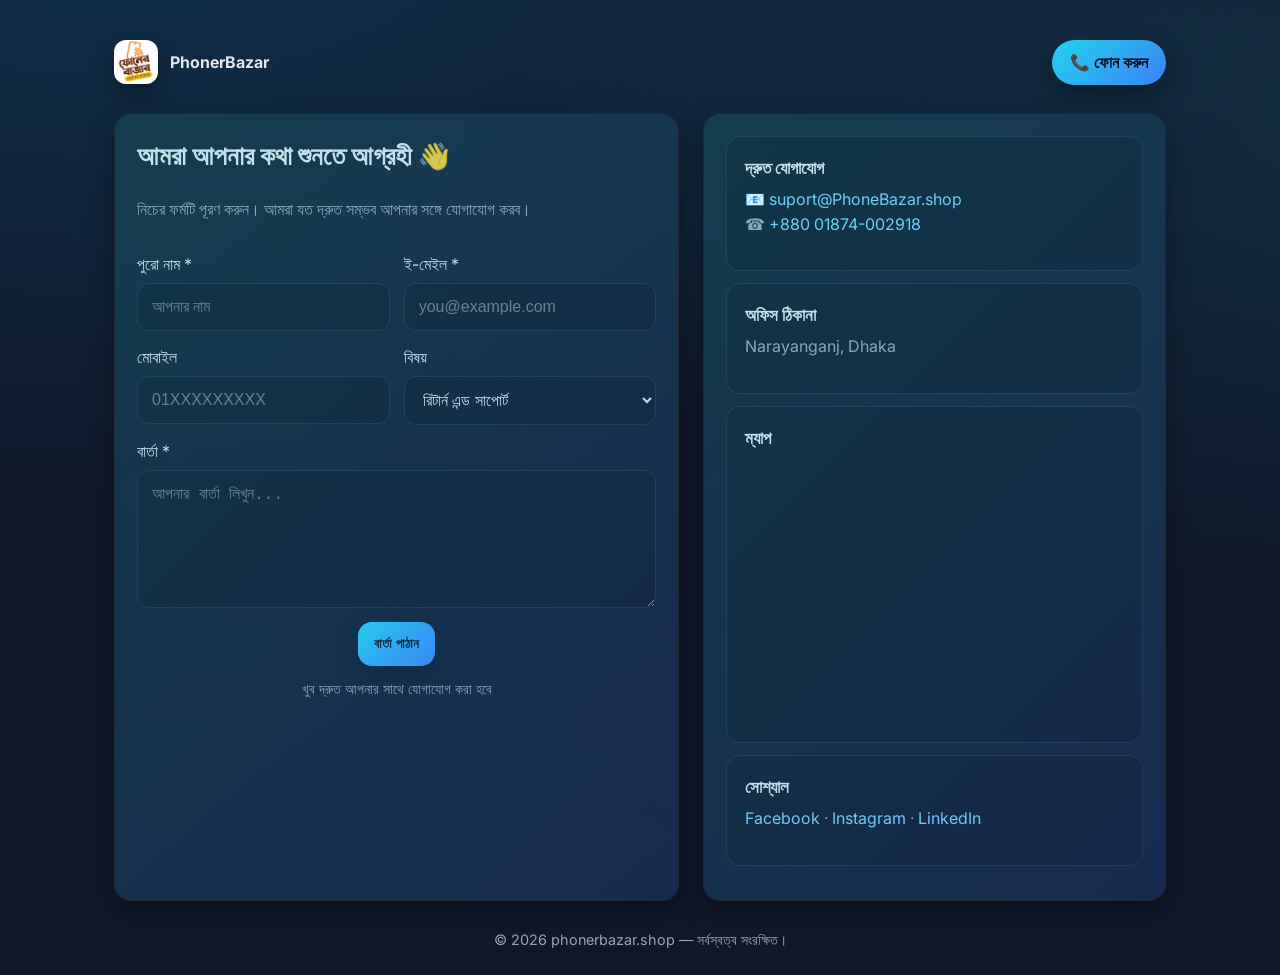
<file: contact-us.html>
<!doctype html>
<html lang="bn">
<head>
  <meta charset="utf-8" />
  <meta name="viewport" content="width=device-width, initial-scale=1" />
  <title>যোগাযোগ করুন | PhonerBazar</title>
  <meta name="description" content="PhonerBazar এর সাথে যোগাযোগ করুন। দ্রুত সহায়তা ও জিজ্ঞাসার জন্য আমাদের ফর্ম পূরণ করুন।" />
  <meta property="og:title" content="যোগাযোগ করুন | PhonerBazar" />
  <meta property="og:description" content="PhonerBazar টিমের সাথে দ্রুত যোগাযোগ করুন — সাপোর্ট, বিক্রয় বা মতামতের জন্য ফর্ম পূরণ করুন।" />
  <meta property="og:image" content="https://yourdomain.com/images/og-image.jpg" />
  <meta property="og:type" content="website" />
  <link rel="icon" href="/assets/favicon.png" type="image/png" />
  <link href="https://fonts.googleapis.com/css2?family=Inter:wght@400;600;700&display=swap" rel="stylesheet" />
  <style>
    :root {
      --bg:#0f172a; --card:#111827cc; --text:#e5e7eb; --muted:#9ca3af;
      --brand:#22d3ee; --ring:#38bdf8; --success:#22c55e; --error:#ef4444;
      --radius:16px; --shadow:0 10px 25px rgba(0,0,0,.35);
    }
    *{box-sizing:border-box;margin:0;padding:0}
    body{
      font-family:'Inter',sans-serif;background:
        radial-gradient(1200px 600px at 10% -10%,#0ea5e930,transparent),
        radial-gradient(900px 500px at 110% 10%,#22d3ee20,transparent),var(--bg);
      color:var(--text);line-height:1.55;
    }
    .container{max-width:1100px;margin:auto;padding:24px}
    header{display:flex;align-items:center;justify-content:space-between;padding:16px 0 28px;}
    .brand{display:flex;align-items:center;gap:12px;font-weight:700}
    .logo-img{width:44px;height:44px;border-radius:12px;box-shadow:var(--shadow);object-fit:cover}
    .pill-btn{background:linear-gradient(135deg,var(--brand),#3b82f6);color:#0b1220;
      padding:10px 18px;border-radius:999px;text-decoration:none;font-weight:600;
      box-shadow:var(--shadow);transition:.2s;}
    .pill-btn:hover{filter:brightness(1.1);transform:translateY(-1px);}
    .grid{display:grid;grid-template-columns:1.1fr .9fr;gap:24px}
    @media(max-width:900px){.grid{grid-template-columns:1fr}}
    .card{
      background:linear-gradient(180deg,rgba(17,24,39,.8),rgba(15,23,42,.7));
      border:1px solid #1f2937;border-radius:var(--radius);box-shadow:var(--shadow);
      backdrop-filter:blur(8px);padding:22px;position:relative;overflow:hidden;
    }
    .card::before{
      content:'';position:absolute;inset:0;padding:2px;border-radius:inherit;
      background:linear-gradient(135deg,#22d3ee33,#3b82f633);
      pointer-events:none; /* critical — allows clicks through layer */
      opacity:0.95;
    }
    .card h2{margin-bottom:8px;font-size:1.6rem}
    .card p{margin-bottom:16px;color:var(--muted)}
    form{display:grid;gap:14px}
    .field{display:flex;flex-direction:column;gap:6px}
    input,textarea,select{
      background:#0b1220;border:1px solid #1f2a3b;color:var(--text);
      border-radius:12px;padding:14px;font-size:1rem;outline:none;
      transition:border-color .15s,box-shadow .15s;
    }
    input:focus,textarea:focus,select:focus{border-color:var(--ring);box-shadow:0 0 0 3px #38bdf820;}
    .row{display:grid;grid-template-columns:1fr 1fr;gap:14px}
    @media(max-width:700px){.row{grid-template-columns:1fr}}
    .btn{
      cursor:pointer;background:linear-gradient(135deg,var(--brand),#3b82f6);
      border:none;color:#0b1220;font-weight:700;padding:14px 16px;
      border-radius:14px;transition:transform .06s,filter .2s;box-shadow:var(--shadow)
    }
    .btn[disabled]{opacity:.65;cursor:not-allowed;transform:none}
    .hint{color:var(--muted);font-size:.9rem}
    footer{text-align:center;margin-top:28px;color:var(--muted);font-size:.9rem}
    .info .block{padding:18px;border-radius:14px;border:1px solid #1f2937;background:#0b1220;margin-bottom:12px}
    .info h3{margin-bottom:6px;font-size:1.05rem}
    .map{border:0;width:100%;height:260px;border-radius:14px;filter:grayscale(20%) contrast(105%)}
    a{color:#7dd3fc;text-decoration:none}a:hover{text-decoration:underline}
    /* Toast */
    .toast{
      position:fixed;bottom:20px;right:20px;background:#111827dd;color:var(--text);
      border-left:4px solid var(--success);padding:14px 18px;border-radius:10px;
      box-shadow:0 5px 20px rgba(0,0,0,.4);font-weight:600;opacity:0;pointer-events:none;
      transition:all .25s ease;z-index:9999;
    }
    .toast.show{opacity:1;transform:translateY(-8px);pointer-events:auto;}
    .sr-only{position:absolute;width:1px;height:1px;padding:0;margin:-1px;overflow:hidden;clip:rect(0,0,0,0);white-space:nowrap;border:0}
  </style>
</head>
<body>
  <div class="container">
    <header>
      <div class="brand">
        <img src="images/android-chrome-192x192.png" alt="PhonerBazar Logo" class="logo-img" />
        <span>PhonerBazar</span>
      </div>
      <a href="tel:+8801874002918" class="pill-btn" aria-label="ফোন করুন">📞 ফোন করুন</a>
    </header>

    <div class="grid">
      <section class="card" aria-labelledby="contactHeading">
        <form id="contactForm" action="https://api.web3forms.com/submit" method="POST" novalidate>
          <!-- Web3Forms access key -->
          <input type="hidden" name="access_key" value="217e4dd0-d417-4429-bed2-933c54af4605">
          <!-- Honeypot (simple spam trap) -->
          <input type="text" name="website" style="position:absolute;left:-9999px;top:auto;width:1px;height:1px;overflow:hidden" tabindex="-1" autocomplete="off">

          <h2 id="contactHeading">আমরা আপনার কথা শুনতে আগ্রহী 👋</h2>
          <p>নিচের ফর্মটি পূরণ করুন। আমরা যত দ্রুত সম্ভব আপনার সঙ্গে যোগাযোগ করব।</p>

          <div class="row">
            <div class="field">
              <label for="name">পুরো নাম *</label>
              <input type="text" id="name" name="name" placeholder="আপনার নাম" required aria-required="true" />
            </div>
            <div class="field">
              <label for="email">ই-মেইল *</label>
              <input type="email" id="email" name="email" placeholder="you@example.com" required aria-required="true" />
            </div>
          </div>

          <div class="row">
            <div class="field">
              <label for="phone">মোবাইল</label>
              <input type="tel" id="phone" name="phone" pattern="[0-9+\-\s]{6,}" placeholder="01XXXXXXXXX" />
            </div>
            <div class="field">
              <label for="topic">বিষয়</label>
              <select id="topic" name="topic">
                <option value="support">রিটার্ন এন্ড সাপোর্ট</option>
                <option value="sales">বিক্রয়</option>
                <option value="feedback">মতামত</option>
                <option value="other">অন্যান্য</option>
              </select>
            </div>
          </div>

          <div class="field">
            <label for="message">বার্তা *</label>
            <textarea id="message" name="message" rows="6" placeholder="আপনার বার্তা লিখুন..." required aria-required="true"></textarea>
          </div>

          <div class="field" style="display:flex;align-items:center;gap:12px">
            <button class="btn" type="submit" id="submitBtn" aria-busy="false">বার্তা পাঠান</button>
            <small class="hint">খুব দ্রুত আপনার সাথে যোগাযোগ করা হবে</small>
          </div>

          <div id="formStatus" style="margin-top:10px;font-size:.95rem;" role="status" aria-live="polite"></div>
        </form>
      </section>

      <aside class="info card" aria-labelledby="infoHeading">
        <div class="block" id="infoHeading">
          <h3>দ্রুত যোগাযোগ</h3>
          <p>
          📧 <a href="mailto:phonerbazar.helpline@gmail.com">suport@PhoneBazar.shop</a><br>
          ☎ <a href="tel:+8801874002918">+880 01874-002918</a></p>
         </p>
        </div>
        <div class="block">
          <h3>অফিস ঠিকানা</h3>
          <p>Narayanganj, Dhaka</p>
        </div>
        <div class="block">
          <h3>ম্যাপ</h3>
          <iframe class="map" loading="lazy" allowfullscreen
            src="https://www.google.com/maps?q=Narayanganj%2C+Dhaka&output=embed" title="PhonerBazar location"></iframe>
        </div>
        <div class="block">
          <h3>সোশ্যাল</h3>
          <p>
            <a href="https://www.facebook.com/share/1EA2WP2yNe/" target="_blank" rel="noopener noreferrer">Facebook</a> ·
            <a href="#" rel="noopener noreferrer">Instagram</a> ·
            <a href="#" rel="noopener noreferrer">LinkedIn</a>
          </p>
        </div>
      </aside>
    </div>

    <footer>
      © <span id="y"></span> phonerbazar.shop — সর্বস্বত্ব সংরক্ষিত।
    </footer>
  </div>

  <div class="toast" id="toast" role="status" aria-live="polite"></div>

  <script>
    // safe, robust form submit handler for Web3Forms
    document.getElementById('y').textContent = new Date().getFullYear();

    const form = document.getElementById('contactForm');
    const status = document.getElementById('formStatus');
    const toast = document.getElementById('toast');
    const submitBtn = document.getElementById('submitBtn');
    let toastTimer = null;

    // read CSS variables for colors (safer)
    const css = getComputedStyle(document.documentElement);
    const successColor = css.getPropertyValue('--success').trim() || '#22c55e';
    const errorColor = css.getPropertyValue('--error').trim() || '#ef4444';
    const brandColor = css.getPropertyValue('--brand').trim() || '#22d3ee';

    function showToast(msg, success = true, ttl = 3000) {
      toast.textContent = msg;
      toast.style.borderLeftColor = success ? successColor : errorColor;
      toast.classList.add('show');
      if (toastTimer) clearTimeout(toastTimer);
      toastTimer = setTimeout(() => {
        toast.classList.remove('show');
        toastTimer = null;
      }, ttl);
    }

    function validateEmail(email) {
      return /^[^\s@]+@[^\s@]+\.[^\s@]+$/.test(email);
    }

    form.addEventListener('submit', async (e) => {
      e.preventDefault();

      // simple client-side validation
      const name = (form.name.value || '').trim();
      const email = (form.email.value || '').trim();
      const message = (form.message.value || '').trim();
      const honeypot = (form.website && form.website.value) ? form.website.value.trim() : '';

      if (honeypot) {
        // likely bot — silently drop
        console.warn('Honeypot filled, blocking submit.');
        return;
      }

      if (!name || !email || !message) {
        showToast('⚠️ সব প্রয়োজনীয় ঘর পূরণ করুন!', false);
        status.textContent = 'অনুগ্রহ করে প্রয়োজনীয় ঘর পূরণ করুন।';
        status.style.color = errorColor;
        return;
      }

      if (!validateEmail(email)) {
        showToast('⚠️ সঠিক ই-মেইল লিখুন।', false);
        status.textContent = 'ই-মেইল ভুল আছে।';
        status.style.color = errorColor;
        return;
      }

      // disable button & show busy state
      submitBtn.disabled = true;
      submitBtn.setAttribute('aria-busy', 'true');
      const originalText = submitBtn.textContent;
      submitBtn.textContent = 'পাঠানো হচ্ছে…';
      status.textContent = '⏳ বার্তা পাঠানো হচ্ছে...';
      status.style.color = brandColor;

      try {
        const response = await fetch(form.action, {
          method: 'POST',
          body: new FormData(form),
          // do not force Accept header — let server decide
        });

        // try parse JSON safely
        let result = null;
        try { result = await response.json(); } catch (err) { /* ignore parse error */ }

        if (response.ok) {
          showToast('✅ আপনার বার্তা সফলভাবে পাঠানো হয়েছে!');
          status.textContent = 'আপনার বার্তা সফলভাবে পাঠানো হয়েছে। ধন্যবাদ!';
          status.style.color = successColor;
          form.reset();
        } else {
          console.error('submit failed', response.status, result);
          showToast('❌ কিছু ভুল হয়েছে, আবার চেষ্টা করুন।', false);
          status.textContent = 'ফর্ম জমা দিতে সমস্যা হয়েছে।';
          status.style.color = errorColor;
        }
      } catch (err) {
        console.error('network error', err);
        showToast('⚠️ সংযোগে সমস্যা হয়েছে!', false);
        status.textContent = 'নেটওয়ার্ক ত্রুটি — অনুগ্রহ করে পরে চেষ্টা করুন।';
        status.style.color = errorColor;
      } finally {
        submitBtn.disabled = false;
        submitBtn.removeAttribute('aria-busy');
        submitBtn.textContent = originalText;
      }
    });
  </script>
</body>
</html>
</file>
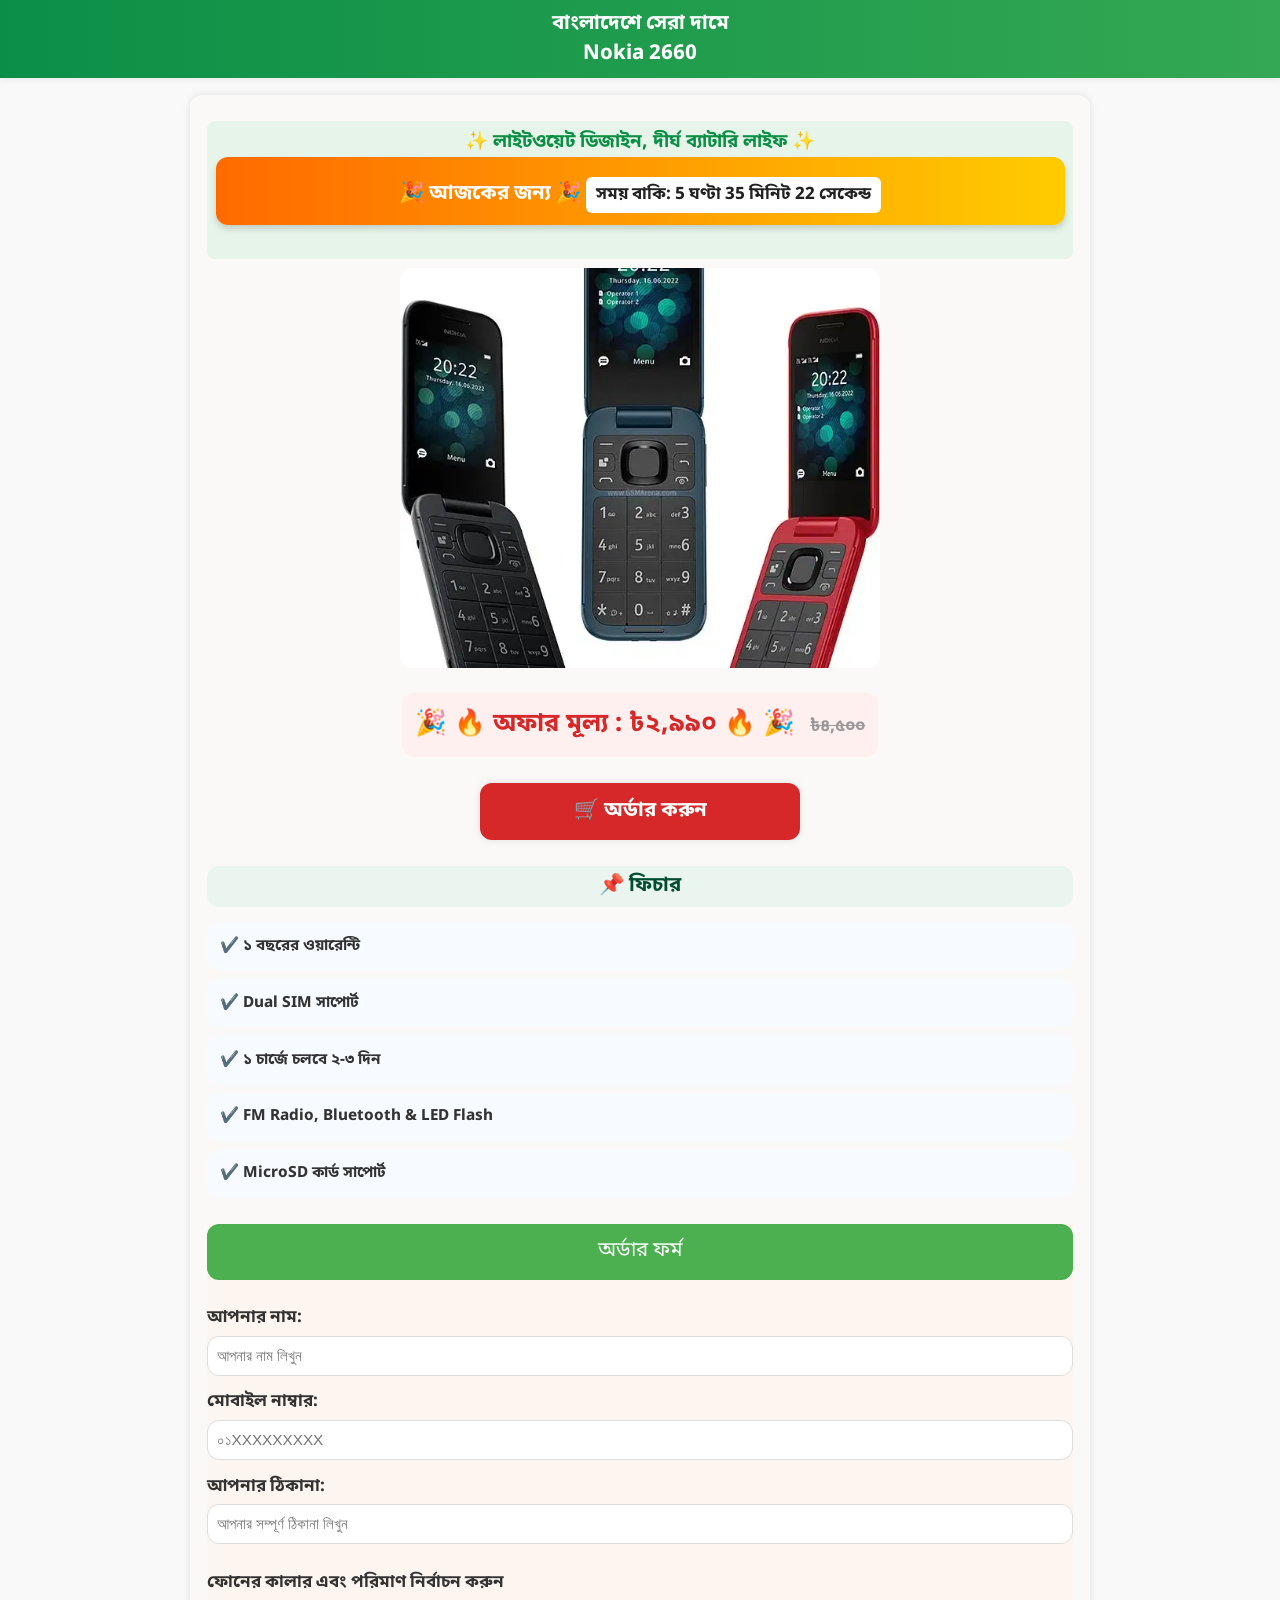
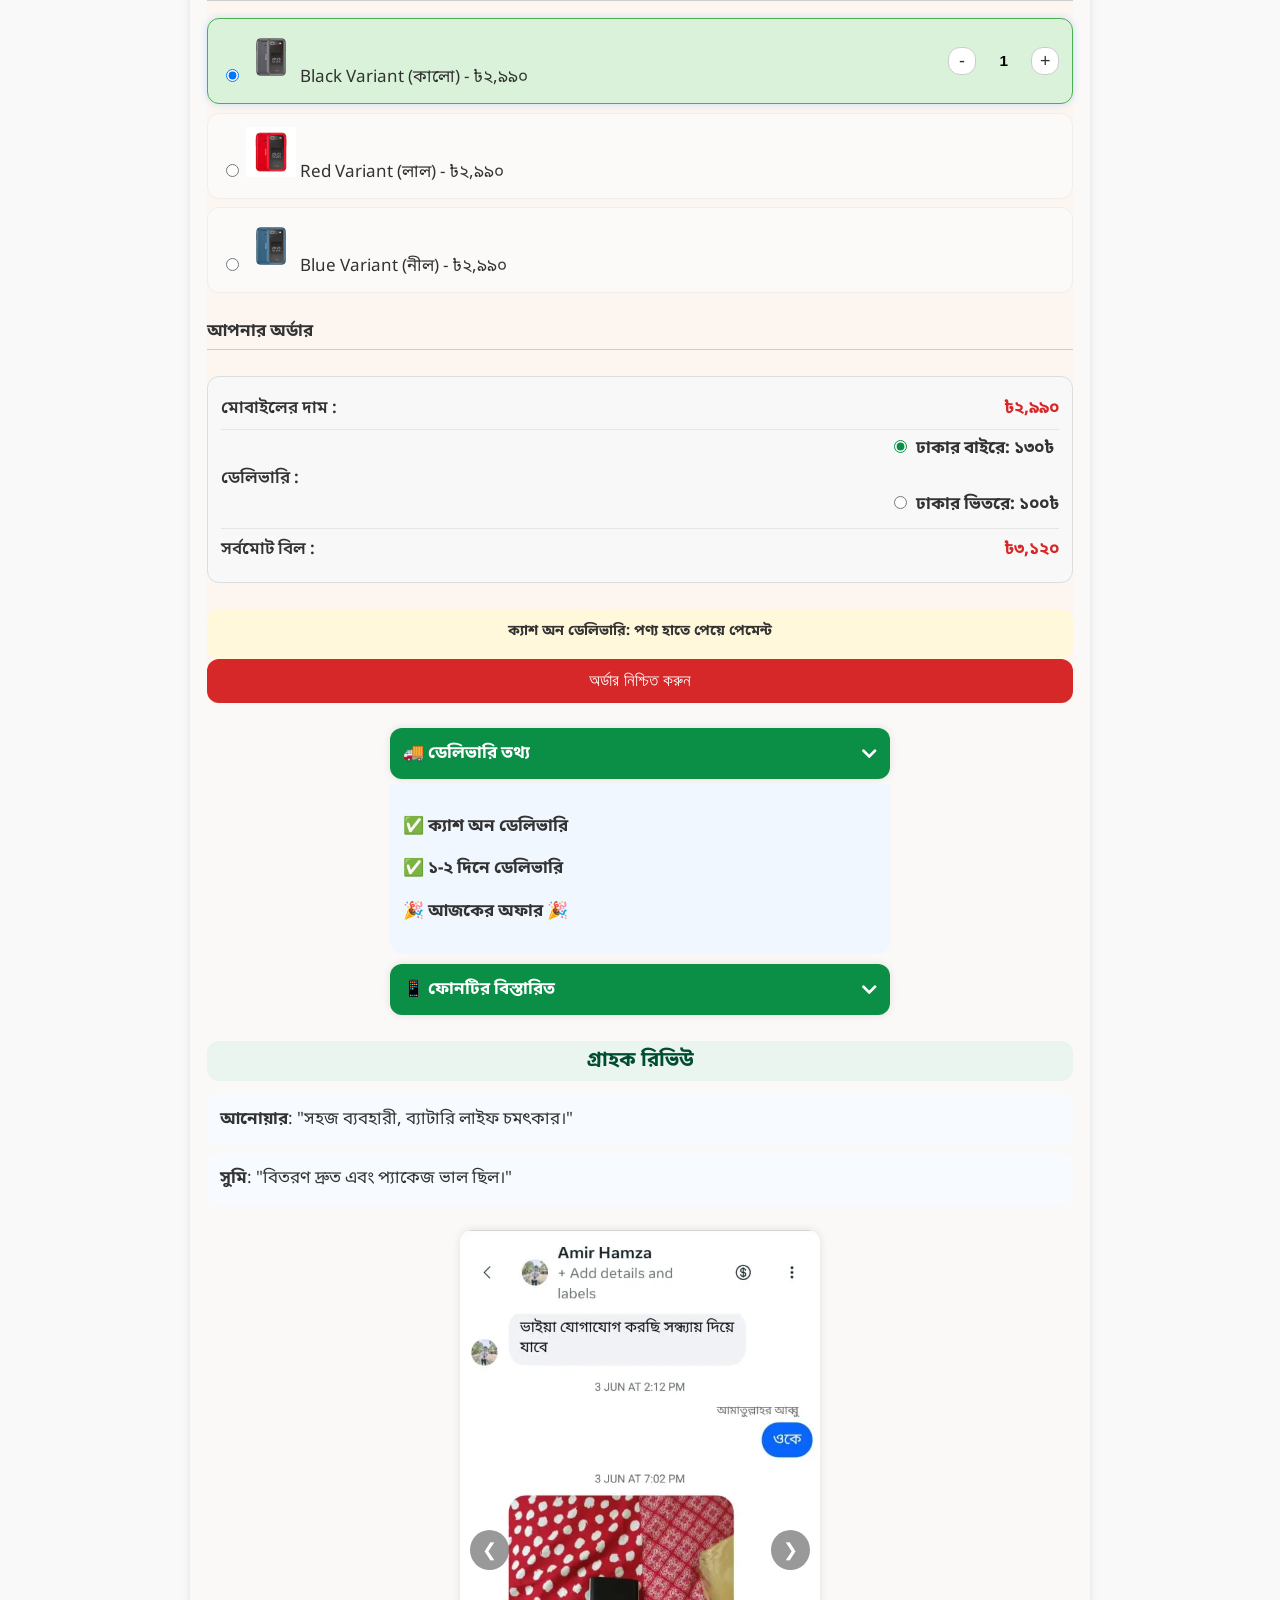
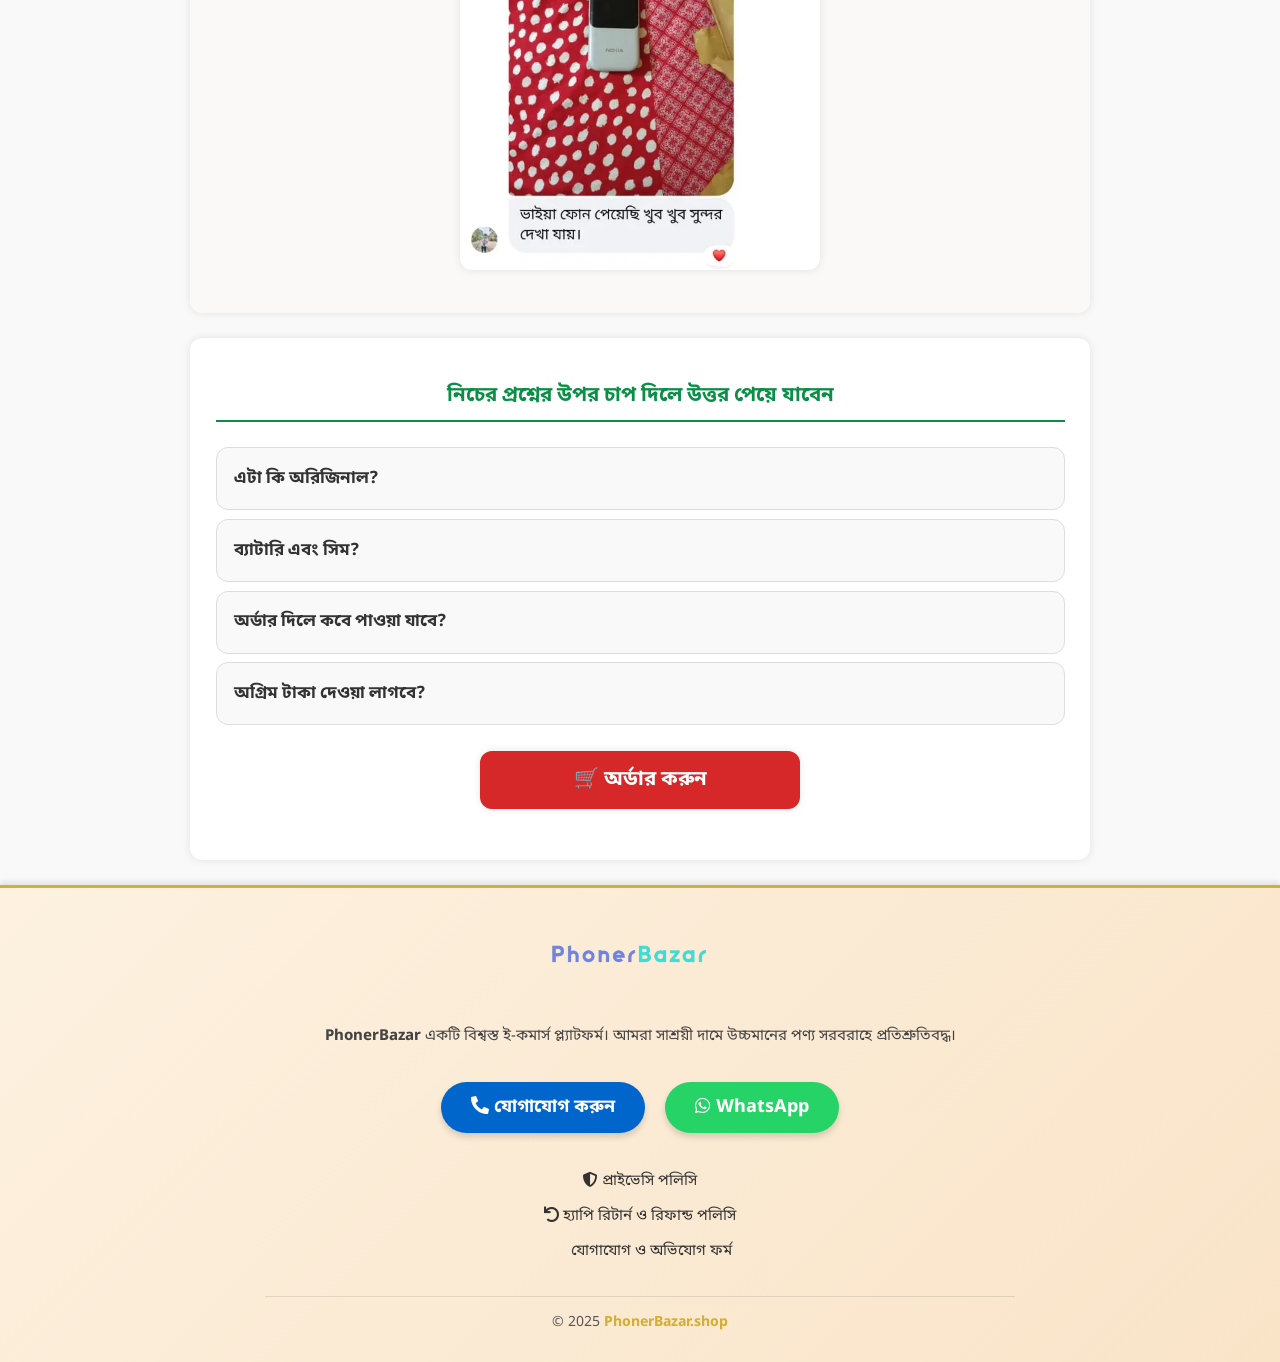
<file: products/nokia-2660.html>
<!DOCTYPE html><html lang="bn">
<head>
    <meta charset="UTF-8">
    <meta name="viewport" content="width=device-width,initial-scale=1">
    <meta http-equiv="X-UA-Compatible" content="IE=edge">
    <meta name="description" content="Nokia 2660 ফোনটি বাংলাদেশে মাত্র ৳২,৯৯০-এ কিনুন! দীর্ঘস্থায়ী ব্যাটারি, লাইটওয়েট ডিজাইন, ফ্রি ডেলিভারি।">
    <meta name="keywords" content="Nokia 2660, PhonerBazar, মোবাইল ফোন, feature phone, Bangladesh mobile price">
    <meta name="product-name" content="Nokia 2660">
    <meta name="product-id" content="nokia-2660">
    <meta name="product-price" content="2990">
    <meta name="currency" content="BDT">
    <meta name="robots" content="index, follow">
    <meta name="author" content="PhonerBazar">
    <meta name="theme-color" content="#000000">
    <meta name="apple-mobile-web-app-capable" content="yes">
    <meta name="apple-mobile-web-app-status-bar-style" content="black">
    <meta property="og:title" content="Nokia 2660 - PhonerBazar">
    <meta property="og:description" content="Nokia 2660 ফোনটি বাংলাদেশে মাত্র ৳২,৯৯০-এ কিনুন। দীর্ঘস্থায়ী ব্যাটারি, লাইটওয়েট ডিজাইন, ফ্রি ডেলিভারি।">
    <meta property="og:image" content="/images/nokia-2660-main.webp">
    <meta property="og:url" content="https://phonerbazar.shop/products/nokia-2660.html">
    <meta name="twitter:card" content="summary_large_image">
    <link rel="preload" as="image" href="/images/nokia-2660-main.webp" type="image/webp" fetchpriority="high" importance="high">
    <link rel="dns-prefetch" href="https://phonerbazar.shop">
    <link rel="preconnect" href="https://phonerbazar.shop" crossorigin>
    <link rel="preconnect" href="https://fonts.googleapis.com">
    <link rel="preconnect" href="https://fonts.gstatic.com" crossorigin>
    <link rel="preload" href="https://fonts.googleapis.com/css2?family=Noto+Sans+Bengali&display=swap" as="style" onload="this.onload=null;this.rel='stylesheet'">
    <noscript><link rel="stylesheet" href="https://fonts.googleapis.com/css2?family=Noto+Sans+Bengali&display=swap"></noscript>
    <link rel="preload" href="../styles.css" as="style">
    <link rel="stylesheet" href="../styles.css">
    <style>
        body{margin:0;font-family:"Noto Sans Bengali",Arial,sans-serif;background:#f9f9f9;color:#333;line-height:1.5}
        header{position:sticky;top:0;z-index:1000;background:linear-gradient(90deg,#0b8f47,#34a853);color:#fff;text-align:center;padding:.5rem;font-size:1.2rem;font-weight:700}
        .container{max-width:900px;margin:1rem auto;padding:1rem;border-radius:12px;box-shadow:0 0 8px rgba(0,0,0,.1);background:#faf9f7;overflow:hidden}
        .product-slogan{text-align:center;font-size:1.1rem;font-weight:700;color:#0b8f47;margin:.5rem 0;background:#e6f4e9;padding:.5rem;border-radius:8px}
        .product-img{width:100%;border-radius:12px}
        .form-container{background:#fdf6f0}
        .icon-placeholder{display:inline-block;width:1em;height:1em;vertical-align:-.125em;font-size:1.2em}
        .old-price{text-decoration:line-through;color:#999;margin-left:.5rem}
        .visually-hidden{position:absolute!important;height:1px;width:1px;overflow:hidden;clip:rect(1px,1px,1px,1px);white-space:nowrap}
    </style>
    <script type="application/ld+json">
        {
            "@context": "https://schema.org/",
            "@type": "Product",
            "name": "Nokia 2660",
            "image": [
                "/images/nokia-2660-main.webp",
                "/images/nokia-2660-black.webp",
                "/images/nokia-2660-blue.webp"
            ],
            "description": "Nokia 2660 ফোনটি বাংলাদেশে মাত্র ৳২,৯৯০-এ কিনুন। দীর্ঘস্থায়ী ব্যাটারি, লাইটওয়েট ডিজাইন, ফ্রি ডেলিভারি।",
            "brand": {
                "@type": "Brand",
                "name": "Nokia"
            },
            "sku": "nokia-2660",
            "offers": {
                "@type": "Offer",
                "url": "https://phonerbazar.shop/products/nokia-2660.html",
                "priceCurrency": "BDT",
                "price": "2990",
                "availability": "https://schema.org/InStock"
            },
            "aggregateRating": {
                "@type": "AggregateRating",
                "ratingValue": "4.5",
                "reviewCount": "64"
            }
        }
    </script>
    <script type="application/ld+json">
        {
            "@context": "https://schema.org",
            "@type": "BreadcrumbList",
            "itemListElement": [
                {
                    "@type": "ListItem",
                    "position": 1,
                    "name": "হোম",
                    "item": "https://phonerbazar.shop/"
                },
                {
                    "@type": "ListItem",
                    "position": 2,
                    "name": "প্রোডাক্ট",
                    "item": "https://phonerbazar.shop/products/"
                },
                {
                    "@type": "ListItem",
                    "position": 3,
                    "name": "Nokia 2660",
                    "item": "https://phonerbazar.shop/products/nokia-2660.html"
                }
            ]
        }
    </script>
    <link rel="canonical" href="https://phonerbazar.shop/products/nokia-2660.html">
    <link rel="manifest" href="/manifest.json">
    <title>Nokia 2660 - PhonerBazar</title>
</head>
<body>
    <header>
        <h1>বাংলাদেশে সেরা দামে<br>Nokia 2660</h1>
    </header>
    <div class="container">
        <div class="product-slogan">
            ✨ লাইটওয়েট ডিজাইন, দীর্ঘ ব্যাটারি লাইফ ✨
            <div class="offer-banner" role="alert" aria-live="polite">
                🎉 আজকের জন্য <b></b> 🎉
                <div id="countdown" aria-live="polite">সময় বাকি: ...</div>
            </div>
        </div>
        <picture>
            <source media="(max-width: 480px)" srcset="/images/nokia-2660-main.webp 320w" type="image/webp">
            <source media="(max-width: 768px)" srcset="/images/nokia-2660-main.webp 480w" type="image/webp">
            <source media="(min-width: 769px)" srcset="/images/nokia-2660-main.webp 768w" type="image/webp">
            <img src="/images/nokia-2660-main.webp" alt="Nokia 2660 ফোন" class="product-img" width="480" height="480" loading="eager" fetchpriority="high" decoding="auto" sizes="(max-width: 480px) 100vw, (max-width: 768px) 80vw, 480px" aria-describedby="product-description">
        </picture>
        <p id="product-description" class="visually-hidden">Nokia 2660 ফোনটির একটি ছবি এবং সংক্ষিপ্ত বিবরণ।</p>
        <div class="price-container">
            <div class="product-price" role="alert">🎉 🔥 অফার মূল্য : ৳২,৯৯০ 🔥 🎉 <span class="old-price">৳৪,৫০০</span></div>
        </div>
        <a href="#order-form" class="order-btn" aria-label="অর্ডার ফর্মে যাওয়া"><b>🛒 অর্ডার করুন</b></a>
        <section class="features">
            <h2>📌 ফিচার</h2>
            <ul>
                <li><b>✔️ ১ বছরের ওয়ারেন্টি</b></li>
                <li><b>✔️ Dual SIM সাপোর্ট</b></li>
                <li><b>✔️ ১ চার্জে চলবে ২-৩ দিন</b></li>
                <li><b>✔️ FM Radio, Bluetooth & LED Flash</b></li>
                <li><b>✔️ MicroSD কার্ড সাপোর্ট</b></li>
            </ul>
        </section>
        <div class="form-container" id="order-section">
            <div class="form-header" role="heading" aria-level="2">অর্ডার ফর্ম</div>
            <form id="order-form" action="https://api.web3forms.com/submit" method="POST" novalidate>
                <input type="hidden" name="access_key" value="217e4dd0-d417-4429-bed2-933c54af4605">
                <div class="form-group">
                    <label for="name">আপনার নাম:</label>
                    <input type="text" name="name" id="name" required autocomplete="name" aria-describedby="name-error" aria-invalid="false" placeholder="আপনার নাম লিখুন">
                </div>
                <div class="form-group">
                    <label for="phone">মোবাইল নাম্বার:</label>
                    <input type="tel" name="phone" id="phone" required inputmode="numeric" pattern="(01[3-9][0-9]{8}|8801[3-9][0-9]{8})" aria-describedby="phone-error" aria-invalid="false" placeholder="০১XXXXXXXXX">
                </div>
                <div class="form-group">
                    <label for="address">আপনার ঠিকানা:</label>
                    <input type="text" name="address" id="address" required autocomplete="street-address" aria-describedby="address-error" aria-invalid="false" placeholder="আপনার সম্পূর্ণ ঠিকানা লিখুন">
                </div>
                <h3>ফোনের কালার এবং পরিমাণ নির্বাচন করুন</h3>
                <div role="radiogroup" aria-label="পণ্য নির্বাচন" aria-describedby="product-selection-help">
                    <p id="product-selection-help" class="visually-hidden">নিচে থেকে একটি পণ্য নির্বাচন করুন এবং পরিমাণ সেট করুন।</p>
                    <div class="product selected" id="product-black" role="radio" aria-checked="true" tabindex="0" data-color="Black" data-price="2990" data-delivery-dhaka="0" data-delivery-outside="0">
                        <div class="product-left">
                            <input type="radio" name="product" id="radio-black" value="Black" checked aria-labelledby="label-black" aria-hidden="true" tabindex="-1">
                            <img src="/images/nokia-2660-black.webp" alt="Nokia 2660 কালো ভেরিয়েন্ট" width="50" height="50" loading="lazy" decoding="async" class="product-img-small">
                            <span id="label-black">Black Variant (কালো) - ৳২,৯৯০</span>
                        </div>
                        <div class="quantity" id="qty-black-box" aria-live="polite">
                            <button type="button" aria-label="কমান" id="btn-minus-black" class="btn-minus" tabindex="0">-</button>
                            <input type="text" id="qty-black" class="qty" value="1" readonly aria-live="polite">
                            <button type="button" aria-label="বাড়ান" id="btn-plus-black" class="btn-plus" tabindex="0">+</button>
                        </div>
                    </div>
                    <div class="product" id="product-red" role="radio" aria-checked="false" tabindex="0" data-color="Red" data-price="2990" data-delivery-dhaka="0" data-delivery-outside="0">
    <div class="product-left">
        <input type="radio" name="product" id="radio-red" value="Red" aria-labelledby="label-red" aria-hidden="true" tabindex="-1">
        <img src="/images/nokia-2660-red.webp" alt="Nokia 2660 লাল ভেরিয়েন্ট" width="50" height="50" loading="lazy" decoding="async" class="product-img-small">
        <span id="label-red">Red Variant (লাল) - ৳২,৯৯০</span>
    </div>
    <div class="quantity hidden" id="qty-red-box">
        <button type="button" id="btn-minus-red" class="btn-minus">-</button>
        <input type="text" id="qty-red" class="qty" value="1" readonly>
        <button type="button" id="btn-plus-red" class="btn-plus">+</button>
    </div>
                    </div>
                    <div class="product" id="product-blue" role="radio" aria-checked="false" tabindex="0" data-color="Blue" data-price="2990" data-delivery-dhaka="0" data-delivery-outside="0">
                        <div class="product-left">
                            <input type="radio" name="product" id="radio-blue" value="Blue" aria-labelledby="label-blue" aria-hidden="true" tabindex="-1">
                            <img src="/images/nokia-2660-blue.webp" alt="Nokia 2660 নীল ভেরিয়েন্ট" width="50" height="50" loading="lazy" decoding="async" class="product-img-small">
                            <span id="label-blue">Blue Variant (নীল) - ৳২,৯৯০</span>
                        </div>
                        <div class="quantity hidden" id="qty-blue-box">
                            <button type="button" aria-label="কমান" id="btn-minus-blue" class="btn-minus" tabindex="0">-</button>
                            <input type="text" id="qty-blue" class="qty" value="1" readonly aria-live="polite">
                            <button type="button" aria-label="বাড়ান" id="btn-plus-blue" class="btn-plus" tabindex="0">+</button>
                        </div>
                    </div>
                </div>
                <h3>আপনার অর্ডার</h3>
                <div class="summary" aria-live="polite">
                    <div class="summary-item">
                        <span>মোবাইলের দাম :</span>
                        <strong id="subtotal" aria-live="polite">৳২,৯৯০</strong>
                    </div>
                    <div class="summary-item">
                        <span>ডেলিভারি :</span>
                        <div id="shipping-options">
              <label><input type="radio" name="shipping" value="130" checked> ঢাকার বাইরে: ১৩০৳</label><br>
              <label><input type="radio" name="shipping" value="100"> ঢাকার ভিতরে: ১০০৳</label>
                        </div>
                    </div>
                    <div class="summary-item">
                        <span>সর্বমোট বিল :</span>
                        <strong id="total" aria-live="polite">৳২,৯৯০</strong>
                    </div>
                </div>
                <div class="payment-box" role="alert">
                    <b>ক্যাশ অন ডেলিভারি: পণ্য হাতে পেয়ে পেমেন্ট</b>
                </div>
                <input type="hidden" name="selected_product" id="hiddenProduct" value="Nokia 2660 (Black)">
                <input type="hidden" name="selected_quantity" id="hiddenQuantity" value="1">
                <input type="hidden" name="subtotal_price" id="hiddenSubtotal" value="2990">
                <input type="hidden" name="total_price" id="hiddenTotal" value="2990">
                <button type="submit" class="submit-btn" id="submit-btn" aria-label="অর্ডার নিশ্চিত করুন">অর্ডার নিশ্চিত করুন <span class="spinner" style="display:none">⏳</span></button>
            </form>
        </div>
        <div class="accordion">
            <input type="checkbox" id="ac-delivery" checked>
            <label for="ac-delivery">🚚 ডেলিভারি তথ্য<span class="icon-placeholder"></span></label>
            <div class="content">
                <p>✅ <b>ক্যাশ অন ডেলিভারি</b></p>
                <p>✅ <b>১-২ দিনে ডেলিভারি</b></p>
                <p>🎉 <b>আজকের অফার </b> 🎉</p>
            </div>
            <input type="checkbox" id="ac-details">
            <label for="ac-details">📱 ফোনটির বিস্তারিত<span class="icon-placeholder"></span></label>
            <div class="content">
                <p><b>Brand:</b> Nokia</p>
                <p><b>Model:</b> 2660</p>
                <p><b>SIM:</b> Dual SIM (Nano-SIM, dual stand-by)</p>
                <p><b>Display:</b> 2.4" QVGA</p>
                <p><b>Processor:</b> Basic feature-phone chipset</p>
                <p><b>Memory:</b> 32 MB RAM, microSD up to 32 GB</p>
                <p><b>Camera:</b> VGA রিয়ার ক্যামেরা</p>
                <p><b>Battery:</b> 1020 mAh (Removable)</p>
                <p><b>Operating System:</b> Feature OS</p>
                <p><b>FM Radio:</b> Yes</p>
                <p><b>Flash:</b> LED flash</p>
                <p><b>Made By:</b> Vietnam</p>
            </div>
        </div>
        <section class="reviews">
            <h2>গ্রাহক রিভিউ</h2>
            <div class="review" role="region" aria-label="গ্রাহক রিভিউ">
                <p><strong>আনোয়ার</strong>: "সহজ ব্যবহারী, ব্যাটারি লাইফ চমৎকার।"</p>
                <p><strong>সুমি</strong>: "বিতরণ দ্রুত এবং প্যাকেজ ভাল ছিল।"</p>
            </div>
            <div class="review-slider" role="region" aria-label="রিভিউ স্লাইডার">
                <div class="slides">
                    <img data-src="/images/review.webp" alt="গ্রাহক রিভিউ স্ক্রিনশট ১" loading="lazy" decoding="async">
                </div>
                <button class="prev" aria-label="পূর্ববর্তী স্লাইড">&#10094;</button>
                <button class="next" aria-label="পরবর্তী স্লাইড">&#10095;</button>
            </div>
        </section>
    </div>
    <section class="faq-section">
        <h2>নিচের প্রশ্নের উপর চাপ দিলে উত্তর পেয়ে যাবেন</h2>
        <div class="faq">
            <details>
                <summary>এটা কি অরিজিনাল?</summary>
                <p>হ্যাঁ, এটি অরিজিনাল মেইড ইন ভিয়েতনামের গ্লোবাল ভার্সন ফোন।</p>
            </details>
            <details>
                <summary>ব্যাটারি এবং সিম?</summary>
                <p>১০২০ mAh ব্যাটারি এবং দুইটি সিম ব্যবহার করা যাবে।</p>
            </details>
            <details>
                <summary>অর্ডার দিলে কবে পাওয়া যাবে?</summary>
                <p>১-৩ দিনের মধ্যেই পেয়ে যাবেন, ইনশাআল্লাহ।</p>
            </details>
            <details>
                <summary>অগ্রিম টাকা দেওয়া লাগবে?</summary>
                <p>না, ক্যাশ অন ডেলিভারির মাধ্যমে পেমেন্ট করতে পারবেন।</p>
            </details>
        </div>
        <a href="#order-form" class="order-btn" aria-label="অর্ডার ফর্মে যাওয়া"><b>🛒 অর্ডার করুন</b></a>
    </section>
    <button id="back-to-top" class="back-to-top" aria-label="পেজের উপরে যাওয়া">↑</button>
    <footer class="footer">
        <div class="footer-container">
            <img src="/images/phonerbazar-logo.webp" alt="PhonerBazar লোগো" class="footer-logo" loading="lazy" width="180" height="40" style="max-width:100%;height:auto">
            <p class="footer-description"><b>PhonerBazar</b> একটি বিশ্বস্ত ই-কমার্স প্ল্যাটফর্ম। আমরা সাশ্রয়ী দামে উচ্চমানের পণ্য সরবরাহে প্রতিশ্রুতিবদ্ধ।</p>
            <a href="tel:01874002918" class="footer-phone-link" aria-label="ফোন দিয়ে যোগাযোগ করুন"><span class="icon-placeholder"></span> যোগাযোগ করুন</a>
            <a href="https://wa.me/8801874002918?text=আমি%20Nokia%202660%20ফোনটি%20কিনতে%20চাই" target="_blank" rel="noopener noreferrer" class="whatsapp-btn" aria-label="WhatsApp দিয়ে অর্ডার করুন"><span class="icon-placeholder"></span> WhatsApp</a>
            <ul class="footer-links">
                <li><a href="https://sahitech.github.io/privacy-policy/" class="footer-link" target="_blank" rel="noopener noreferrer" aria-label="প্রাইভেসি পলিসি পড়ুন"><span class="icon-placeholder"></span> প্রাইভেসি পলিসি</a></li>
                <li><a href="https://sahitech.github.io/return-policy/" class="footer-link" target="_blank" rel="noopener noreferrer" aria-label="রিটার্ন পলিসি পড়ুন"><span class="icon-placeholder"></span> হ্যাপি রিটার্ন ও রিফান্ড পলিসি</a></li>
                <li><a href="/contact-us" class="footer-link" target="_blank" rel="noopener noreferrer" aria-label="যোগাযোগ ফর্ম পড়ুন"><span class="icon-placeholder"></span> যোগাযোগ ও অভিযোগ ফর্ম</a></li>
            </ul>
            <div class="footer-bottom">© 2025 <a href="https://phonerbazar.shop/" target="_blank" rel="noopener noreferrer" aria-label="PhonerBazar ওয়েবসাইট">PhonerBazar.shop</a></div>
        </div>
    </footer>
    </noscript>
    <script defer src="../script.js"></script>
</body>
</html>
</file>
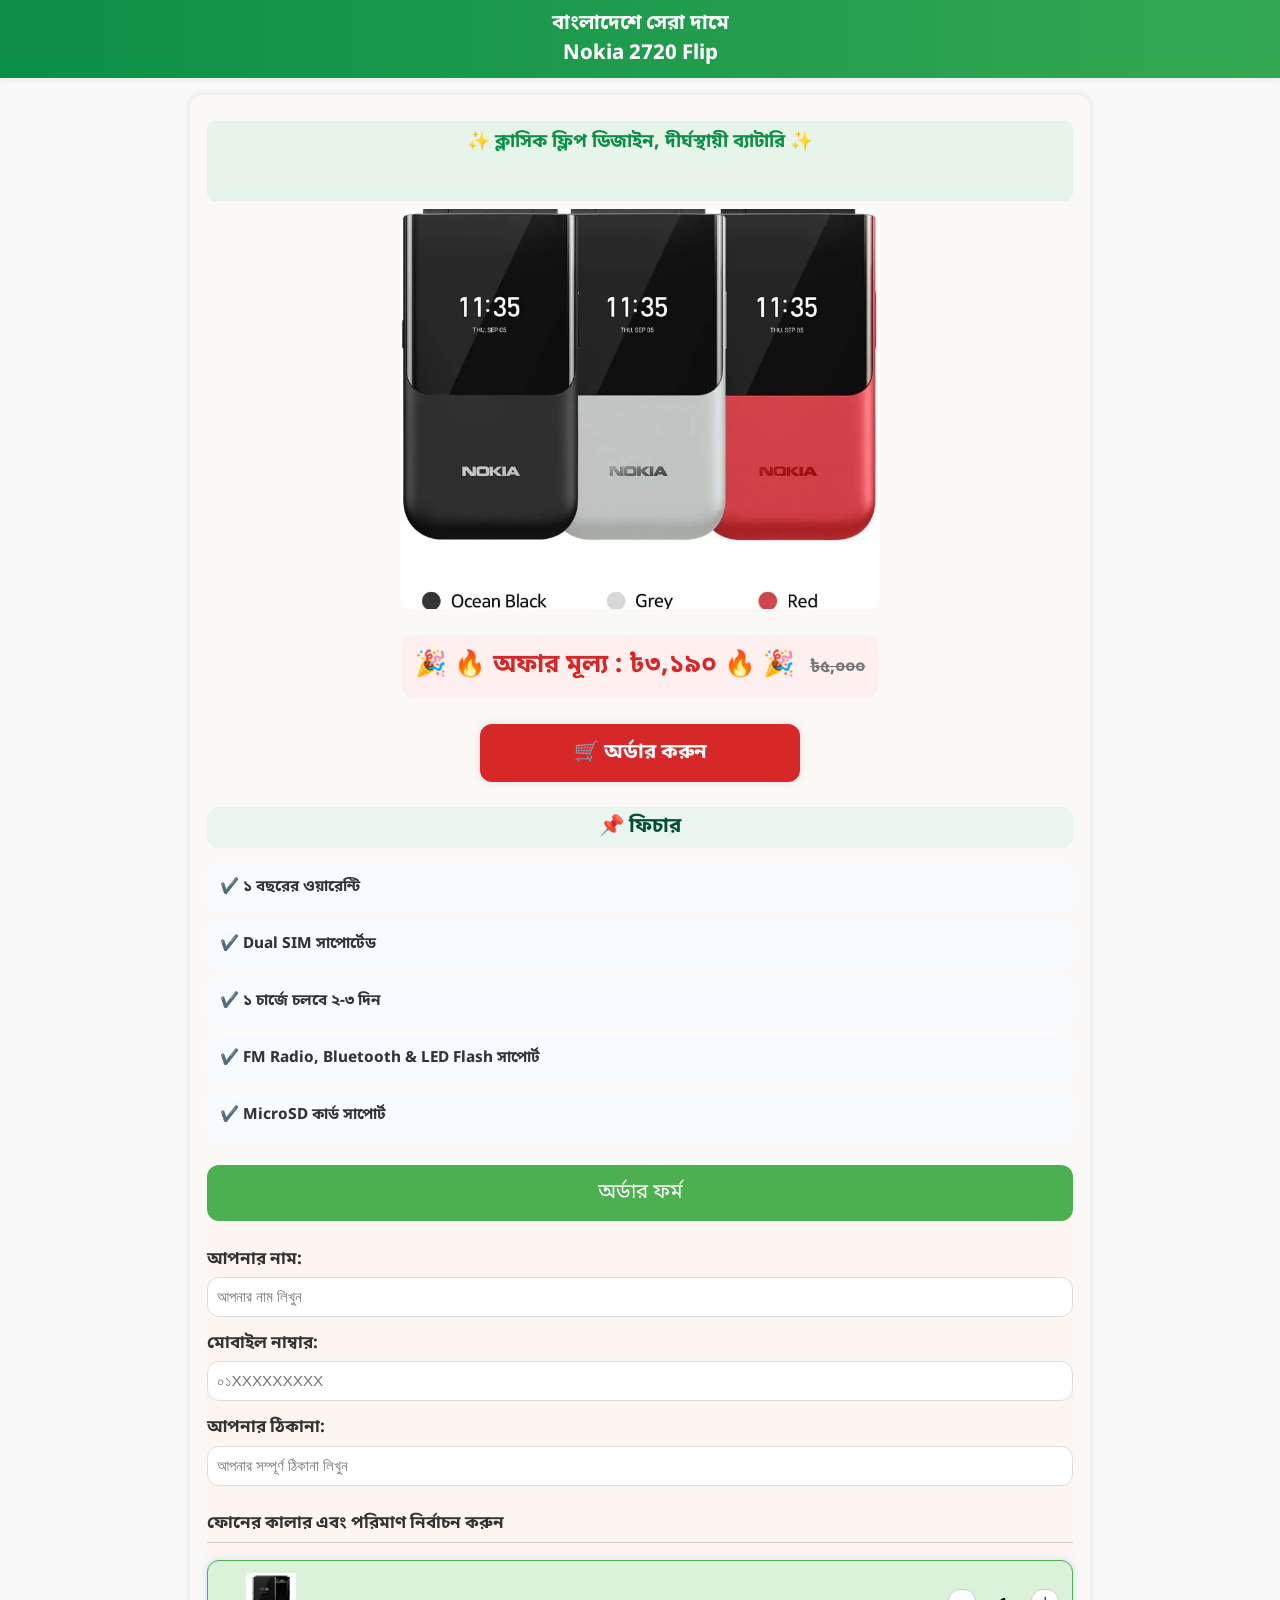
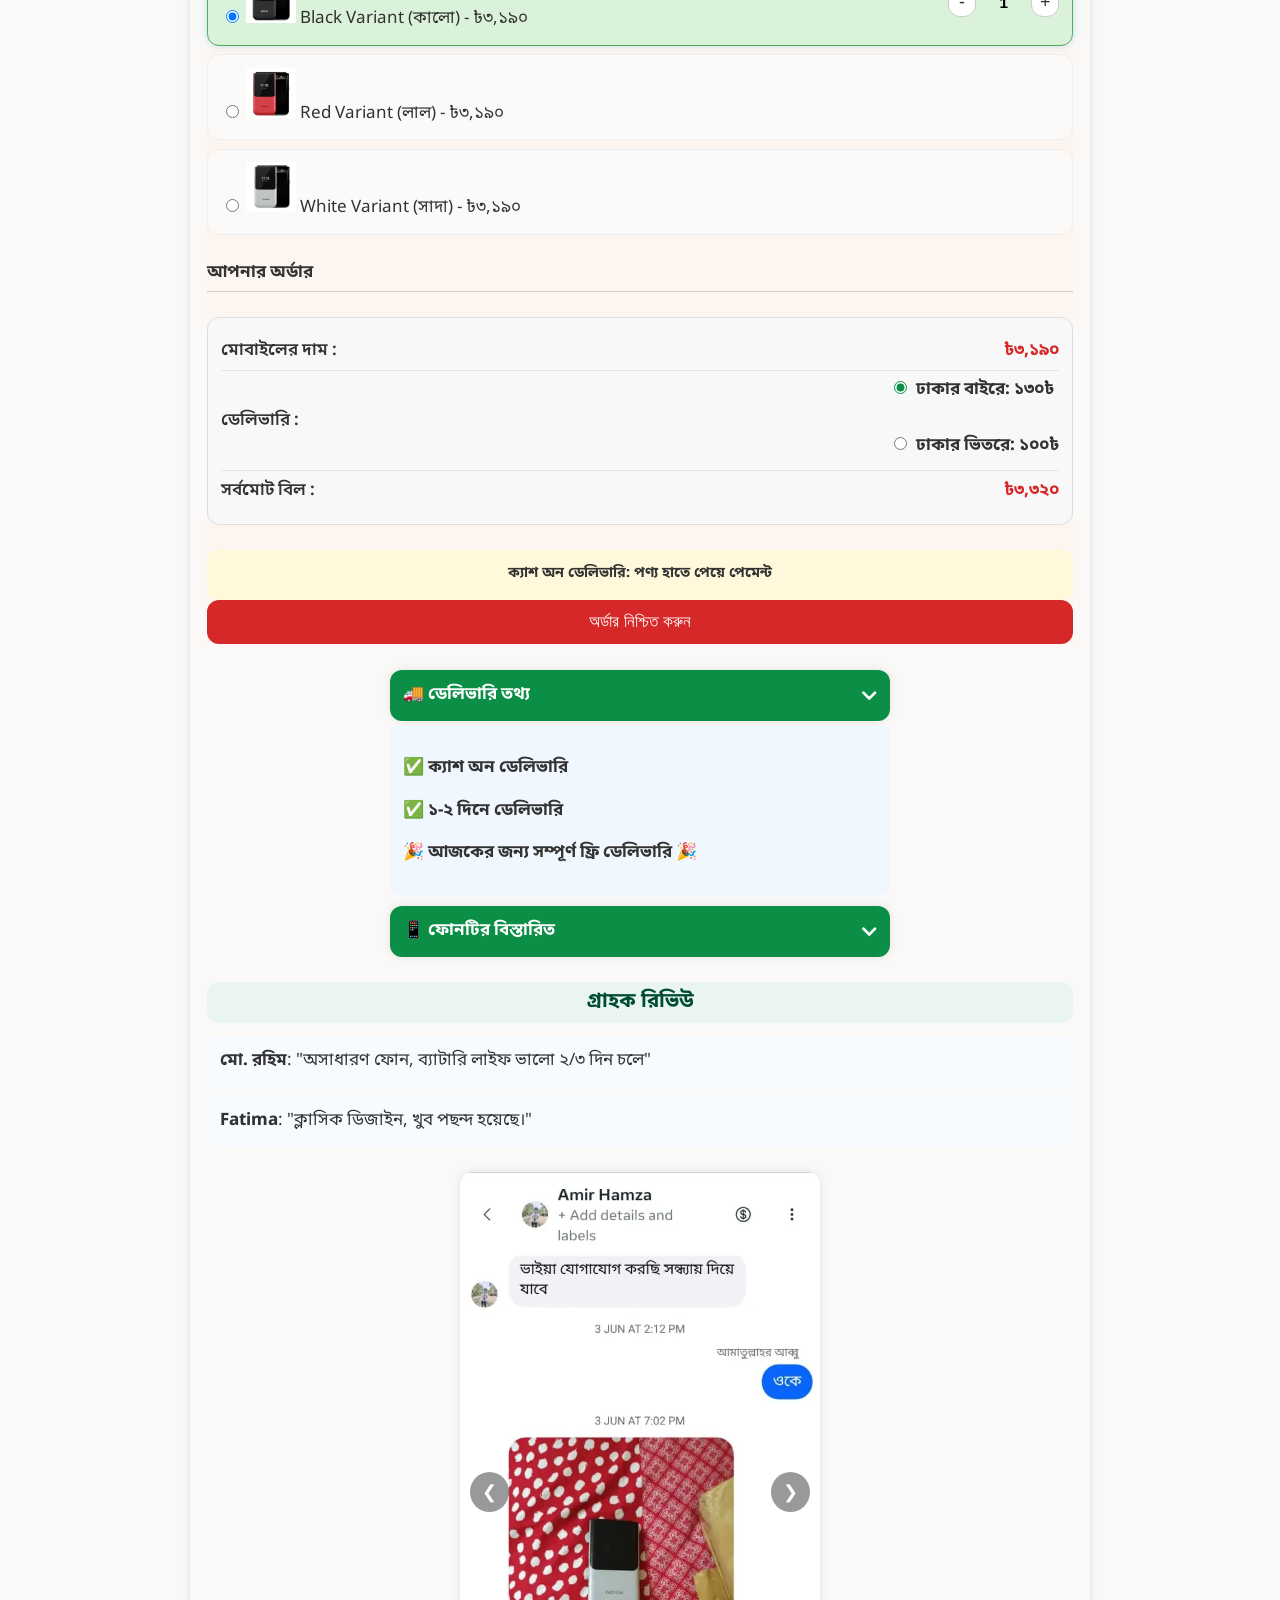
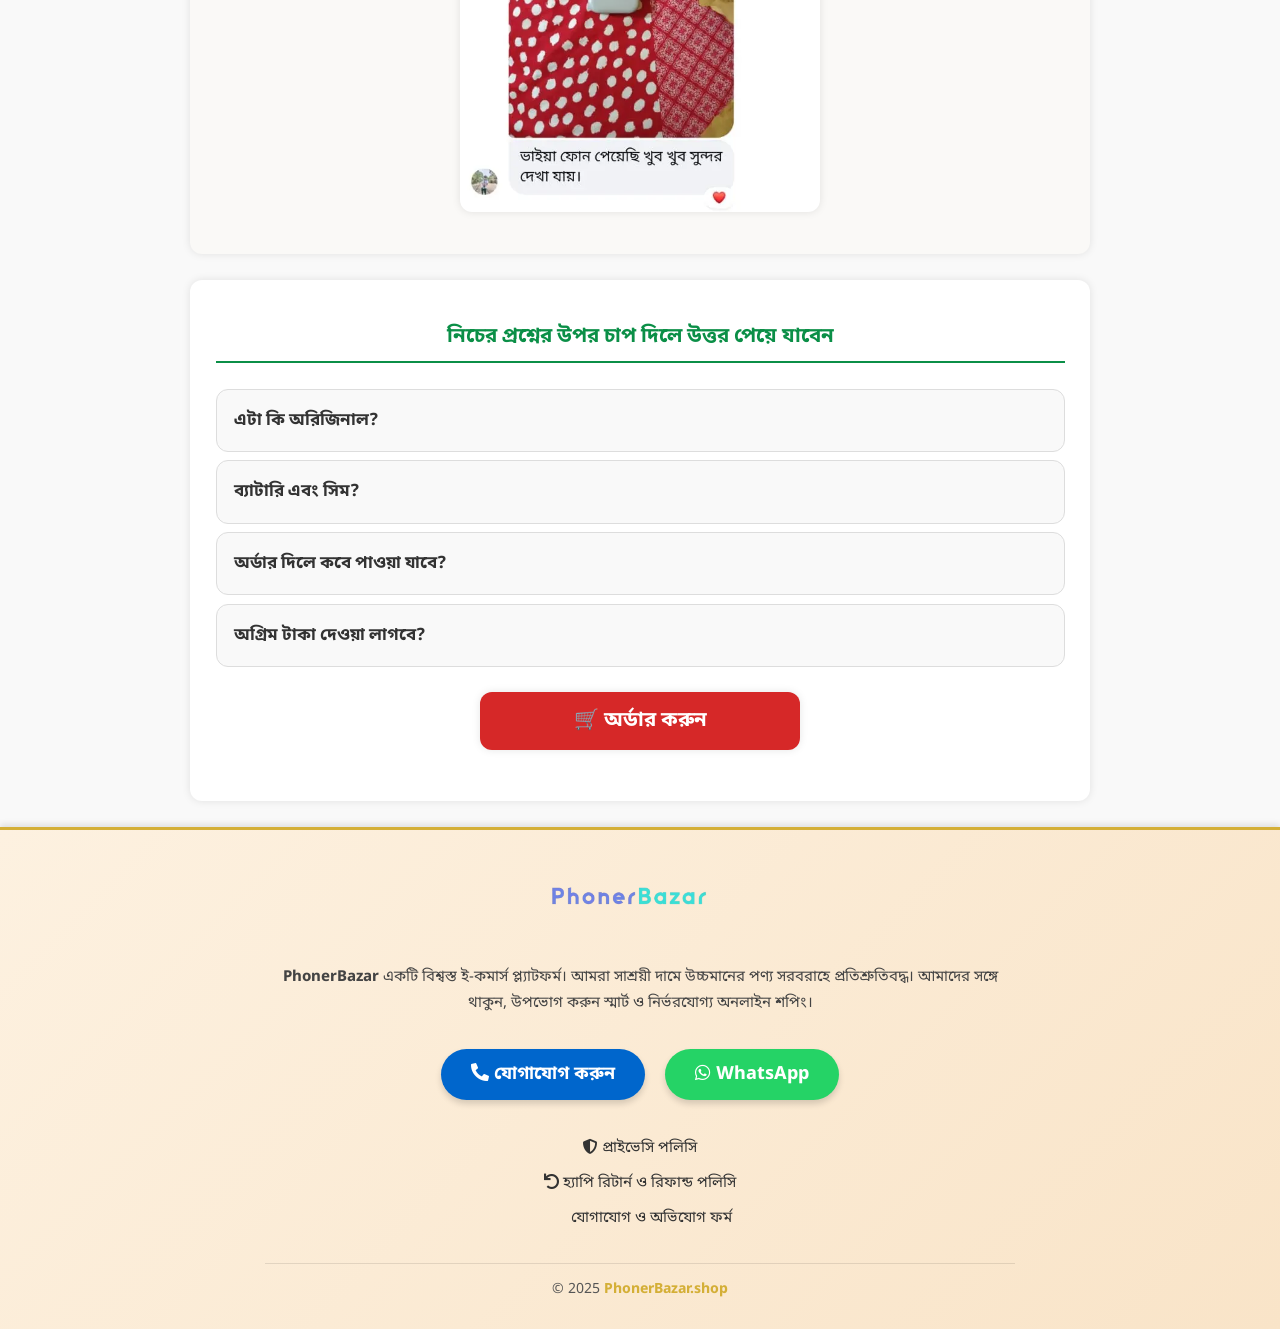
<file: products/nokia-2720.html>
<!DOCTYPE html>
<html lang="bn">
<head>
    <meta charset="UTF-8">
    <meta name="viewport" content="width=device-width,initial-scale=1">
    <meta http-equiv="X-UA-Compatible" content="IE=edge">
    <meta name="description" content="Nokia 2720 ফোনটি বাংলাদেশে মাত্র ৳৩,১৯০-এ কিনুন! দীর্ঘস্থায়ী ব্যাটারি, ক্লাসিক ফ্লিপ ডিজাইন, ফ্রি ডেলিভারি।">
    <meta name="keywords" content="Nokia 2720, PhonerBazar, online mobile shop, মোবাইল ফোন, feature phone, Bangladesh mobile price">
    <meta name="product-name" content="Nokia 2720">
    <meta name="product-id" content="nokia-2720">
    <meta name="product-price" content="3190">
    <meta name="currency" content="BDT">
    <meta name="robots" content="index, follow">
    <meta name="author" content="PhonerBazar">
    <meta name="theme-color" content="#000000">
    <meta name="apple-mobile-web-app-capable" content="yes">
    <meta name="apple-mobile-web-app-status-bar-style" content="black">
    <meta property="og:title" content="Nokia 2720 - PhonerBazar">
    <meta property="og:description" content="Nokia 2720 ফোনটি বাংলাদেশে মাত্র ৳৩,১৯০-এ কিনুন। দীর্ঘস্থায়ী ব্যাটারি, ক্লাসিক ফ্লিপ ডিজাইন, ফ্রি ডেলিভারি।">
    <meta property="og:image" content="/images/nokia-2720-main-480w.webp">
    <meta property="og:url" content="https://phonerbazar.shop/products/nokia-2720.html">
    <meta name="twitter:card" content="summary_large_image">
    <link rel="preload" as="image" href="/images/nokia-2720-main-320w.webp" type="image/webp" fetchpriority="high" importance="high">
    <link rel="dns-prefetch" href="https://phonerbazar.shop">
    <link rel="preconnect" href="https://phonerbazar.shop" crossorigin>
    <link rel="preconnect" href="https://fonts.googleapis.com">
    <link rel="preconnect" href="https://fonts.gstatic.com" crossorigin>
    <link rel="preconnect" href="https://cdnjs.cloudflare.com">
    <link rel="preload" href="https://fonts.googleapis.com/css2?family=Noto+Sans+Bengali&display=swap" as="style" onload="this.onload=null;this.rel='stylesheet'">
    <noscript><link rel="stylesheet" href="https://fonts.googleapis.com/css2?family=Noto+Sans+Bengali&display=swap"></noscript>
    <link rel="preload" href="../styles.css" as="style">
    <link rel="stylesheet" href="../styles.css">
    <style>
        body{margin:0;font-family:"Noto Sans Bengali",Arial,sans-serif;background:#f9f9f9;color:#333;line-height:1.5}
        header{position:sticky;top:0;z-index:1000;background:linear-gradient(90deg,#0b8f47,#34a853);color:#fff;text-align:center;padding:.5rem;font-size:1.2rem;font-weight:700}
        .container{max-width:900px;margin:1rem auto;padding:1rem;border-radius:12px;box-shadow:0 0 8px rgba(0,0,0,.1);background:#faf9f7;overflow:hidden}
        .product-slogan{text-align:center;font-size:1.1rem;font-weight:700;color:#0b8f47;margin:.5rem 0;background:#e6f4e9;padding:.5rem;border-radius:8px}
        .product-img{width:100%;border-radius:12px}
        .form-container{background:#fdf6f0}
        .icon-placeholder{display:inline-block;width:1em;height:1em;vertical-align:-.125em;font-size:1.2em}
    </style>
    <script type="application/ld+json">
        {
            "@context": "https://schema.org/",
            "@type": "Product",
            "name": "Nokia 2720",
            "image": [
                "https://phonerbazar.shop/images/nokia-2720-main-320w.webp",
                "https://phonerbazar.shop/images/nokia-2720-black-50w.webp",
                "https://phonerbazar.shop/images/nokia-2720-white-50w.webp",
                "https://phonerbazar.shop/images/nokia-2720-red-50w.webp"
            ],
            "description": "Nokia 2720 ফোনটি বাংলাদেশে মাত্র ৳৩,১৯০-এ কিনুন। দীর্ঘস্থায়ী ব্যাটারি, ক্লাসিক ফ্লিপ ডিজাইন, ফ্রি ডেলিভারি।",
            "brand": {
                "@type": "Brand",
                "name": "Nokia"
            },
            "sku": "nokia-2720",
            "offers": {
                "@type": "Offer",
                "url": "https://phonerbazar.shop/products/nokia-2720.html",
                "priceCurrency": "BDT",
                "price": "3190",
                "availability": "https://schema.org/InStock"
            },
            "aggregateRating": {
                "@type": "AggregateRating",
                "ratingValue": "4.6",
                "reviewCount": "85"
            }
        }
    </script>
    <script type="application/ld+json">
        {
            "@context": "https://schema.org",
            "@type": "BreadcrumbList",
            "itemListElement": [
                {
                    "@type": "ListItem",
                    "position": 1,
                    "name": "হোম",
                    "item": "https://phonerbazar.shop/"
                },
                {
                    "@type": "ListItem",
                    "position": 2,
                    "name": "প্রোডাক্ট",
                    "item": "https://phonerbazar.shop/products/"
                },
                {
                    "@type": "ListItem",
                    "position": 3,
                    "name": "Nokia 2720",
                    "item": "https://phonerbazar.shop/products/nokia-2720.html"
                }
            ]
        }
    </script>
    <link rel="canonical" href="https://phonerbazar.shop/products/nokia-2720.html">
    <link rel="manifest" href="/manifest.json">
    <title>Nokia 2720 - PhonerBazar</title>
</head>
<body>
    <header>
        <h1>বাংলাদেশে সেরা দামে<br>Nokia 2720 Flip</h1>
    </header>
    <div class="container">
        <div class="product-slogan">
            ✨ ক্লাসিক ফ্লিপ ডিজাইন, দীর্ঘস্থায়ী ব্যাটারি ✨
            
        <!-- hide   
            
         <div class="offer-banner" role="alert" aria-live="polite">
                🎉 আজকের জন্য <b>ফ্রি ডেলিভারি</b> 🎉
                <div id="countdown" aria-live="polite">সময় বাকি: ...</div>
            </div>
         -->
            
        </div>
        <picture>
            <source media="(max-width: 480px)" srcset="/images/nokia-2720-main-320w.webp 320w" type="image/webp">
            <source media="(max-width: 768px)" srcset="/images/nokia-2720-main-480w.webp 480w" type="image/webp">
            <source media="(min-width: 769px)" srcset="/images/nokia-2720-main-768w.webp 768w" type="image/webp">
            <img src="/images/nokia-2720-main-480w.jpg" alt="Nokia 2720 ফোন" class="product-img" width="480" height="480" loading="eager" fetchpriority="high" decoding="auto" sizes="(max-width: 480px) 100vw, (max-width: 768px) 80vw, 480px" aria-describedby="product-description">
        </picture>
        <p id="product-description" class="visually-hidden">Nokia 2720 ফোনটির একটি ক্লাসিক ফ্লিপ ডিজাইন সহ চিত্র।</p>
        <div class="price-container">
            <div class="product-price" role="alert">🎉 🔥 অফার মূল্য : ৳৩,১৯০ 🔥 🎉 <span class="old-price">৳৫,০০০</span></div>
        </div>
        <a href="#order-form" class="order-btn" aria-label="অর্ডার ফর্মে যাওয়া"><b>🛒 অর্ডার করুন</b></a>
        <section class="features">
            <h2>📌 ফিচার</h2>
            <ul>
                <li><b>✔️ ১ বছরের ওয়ারেন্টি</b></li>
                <li><b>✔️ Dual SIM সাপোর্টেড</b></li>
                <li><b>✔️ ১ চার্জে চলবে ২-৩ দিন</b></li>
                <li><b>✔️ FM Radio, Bluetooth & LED Flash সাপোর্ট</b></li>
                <li><b>✔️ MicroSD কার্ড সাপোর্ট</b></li>
            </ul>
        </section>
        <div class="form-container" id="order-section">
            <div class="form-header" role="heading" aria-level="2">অর্ডার ফর্ম</div>
            <form id="order-form" action="https://api.web3forms.com/submit" method="POST" novalidate>
                <input type="hidden" name="access_key" value="217e4dd0-d417-4429-bed2-933c54af4605">
                <div class="form-group">
                    <label for="name">আপনার নাম:</label>
                    <input type="text" name="name" id="name" required autocomplete="name" aria-describedby="name-error" aria-invalid="false" placeholder="আপনার নাম লিখুন">
                </div>
                <div class="form-group">
                    <label for="phone">মোবাইল নাম্বার:</label>
                    <input type="tel" name="phone" id="phone" required inputmode="numeric" pattern="(01[3-9][0-9]{8}|8801[3-9][0-9]{8})" aria-describedby="phone-error" aria-invalid="false" placeholder="০১XXXXXXXXX">
                </div>
                <div class="form-group">
                    <label for="address">আপনার ঠিকানা:</label>
                    <input type="text" name="address" id="address" required autocomplete="street-address" aria-describedby="address-error" aria-invalid="false" placeholder="আপনার সম্পূর্ণ ঠিকানা লিখুন">
                </div>
                <h3>ফোনের কালার এবং পরিমাণ নির্বাচন করুন</h3>
                <div role="radiogroup" aria-label="পণ্য নির্বাচন" aria-describedby="product-selection-help">
                    <p id="product-selection-help" class="visually-hidden">নিচে থেকে একটি পণ্য নির্বাচন করুন এবং পরিমাণ সেট করুন।</p>
                    <div class="product selected" id="product-black" role="radio" aria-checked="true" tabindex="0" data-color="Black" data-price="3190" data-delivery-dhaka="0" data-delivery-outside="0">
                        <div class="product-left">
                            <input type="radio" name="product" id="radio-black" value="Black" checked aria-labelledby="label-black" aria-hidden="true" tabindex="-1">
                            <img src="/images/nokia-2720-black-50w.webp" alt="Nokia 2720 কালো ভেরিয়েন্ট" width="50" height="50" loading="lazy" decoding="async" class="product-img-small">
                            <span id="label-black">Black Variant (কালো) - ৳৩,১৯০</span>
                        </div>
                        <div class="quantity" id="qty-black-box" aria-live="polite">
                            <button type="button" aria-label="কমান" id="btn-minus-black" class="btn-minus" tabindex="0">-</button>
                            <input type="text" id="qty-black" class="qty" value="1" readonly aria-live="polite">
                            <button type="button" aria-label="বাড়ান" id="btn-plus-black" class="btn-plus" tabindex="0">+</button>
                        </div>
                    </div>
                    
                      
                    <div class="product" id="product-red" role="radio" aria-checked="false" tabindex="0" data-color="Red" data-price="3190" data-delivery-dhaka="0" data-delivery-outside="0">
                        <div class="product-left">
                            <input type="radio" name="product" id="radio-red" value="Red" aria-labelledby="label-red" aria-hidden="true" tabindex="-1">
                            <img src="/images/nokia-2720-red-50w.webp" alt="Nokia 2720 লাল ভেরিয়েন্ট" width="50" height="50" loading="lazy" decoding="async" class="product-img-small">
                            <span id="label-red">Red Variant (লাল) - ৳৩,১৯০</span>
                        </div>
                        <div class="quantity hidden" id="qty-red-box">
                            <button type="button" aria-label="কমান" id="btn-minus-red" class="btn-minus" tabindex="0">-</button>
                            <input type="text" id="qty-red" class="qty" value="1" readonly aria-live="polite">
                            <button type="button" aria-label="বাড়ান" id="btn-plus-red" class="btn-plus" tabindex="0">+</button>
                        </div>
                    </div>
                    
                   
                    
                    <div class="product" id="product-white" role="radio" aria-checked="false" tabindex="0" data-color="White" data-price="3190" data-delivery-dhaka="0" data-delivery-outside="0">
                        <div class="product-left">
                            <input type="radio" name="product" id="radio-white" value="White" aria-labelledby="label-white" aria-hidden="true" tabindex="-1">
                            <img src="/images/nokia-2720-white-50w.webp" alt="Nokia 2720 সাদা ভেরিয়েন্ট" width="50" height="50" loading="lazy" decoding="async" class="product-img-small">
                            <span id="label-white">White Variant (সাদা) - ৳৩,১৯০</span>
                        </div>
                        <div class="quantity hidden" id="qty-white-box">
                            <button type="button" aria-label="কমান" id="btn-minus-white" class="btn-minus" tabindex="0">-</button>
                            <input type="text" id="qty-white" class="qty" value="1" readonly aria-live="polite">
                            <button type="button" aria-label="বাড়ান" id="btn-plus-white" class="btn-plus" tabindex="0">+</button>
                        </div>
                    </div>
                </div>
                <h3>আপনার অর্ডার</h3>
                <div class="summary" aria-live="polite">
                    <div class="summary-item">
                        <span>মোবাইলের দাম :</span>
                        <strong id="subtotal" aria-live="polite">৳৩,১৯০</strong>
                    </div>
                    
                    <div class="summary-item">
                        <span>ডেলিভারি :</span>
                        <div id="shipping-options">
              <label><input type="radio" name="shipping" value="130" checked> ঢাকার বাইরে: ১৩০৳</label><br>
              <label><input type="radio" name="shipping" value="100"> ঢাকার ভিতরে: ১০০৳</label>
                        </div>
                    </div>
                    
                    <!-- free dalivery
                    <div class="summary-item">
                        <span>ডেলিভারি :</span>
                        <div id="shipping-options">
                            <label><input type="radio" name="shipping" value="0" checked aria-label="ফ্রি ডেলিভারি নির্বাচন"> আজকের জন্য <b>ফ্রি</b></label>
                        </div>
                    </div>
                    -->
                    
                    <div class="summary-item">
                        <span>সর্বমোট বিল :</span>
                        <strong id="total" aria-live="polite">৳৩,১৯০</strong>
                    </div>
                </div>
                <div class="payment-box" role="alert">
                    <b>ক্যাশ অন ডেলিভারি: পণ্য হাতে পেয়ে পেমেন্ট</b>
                </div>
                <input type="hidden" name="selected_product" id="hiddenProduct" value="Nokia 2720 (Black)">
                <input type="hidden" name="selected_quantity" id="hiddenQuantity" value="1">
                <input type="hidden" name="subtotal_price" id="hiddenSubtotal" value="3190">
                <input type="hidden" name="total_price" id="hiddenTotal" value="3190">
                <button type="submit" class="submit-btn" id="submit-btn" aria-label="অর্ডার নিশ্চিত করুন">অর্ডার নিশ্চিত করুন <span class="spinner" style="display:none">⏳</span></button>
            </form>
        </div>
        <div class="accordion">
            <input type="checkbox" id="ac-delivery" checked>
            <label for="ac-delivery">🚚 ডেলিভারি তথ্য<span class="icon-placeholder"></span></label>
            <div class="content">
                <p>✅ <b>ক্যাশ অন ডেলিভারি</b></p>
                <p>✅ <b>১-২ দিনে ডেলিভারি</b></p>
                <p>🎉 <b>আজকের জন্য সম্পূর্ণ ফ্রি ডেলিভারি</b> 🎉</p>
            </div>
            <input type="checkbox" id="ac-details">
            <label for="ac-details">📱 ফোনটির বিস্তারিত<span class="icon-placeholder"></span></label>
            <div class="content">
                <p><b>Brand:</b> Nokia</p>
                <p><b>Model:</b> 2720 Flip</p>
                <p><b>SIM:</b> Dual SIM (Nano-SIM, dual stand-by)</p>
                <p><b>Display:</b> 2.8" TFT and Secondary external display 1.3"</p>
                <p><b>Processor:</b> Qualcomm Snapdragon 205 (Dual-core 1.1 GHz Cortex-A7)</p>
                <p><b>Memory:</b> 512 MB RAM, 4 GB internal storage, microSD up to 32 GB</p>
                <p><b>Camera:</b> 2 MP rear camera with LED flash</p>
                <p><b>Battery:</b> 1500 mAh (Removable Li-Ion)</p>
                <p><b>Operating System:</b> KaiOS</p>
                <p><b>FM Radio:</b> Yes</p>
                <p><b>Flash:</b> LED flash</p>
                <p><b>Made By:</b> Vietnam</p>
            </div>
        </div>
        <section class="reviews">
            <h2>গ্রাহক রিভিউ</h2>
            <div class="review" role="region" aria-label="গ্রাহক রিভিউ">
                <p><strong>মো. রহিম</strong>: "অসাধারণ ফোন, ব্যাটারি লাইফ ভালো ২/৩ দিন চলে"</p>
                <p><strong>Fatima</strong>: "ক্লাসিক ডিজাইন, খুব পছন্দ হয়েছে।"</p>
            </div>
            <div class="review-slider" role="region" aria-label="রিভিউ স্লাইডার">
                <div class="slides">
                    <img data-src="/images/review.webp" alt="গ্রাহক রিভিউ স্ক্রিনশট ১" loading="lazy" decoding="async">
                    <img data-src="/images/review-nokia-2720-red-review.webp" alt="গ্রাহক রিভিউ প্রোডাক্ট ফটো (লাল)" loading="lazy" decoding="async">
                    <img data-src="/images/review2.webp" alt="গ্রাহক রিভিউ স্ক্রিনশট ২" loading="lazy" decoding="async">
                    <img data-src="/images/review-nokia-2720-black-review.webp" alt="গ্রাহক রিভিউ প্রোডাক্ট ফটো (কালো)" loading="lazy" decoding="async">
                </div>
                <button class="prev" aria-label="পূর্ববর্তী স্লাইড">&#10094;</button>
                <button class="next" aria-label="পরবর্তী স্লাইড">&#10095;</button>
            </div>
        </section>
    </div>
    <section class="faq-section">
        <h2>নিচের প্রশ্নের উপর চাপ দিলে উত্তর পেয়ে যাবেন</h2>
        <div class="faq">
            <details>
                <summary>এটা কি অরিজিনাল?</summary>
                <p>হ্যাঁ, এটা অরিজিনাল মেইড ইন ভিয়েতনামের গ্লোবাল ভার্সন ফোন।</p>
            </details>
            <details>
                <summary>ব্যাটারি এবং সিম?</summary>
                <p>১৫০০ mAh ব্যাটারি শুধু কথা বললে ৩/৪ দিন চার্জিং ব্যাকআপ দিবে এবং ২টি (সিম) ব্যবহার করা যাবে।</p>
            </details>
            <details>
                <summary>অর্ডার দিলে কবে পাওয়া যাবে?</summary>
                <p>২/৩ দিনের মধ্যেই পেয়ে যাবেন, ইনশাআল্লাহ।</p>
            </details>
            <details>
                <summary>অগ্রিম টাকা দেওয়া লাগবে?</summary>
                <p>জ্বী না স্যার, ১ টাকাও অগ্রিম দিতে হবে না। আপনার প্রোডাক্ট হাতে পাওয়ার পর দেখে তারপর ডেলিভারি ম্যানকে টাকা পরিশোধ করবেন।</p>
            </details>
        </div>
        <a href="#order-form" class="order-btn" aria-label="অর্ডার ফর্মে যাওয়া"><b>🛒 অর্ডার করুন</b></a>
    </section>
    <button id="back-to-top" class="back-to-top" aria-label="পেজের উপরে যাওয়া">↑</button>
    <footer class="footer">
        <div class="footer-container">
            <img src="/images/phonerbazar-logo.webp" alt="PhonerBazar লোগো" class="footer-logo" loading="lazy" width="180" height="40" style="max-width:100%;height:auto">
            <p class="footer-description"><b>PhonerBazar</b> একটি বিশ্বস্ত ই-কমার্স প্ল্যাটফর্ম। আমরা সাশ্রয়ী দামে উচ্চমানের পণ্য সরবরাহে প্রতিশ্রুতিবদ্ধ। আমাদের সঙ্গে থাকুন, উপভোগ করুন স্মার্ট ও নির্ভরযোগ্য অনলাইন শপিং।</p>
            <a href="tel:01874002918" class="footer-phone-link" aria-label="ফোন দিয়ে যোগাযোগ করুন"><span class="icon-placeholder"></span> যোগাযোগ করুন</a>
            <a href="https://wa.me/8801874002918?text=আমি%20Nokia%202720%20ফোনটি%20কিনতে%20চাই" target="_blank" rel="noopener noreferrer" class="whatsapp-btn" aria-label="WhatsApp দিয়ে অর্ডার করুন"><span class="icon-placeholder"></span> WhatsApp</a>
            <ul class="footer-links">
                <li><a href="https://sahitech.github.io/privacy-policy/" class="footer-link" target="_blank" rel="noopener noreferrer" aria-label="প্রাইভেসি পলিসি পড়ুন"><span class="icon-placeholder"></span> প্রাইভেসি পলিসি</a></li>
                <li><a href="https://sahitech.github.io/return-policy/" class="footer-link" target="_blank" rel="noopener noreferrer" aria-label="রিটার্ন পলিসি পড়ুন"><span class="icon-placeholder"></span> হ্যাপি রিটার্ন ও রিফান্ড পলিসি</a></li>
                <li><a href="/contact-us" class="footer-link" target="_blank" rel="noopener noreferrer" aria-label="যোগাযোগ ফর্ম পড়ুন"><span class="icon-placeholder"></span> যোগাযোগ ও অভিযোগ ফর্ম</a></li>
            </ul>
            <div class="footer-bottom">© 2025 <a href="https://phonerbazar.shop/" target="_blank" rel="noopener noreferrer" aria-label="PhonerBazar ওয়েবসাইট">PhonerBazar.shop</a></div>
        </div>
    </footer>
    </noscript>
    <script defer src="../script.js"></script>
</body>
</html>
</file>
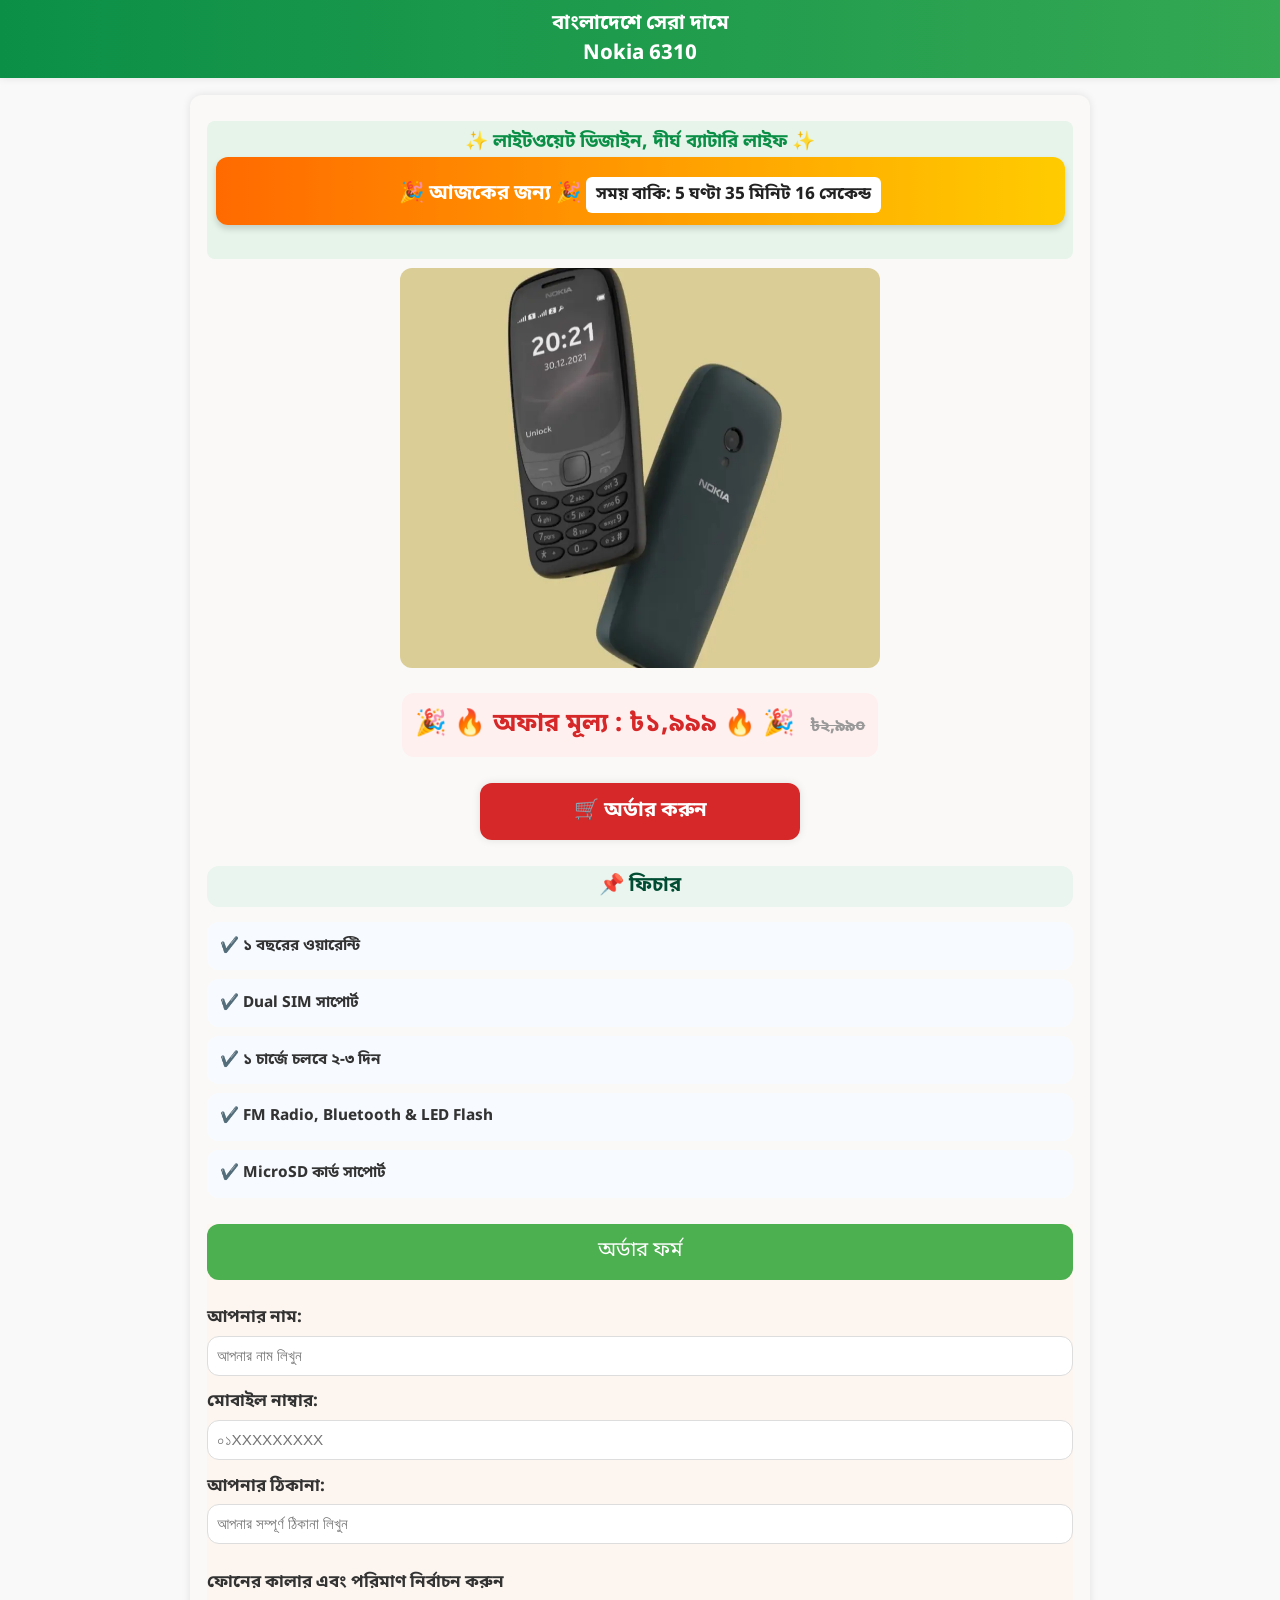
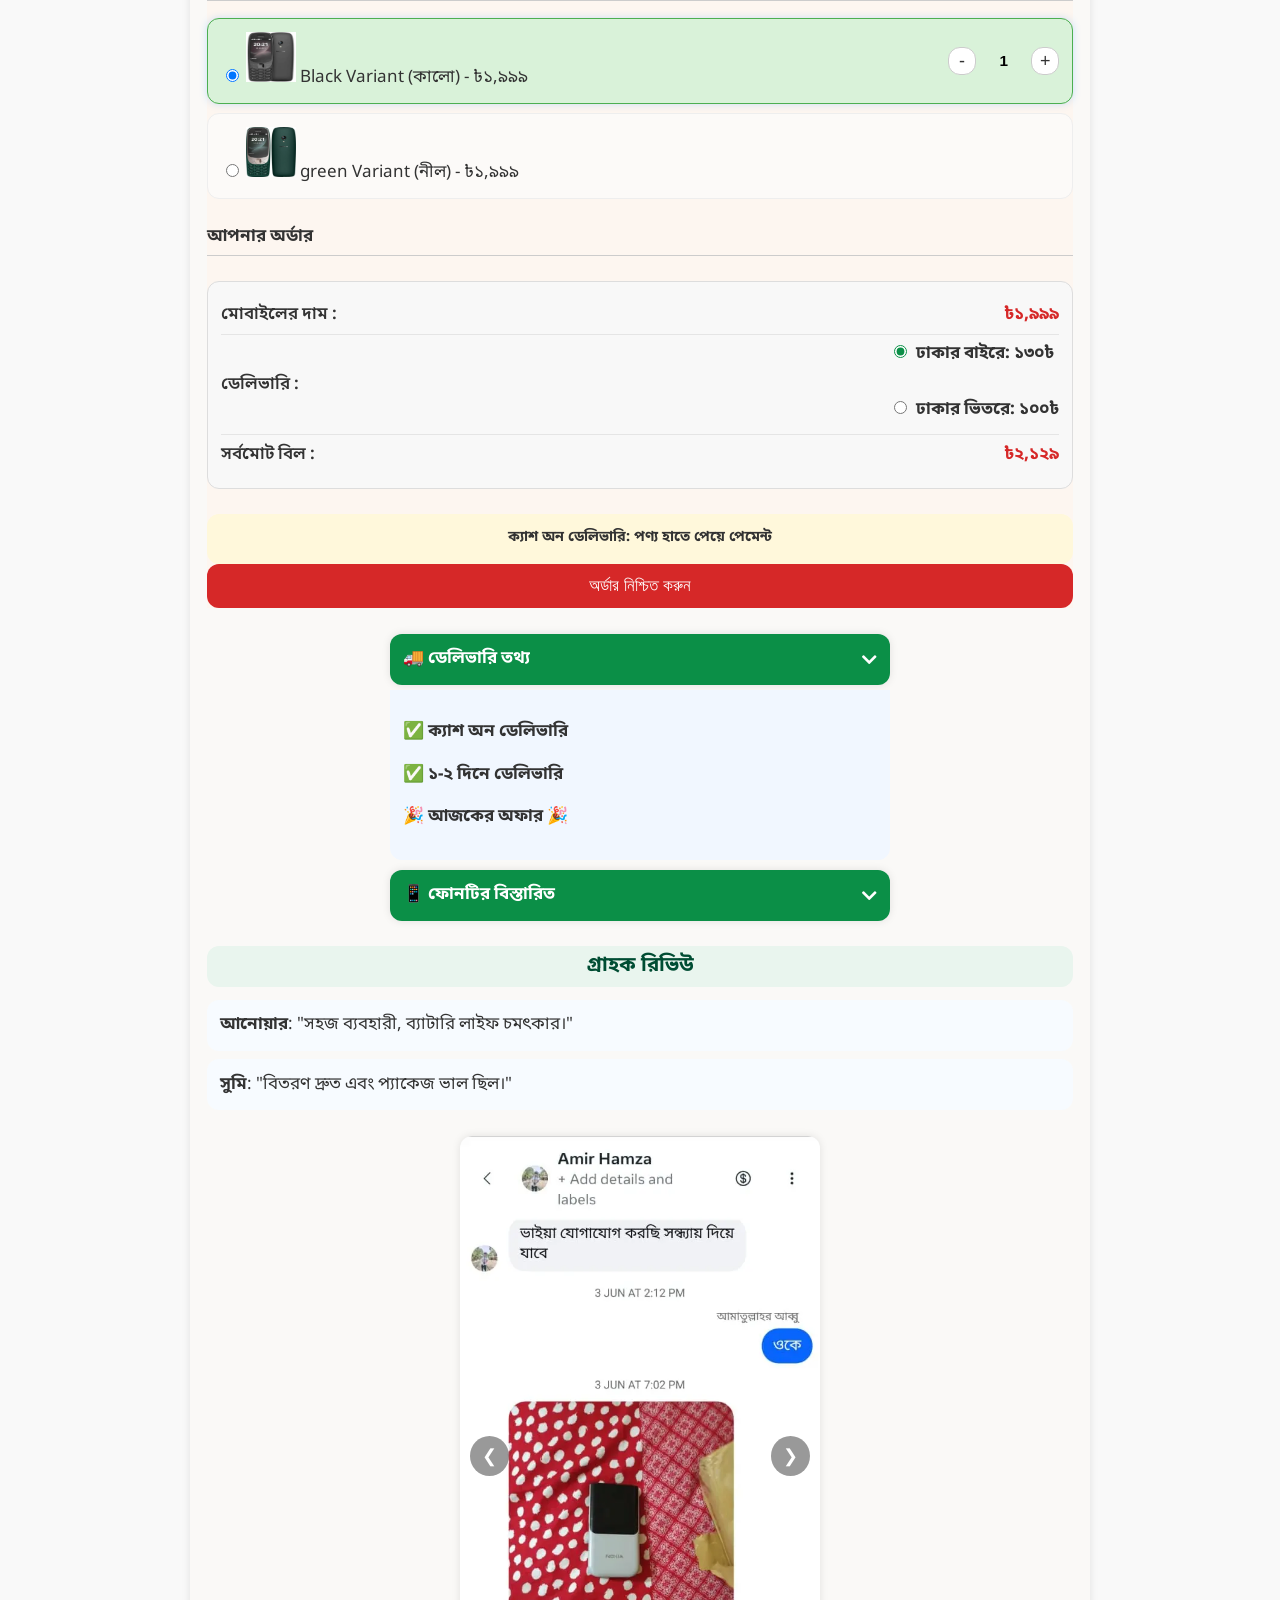
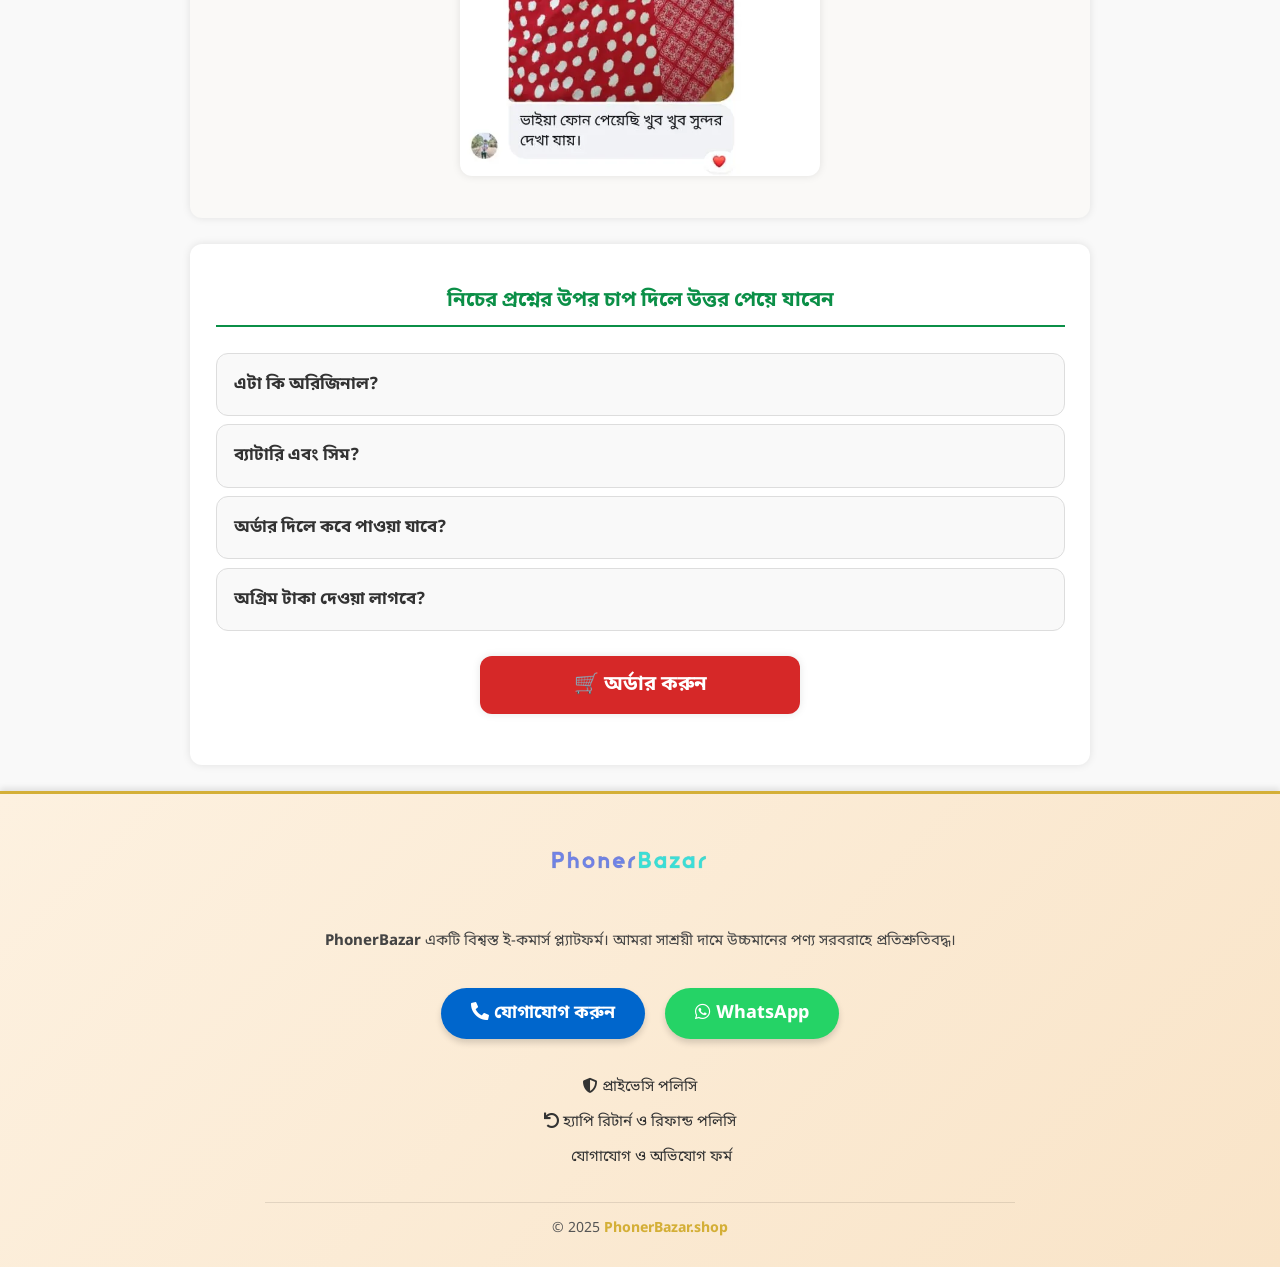
<file: products/nokia-6310.html>
<!DOCTYPE html><html lang="bn">
<head>
    <meta charset="UTF-8">
    <meta name="viewport" content="width=device-width,initial-scale=1">
    <meta http-equiv="X-UA-Compatible" content="IE=edge">
    <meta name="description" content="Nokia 6310 ফোনটি বাংলাদেশে মাত্র ৳১,৯৯৯-এ কিনুন! দীর্ঘস্থায়ী ব্যাটারি, লাইটওয়েট ডিজাইন, ফ্রি ডেলিভারি।">
    <meta name="keywords" content="Nokia 6310, PhonerBazar, মোবাইল ফোন, feature phone, Bangladesh mobile price">
    <meta name="product-name" content="Nokia 6310">
    <meta name="product-id" content="nokia-6310">
    <meta name="product-price" content="1999">
    <meta name="currency" content="BDT">
    <meta name="robots" content="index, follow">
    <meta name="author" content="PhonerBazar">
    <meta name="theme-color" content="#000000">
    <meta name="apple-mobile-web-app-capable" content="yes">
    <meta name="apple-mobile-web-app-status-bar-style" content="black">
    <meta property="og:title" content="Nokia 6310 - PhonerBazar">
    <meta property="og:description" content="Nokia 6310 ফোনটি বাংলাদেশে মাত্র ৳১,৯৯৯-এ কিনুন। দীর্ঘস্থায়ী ব্যাটারি, লাইটওয়েট ডিজাইন, ফ্রি ডেলিভারি।">
    <meta property="og:image" content="/images/nokia-6310-main.webp">
    <meta property="og:url" content="https://phonerbazar.shop/products/nokia-6310.html">
    <meta name="twitter:card" content="summary_large_image">
    <link rel="preload" as="image" href="/images/nokia-6310-main.webp" type="image/webp" fetchpriority="high" importance="high">
    <link rel="dns-prefetch" href="https://phonerbazar.shop">
    <link rel="preconnect" href="https://phonerbazar.shop" crossorigin>
    <link rel="preconnect" href="https://fonts.googleapis.com">
    <link rel="preconnect" href="https://fonts.gstatic.com" crossorigin>
    <link rel="preload" href="https://fonts.googleapis.com/css2?family=Noto+Sans+Bengali&display=swap" as="style" onload="this.onload=null;this.rel='stylesheet'">
    <noscript><link rel="stylesheet" href="https://fonts.googleapis.com/css2?family=Noto+Sans+Bengali&display=swap"></noscript>
    <link rel="preload" href="../styles.css" as="style">
    <link rel="stylesheet" href="../styles.css">
    <style>
        body{margin:0;font-family:"Noto Sans Bengali",Arial,sans-serif;background:#f9f9f9;color:#333;line-height:1.5}
        header{position:sticky;top:0;z-index:1000;background:linear-gradient(90deg,#0b8f47,#34a853);color:#fff;text-align:center;padding:.5rem;font-size:1.2rem;font-weight:700}
        .container{max-width:900px;margin:1rem auto;padding:1rem;border-radius:12px;box-shadow:0 0 8px rgba(0,0,0,.1);background:#faf9f7;overflow:hidden}
        .product-slogan{text-align:center;font-size:1.1rem;font-weight:700;color:#0b8f47;margin:.5rem 0;background:#e6f4e9;padding:.5rem;border-radius:8px}
        .product-img{width:100%;border-radius:12px}
        .form-container{background:#fdf6f0}
        .icon-placeholder{display:inline-block;width:1em;height:1em;vertical-align:-.125em;font-size:1.2em}
        .old-price{text-decoration:line-through;color:#999;margin-left:.5rem}
        .visually-hidden{position:absolute!important;height:1px;width:1px;overflow:hidden;clip:rect(1px,1px,1px,1px);white-space:nowrap}
    </style>
    <script type="application/ld+json">
        {
            "@context": "https://schema.org/",
            "@type": "Product",
            "name": "Nokia 6310",
            "image": [
                "/images/nokia-6310-main.webp",
                "/images/nokia-6310-black.webp",
                "/images/nokia-6310-green.webp"
            ],
            "description": "Nokia 6310 ফোনটি বাংলাদেশে মাত্র ৳১,৯৯৯-এ কিনুন। দীর্ঘস্থায়ী ব্যাটারি, লাইটওয়েট ডিজাইন, ফ্রি ডেলিভারি।",
            "brand": {
                "@type": "Brand",
                "name": "Nokia"
            },
            "sku": "nokia-6310",
            "offers": {
                "@type": "Offer",
                "url": "https://phonerbazar.shop/products/nokia-6310.html",
                "priceCurrency": "BDT",
                "price": "1999",
                "availability": "https://schema.org/InStock"
            },
            "aggregateRating": {
                "@type": "AggregateRating",
                "ratingValue": "4.5",
                "reviewCount": "64"
            }
        }
    </script>
    <script type="application/ld+json">
        {
            "@context": "https://schema.org",
            "@type": "BreadcrumbList",
            "itemListElement": [
                {
                    "@type": "ListItem",
                    "position": 1,
                    "name": "হোম",
                    "item": "https://phonerbazar.shop/"
                },
                {
                    "@type": "ListItem",
                    "position": 2,
                    "name": "প্রোডাক্ট",
                    "item": "https://phonerbazar.shop/products/"
                },
                {
                    "@type": "ListItem",
                    "position": 3,
                    "name": "Nokia 6310",
                    "item": "https://phonerbazar.shop/products/nokia-6310.html"
                }
            ]
        }
    </script>
    <link rel="canonical" href="https://phonerbazar.shop/products/nokia-6310.html">
    <link rel="manifest" href="/manifest.json">
    <title>Nokia 6310 - PhonerBazar</title>
</head>
<body>
    <header>
        <h1>বাংলাদেশে সেরা দামে<br>Nokia 6310</h1>
    </header>
    <div class="container">
        <div class="product-slogan">
            ✨ লাইটওয়েট ডিজাইন, দীর্ঘ ব্যাটারি লাইফ ✨
            <div class="offer-banner" role="alert" aria-live="polite">
                🎉 আজকের জন্য <b></b> 🎉
                <div id="countdown" aria-live="polite">সময় বাকি: ...</div>
            </div>
        </div>
        <picture>
            <source media="(max-width: 480px)" srcset="/images/nokia-6310-main.webp 320w" type="image/webp">
            <source media="(max-width: 768px)" srcset="/images/nokia-6310-main.webp 480w" type="image/webp">
            <source media="(min-width: 769px)" srcset="/images/nokia-6310-main.webp 768w" type="image/webp">
            <img src="/images/nokia-6310-main.webp" alt="Nokia 6310 ফোন" class="product-img" width="480" height="480" loading="eager" fetchpriority="high" decoding="auto" sizes="(max-width: 480px) 100vw, (max-width: 768px) 80vw, 480px" aria-describedby="product-description">
        </picture>
        <p id="product-description" class="visually-hidden">Nokia 6310 ফোনটির একটি ছবি এবং সংক্ষিপ্ত বিবরণ।</p>
        <div class="price-container">
            <div class="product-price" role="alert">🎉 🔥 অফার মূল্য : ৳১,৯৯৯ 🔥 🎉 <span class="old-price">৳২,৯৯০</span></div>
        </div>
        <a href="#order-form" class="order-btn" aria-label="অর্ডার ফর্মে যাওয়া"><b>🛒 অর্ডার করুন</b></a>
        <section class="features">
            <h2>📌 ফিচার</h2>
            <ul>
                <li><b>✔️ ১ বছরের ওয়ারেন্টি</b></li>
                <li><b>✔️ Dual SIM সাপোর্ট</b></li>
                <li><b>✔️ ১ চার্জে চলবে ২-৩ দিন</b></li>
                <li><b>✔️ FM Radio, Bluetooth & LED Flash</b></li>
                <li><b>✔️ MicroSD কার্ড সাপোর্ট</b></li>
            </ul>
        </section>
        <div class="form-container" id="order-section">
            <div class="form-header" role="heading" aria-level="2">অর্ডার ফর্ম</div>
            <form id="order-form" action="https://api.web3forms.com/submit" method="POST" novalidate>
                <input type="hidden" name="access_key" value="217e4dd0-d417-4429-bed2-933c54af4605">
                <div class="form-group">
                    <label for="name">আপনার নাম:</label>
                    <input type="text" name="name" id="name" required autocomplete="name" aria-describedby="name-error" aria-invalid="false" placeholder="আপনার নাম লিখুন">
                </div>
                <div class="form-group">
                    <label for="phone">মোবাইল নাম্বার:</label>
                    <input type="tel" name="phone" id="phone" required inputmode="numeric" pattern="(01[3-9][0-9]{8}|8801[3-9][0-9]{8})" aria-describedby="phone-error" aria-invalid="false" placeholder="০১XXXXXXXXX">
                </div>
                <div class="form-group">
                    <label for="address">আপনার ঠিকানা:</label>
                    <input type="text" name="address" id="address" required autocomplete="street-address" aria-describedby="address-error" aria-invalid="false" placeholder="আপনার সম্পূর্ণ ঠিকানা লিখুন">
                </div>
                <h3>ফোনের কালার এবং পরিমাণ নির্বাচন করুন</h3>
                <div role="radiogroup" aria-label="পণ্য নির্বাচন" aria-describedby="product-selection-help">
                    <p id="product-selection-help" class="visually-hidden">নিচে থেকে একটি পণ্য নির্বাচন করুন এবং পরিমাণ সেট করুন।</p>
                    <div class="product selected" id="product-black" role="radio" aria-checked="true" tabindex="0" data-color="Black" data-price="1999" data-delivery-dhaka="0" data-delivery-outside="0">
                        <div class="product-left">
                            <input type="radio" name="product" id="radio-black" value="Black" checked aria-labelledby="label-black" aria-hidden="true" tabindex="-1">
                            <img src="/images/nokia-6310-black.webp" alt="Nokia 6310 কালো ভেরিয়েন্ট" width="50" height="50" loading="lazy" decoding="async" class="product-img-small">
                            <span id="label-black">Black Variant (কালো) - ৳১,৯৯৯</span>
                        </div>
                        <div class="quantity" id="qty-black-box" aria-live="polite">
                            <button type="button" aria-label="কমান" id="btn-minus-black" class="btn-minus" tabindex="0">-</button>
                            <input type="text" id="qty-black" class="qty" value="1" readonly aria-live="polite">
                            <button type="button" aria-label="বাড়ান" id="btn-plus-black" class="btn-plus" tabindex="0">+</button>
                        </div>
                    </div>
                    <div class="product" id="product-green" role="radio" aria-checked="false" tabindex="0" data-color="green" data-price="1999" data-delivery-dhaka="0" data-delivery-outside="0">
                        <div class="product-left">
                            <input type="radio" name="product" id="radio-green" value="green" aria-labelledby="label-green" aria-hidden="true" tabindex="-1">
                            <img src="/images/nokia-6310-green.webp" alt="Nokia 6310 নীল ভেরিয়েন্ট" width="50" height="50" loading="lazy" decoding="async" class="product-img-small">
                            <span id="label-green">green Variant (নীল) - ৳১,৯৯৯</span>
                        </div>
                        <div class="quantity hidden" id="qty-green-box">
                            <button type="button" aria-label="কমান" id="btn-minus-green" class="btn-minus" tabindex="0">-</button>
                            <input type="text" id="qty-green" class="qty" value="1" readonly aria-live="polite">
                            <button type="button" aria-label="বাড়ান" id="btn-plus-green" class="btn-plus" tabindex="0">+</button>
                        </div>
                    </div>
                </div>
                <h3>আপনার অর্ডার</h3>
                <div class="summary" aria-live="polite">
                    <div class="summary-item">
                        <span>মোবাইলের দাম :</span>
                        <strong id="subtotal" aria-live="polite">৳১,৯৯৯</strong>
                    </div>
                    <div class="summary-item">
                        <span>ডেলিভারি :</span>
                        <div id="shipping-options">
              <label><input type="radio" name="shipping" value="130" checked> ঢাকার বাইরে: ১৩০৳</label><br>
              <label><input type="radio" name="shipping" value="100"> ঢাকার ভিতরে: ১০০৳</label>
                        </div>
                    </div>
                    <div class="summary-item">
                        <span>সর্বমোট বিল :</span>
                        <strong id="total" aria-live="polite">৳১,৯৯৯</strong>
                    </div>
                </div>
                <div class="payment-box" role="alert">
                    <b>ক্যাশ অন ডেলিভারি: পণ্য হাতে পেয়ে পেমেন্ট</b>
                </div>
                <input type="hidden" name="selected_product" id="hiddenProduct" value="Nokia 6310 (Black)">
                <input type="hidden" name="selected_quantity" id="hiddenQuantity" value="1">
                <input type="hidden" name="subtotal_price" id="hiddenSubtotal" value="1999">
                <input type="hidden" name="total_price" id="hiddenTotal" value="1999">
                <button type="submit" class="submit-btn" id="submit-btn" aria-label="অর্ডার নিশ্চিত করুন">অর্ডার নিশ্চিত করুন <span class="spinner" style="display:none">⏳</span></button>
            </form>
        </div>
        <div class="accordion">
            <input type="checkbox" id="ac-delivery" checked>
            <label for="ac-delivery">🚚 ডেলিভারি তথ্য<span class="icon-placeholder"></span></label>
            <div class="content">
                <p>✅ <b>ক্যাশ অন ডেলিভারি</b></p>
                <p>✅ <b>১-২ দিনে ডেলিভারি</b></p>
                <p>🎉 <b>আজকের অফার </b> 🎉</p>
            </div>
            <input type="checkbox" id="ac-details">
            <label for="ac-details">📱 ফোনটির বিস্তারিত<span class="icon-placeholder"></span></label>
            <div class="content">
               <p><b>Brand:</b> Nokia (HMD Global)</p>
                <p><b>Model:</b> Nokia 6310 (2021)</p>
                <p><b>SIM:</b> Dual SIM (Mini-SIM + Mini-SIM, dual stand-by)</p>
                <p><b>Display:</b> 2.8" QVGA (240×320) TFT LCD</p>
                <p><b>Processor:</b> Unisoc 6531F</p>
                <p><b>RAM:</b> 8 MB | <b>Storage:</b> 16 MB</p>
                <p><b>MicroSD:</b> up to 32 GB</p>
                <p><b>Battery:</b> 1200 mAh (Removable) — স্ট্যান্ডবাই ~27 দিন</p>
                <p><b>OS:</b> Nokia Series 30+ Feature OS</p>
                <p><b>FM Radio:</b> Wireless FM (হেডফোন ছাড়া)</p>
                <p><b>Bluetooth:</b> 5.0</p>
                <p><b>MP3 Player:</b> Yes</p>
                <p><b>LED Flash:</b> Yes</p>
                <p><b>USB:</b> Micro USB</p>
                <p><b>Network:</b> 2G GSM (850/900/1800/1900 MHz)</p>
                <p><b>Dimensions:</b> 131.4 × 53 × 13.7 mm | <b>Weight:</b> 104.9g</p>
                <p><b>Colors:</b> Black, Green</p>
                <p><b>Made in:</b> Vietnam</p>
                <p><b>Warranty:</b> ১ বছর</p>
            </div>
        </div>
        <section class="reviews">
            <h2>গ্রাহক রিভিউ</h2>
            <div class="review" role="region" aria-label="গ্রাহক রিভিউ">
                <p><strong>আনোয়ার</strong>: "সহজ ব্যবহারী, ব্যাটারি লাইফ চমৎকার।"</p>
                <p><strong>সুমি</strong>: "বিতরণ দ্রুত এবং প্যাকেজ ভাল ছিল।"</p>
            </div>
            <div class="review-slider" role="region" aria-label="রিভিউ স্লাইডার">
                <div class="slides">
                    <img data-src="/images/review.webp" alt="গ্রাহক রিভিউ স্ক্রিনশট ১" loading="lazy" decoding="async">
                </div>
                <button class="prev" aria-label="পূর্ববর্তী স্লাইড">&#10094;</button>
                <button class="next" aria-label="পরবর্তী স্লাইড">&#10095;</button>
            </div>
        </section>
    </div>
    <section class="faq-section">
        <h2>নিচের প্রশ্নের উপর চাপ দিলে উত্তর পেয়ে যাবেন</h2>
        <div class="faq">
            <details>
                <summary>এটা কি অরিজিনাল?</summary>
                <p>হ্যাঁ, এটি অরিজিনাল মেইড ইন ভিয়েতনামের গ্লোবাল ভার্সন ফোন।</p>
            </details>
            <details>
                <summary>ব্যাটারি এবং সিম?</summary>
                <p>১২০ mAh ব্যাটারি এবং দুইটি সিম ব্যবহার করা যাবে।</p>
            </details>
            <details>
                <summary>অর্ডার দিলে কবে পাওয়া যাবে?</summary>
                <p>১-৩ দিনের মধ্যেই পেয়ে যাবেন, ইনশাআল্লাহ।</p>
            </details>
            <details>
                <summary>অগ্রিম টাকা দেওয়া লাগবে?</summary>
                <p>না, ক্যাশ অন ডেলিভারির মাধ্যমে পেমেন্ট করতে পারবেন।</p>
            </details>
        </div>
        <a href="#order-form" class="order-btn" aria-label="অর্ডার ফর্মে যাওয়া"><b>🛒 অর্ডার করুন</b></a>
    </section>
    <button id="back-to-top" class="back-to-top" aria-label="পেজের উপরে যাওয়া">↑</button>
    <footer class="footer">
        <div class="footer-container">
            <img src="/images/phonerbazar-logo.webp" alt="PhonerBazar লোগো" class="footer-logo" loading="lazy" width="180" height="40" style="max-width:100%;height:auto">
            <p class="footer-description"><b>PhonerBazar</b> একটি বিশ্বস্ত ই-কমার্স প্ল্যাটফর্ম। আমরা সাশ্রয়ী দামে উচ্চমানের পণ্য সরবরাহে প্রতিশ্রুতিবদ্ধ।</p>
            <a href="tel:01874002918" class="footer-phone-link" aria-label="ফোন দিয়ে যোগাযোগ করুন"><span class="icon-placeholder"></span> যোগাযোগ করুন</a>
            <a href="https://wa.me/8801874002918?text=আমি%20Nokia%206310%20ফোনটি%20কিনতে%20চাই" target="_blank" rel="noopener noreferrer" class="whatsapp-btn" aria-label="WhatsApp দিয়ে অর্ডার করুন"><span class="icon-placeholder"></span> WhatsApp</a>
            <ul class="footer-links">
                <li><a href="https://sahitech.github.io/privacy-policy/" class="footer-link" target="_blank" rel="noopener noreferrer" aria-label="প্রাইভেসি পলিসি পড়ুন"><span class="icon-placeholder"></span> প্রাইভেসি পলিসি</a></li>
                <li><a href="https://sahitech.github.io/return-policy/" class="footer-link" target="_blank" rel="noopener noreferrer" aria-label="রিটার্ন পলিসি পড়ুন"><span class="icon-placeholder"></span> হ্যাপি রিটার্ন ও রিফান্ড পলিসি</a></li>
                <li><a href="/contact-us" class="footer-link" target="_blank" rel="noopener noreferrer" aria-label="যোগাযোগ ফর্ম পড়ুন"><span class="icon-placeholder"></span> যোগাযোগ ও অভিযোগ ফর্ম</a></li>
            </ul>
            <div class="footer-bottom">© 2025 <a href="https://phonerbazar.shop/" target="_blank" rel="noopener noreferrer" aria-label="PhonerBazar ওয়েবসাইট">PhonerBazar.shop</a></div>
        </div>
    </footer>
    </noscript>
    <script defer src="../script.js"></script>
</body>
</html>
</file>
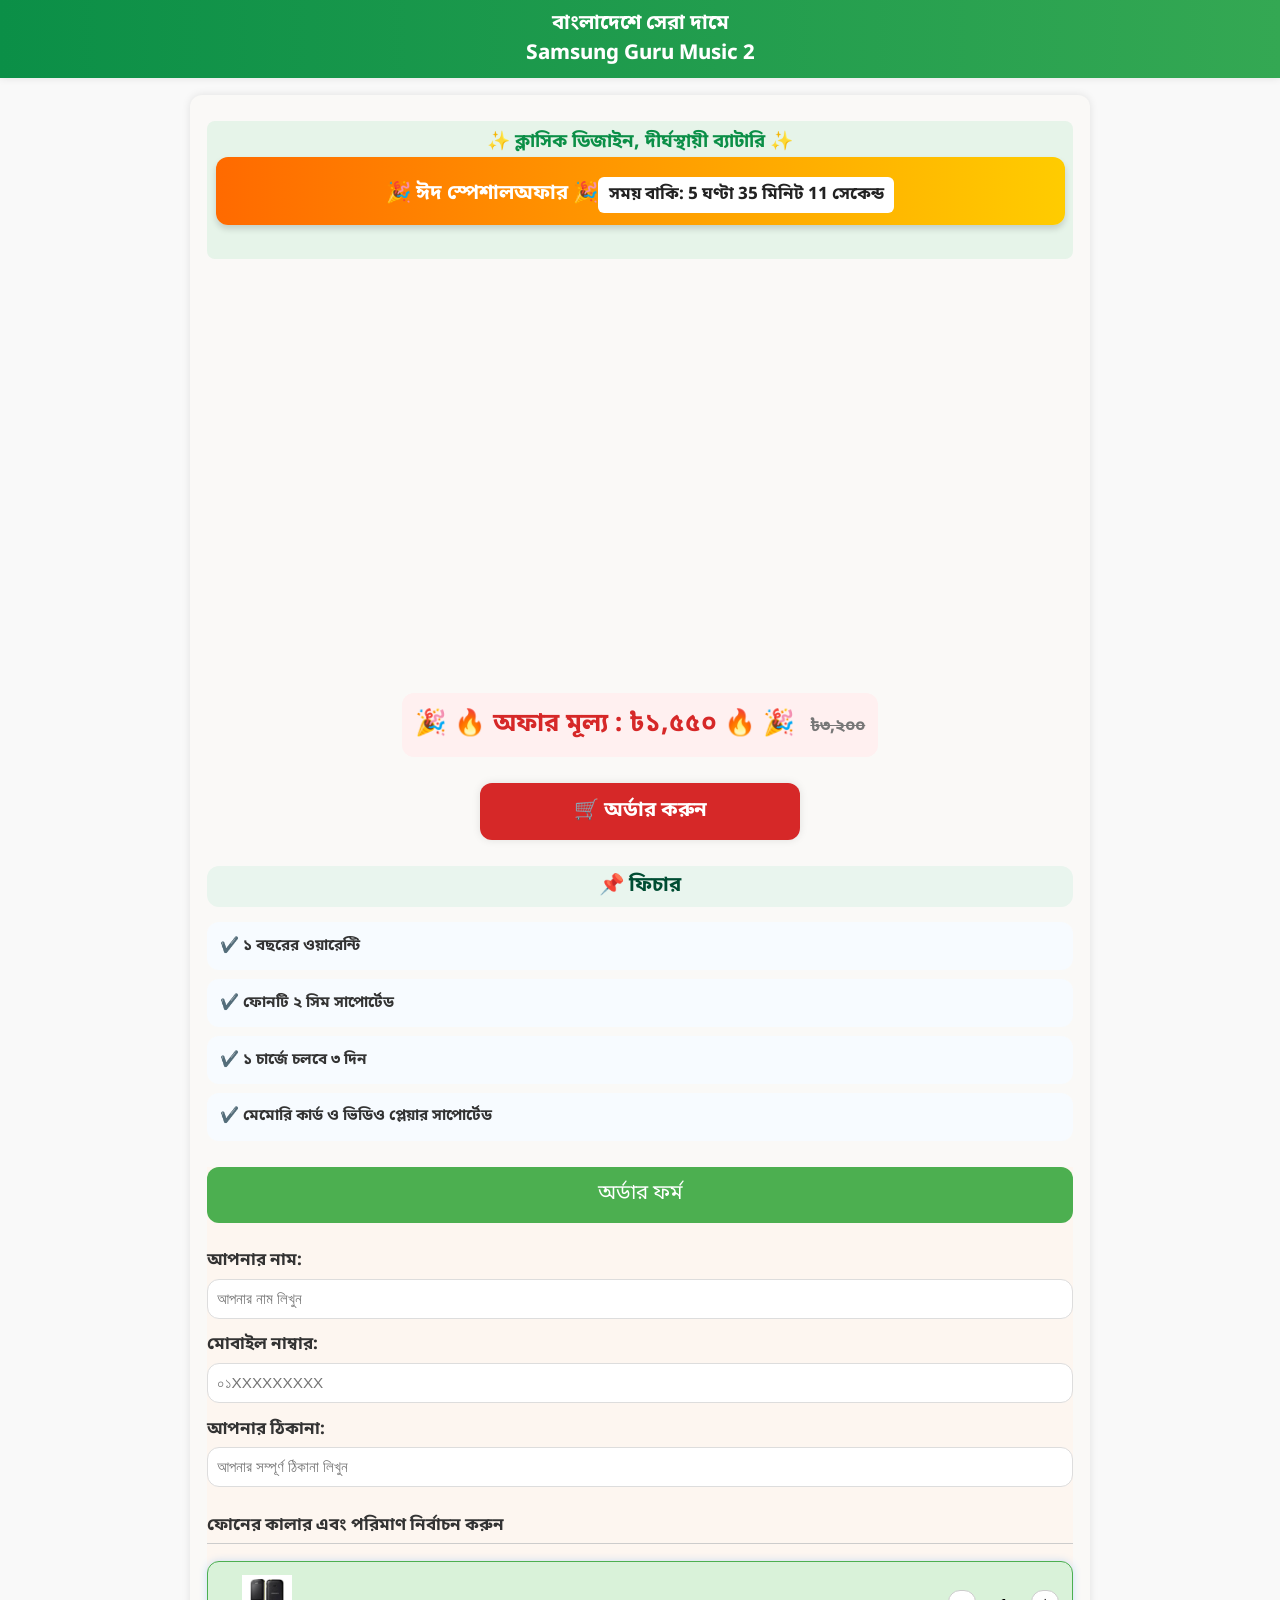
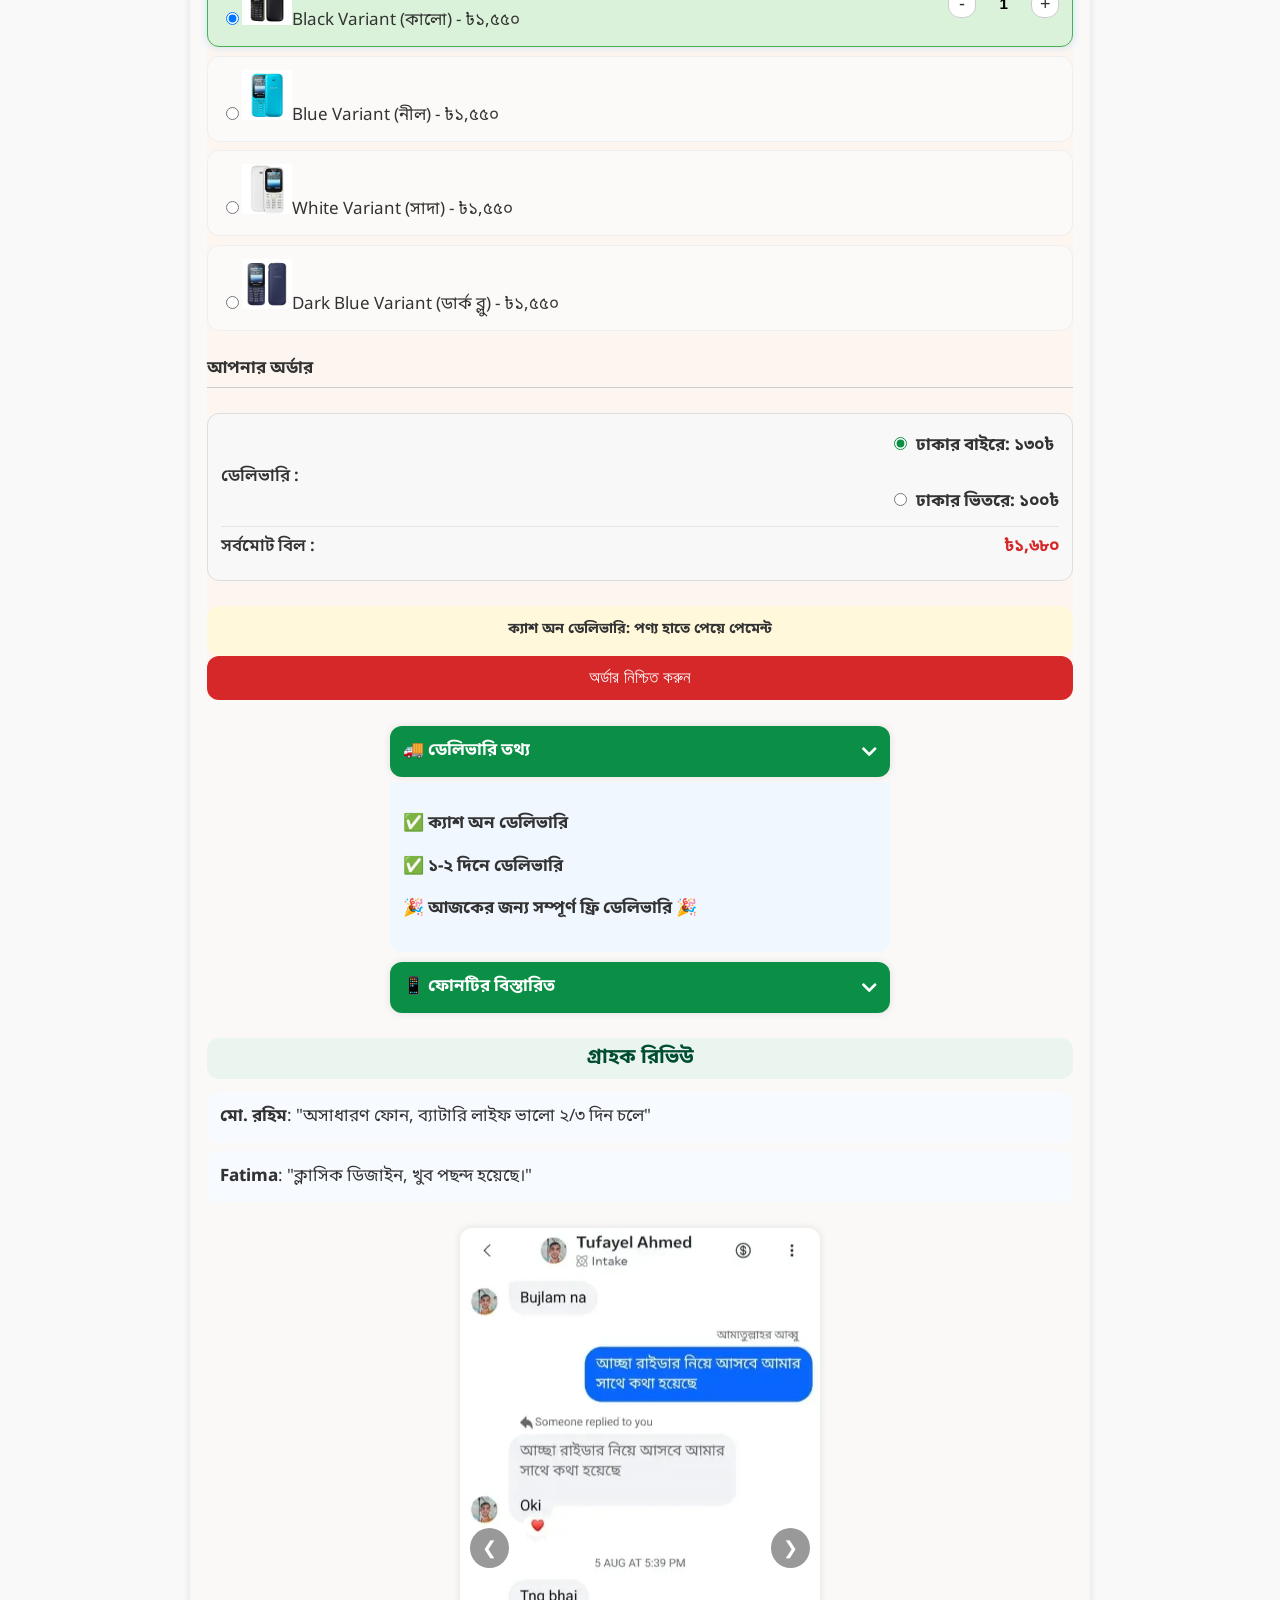
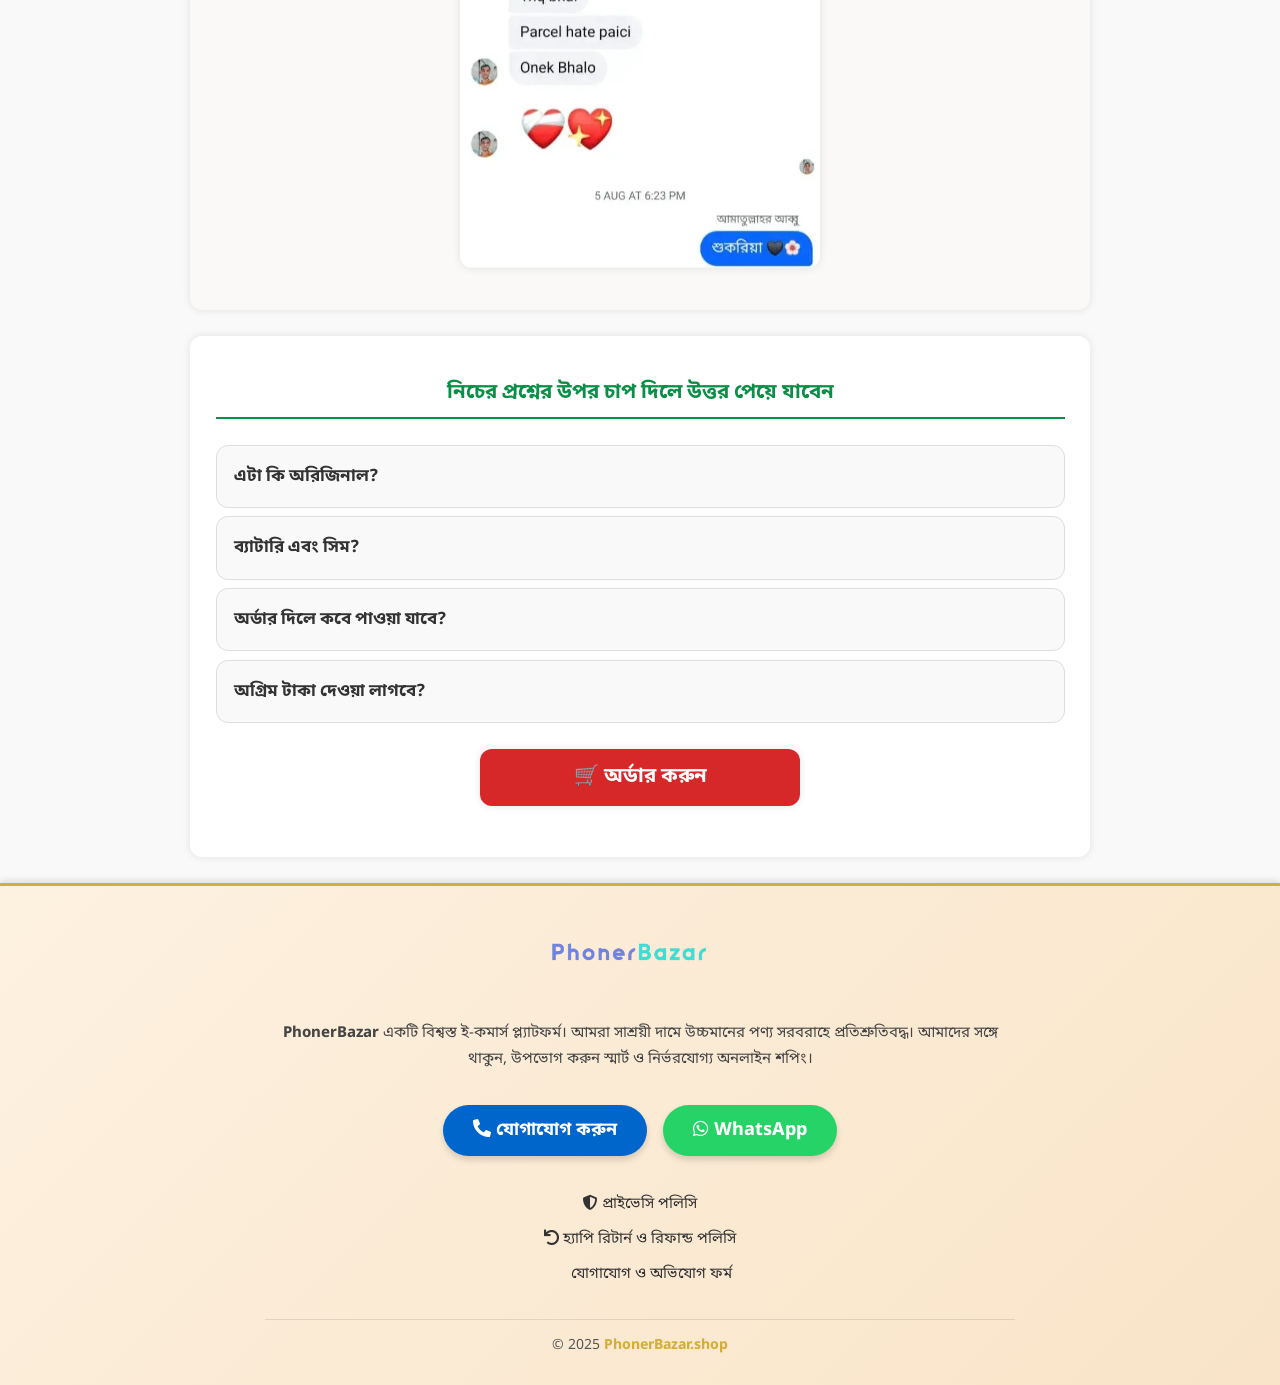
<file: products/rakib-phons.html>
<!DOCTYPE html><html lang="bn"><head><meta charset="UTF-8"><meta name="viewport" content="width=device-width,initial-scale=1.0"><meta http-equiv="X-UA-Compatible" content="IE=edge"><meta name="description" content="Samsung Guru Music 2 ফোনটি বাংলাদেশে মাত্র ৳১,৫৫০-এ কিনুন! দীর্ঘস্থায়ী ব্যাটারি, ক্লাসিক ডিজাইন, ফ্রি ডেলিভারি।"><meta name="keywords" content="Samsung Guru Music 2, PhonerBazar, online mobile shop, মোবাইল ফোন, feature phone, Bangladesh mobile price"><meta name="product-name" content="Samsung Guru Music 2"><meta name="product-id" content="samsung-guru-music-2"><meta name="product-price" content="1550"><meta name="currency" content="BDT"><meta name="robots" content="index, follow"><meta name="author" content="PhonerBazar"><meta name="theme-color" content="#0b8f47"><meta name="apple-mobile-web-app-capable" content="yes"><meta name="apple-mobile-web-app-status-bar-style" content="black"><meta property="og:title" content="Samsung Guru Music 2 - PhonerBazar"><meta property="og:description" content="Samsung Guru Music 2 ফোনটি বাংলাদেশে মাত্র ৳১,৫৫০-এ কিনুন। দীর্ঘস্থায়ী ব্যাটারি, ক্লাসিক ডিজাইন, ফ্রি ডেলিভারি।"><meta property="og:image" content="/images/samsung-guru-music-2-main-480w.webp"><meta property="og:url" content="https://phonerbazar.shop/products/samsung-guru-music-2.html"><meta name="twitter:card" content="summary_large_image"><link rel="dns-prefetch" href="https://phonerbazar.shop"><link rel="preconnect" href="https://phonerbazar.shop" crossorigin><link rel="preconnect" href="https://fonts.googleapis.com"><link rel="preconnect" href="https://fonts.gstatic.com" crossorigin><link rel="preconnect" href="https://cdnjs.cloudflare.com"><link rel="preload" href="https://fonts.googleapis.com/css2?family=Noto+Sans+Bengali&display=swap" as="style" onload="this.onload=null;this.rel='stylesheet'"><noscript><link rel="stylesheet" href="https://fonts.googleapis.com/css2?family=Noto+Sans+Bengali&display=swap"></noscript><link rel="preload" href="../styles.css" as="style"><link rel="stylesheet" href="../styles.css"><link rel="preload" as="image" href="/images/samsung-guru-music-2-main-320w.webp" imagesrcset="/images/samsung-guru-music-2-main-320w.webp 320w, /images/samsung-guru-music-2-main-480w.webp 480w, /images/samsung-guru-music-2-main-768w.webp 768w" imagesizes="(max-width: 480px) 100vw, (max-width: 768px) 80vw, 480px"><style>body{margin:0;font-family:"Noto Sans Bengali",Arial,sans-serif;background:#f9f9f9;color:#333;line-height:1.5}header{position:sticky;top:0;z-index:1000;background:linear-gradient(90deg,#0b8f47,#34a853);color:#fff;text-align:center;padding:.5rem;font-size:1.2rem;font-weight:700}.container{max-width:900px;margin:1rem auto;padding:1rem;border-radius:12px;box-shadow:0 0 8px rgba(0,0,0,.1);background:#faf9f7;overflow:hidden}.product-slogan{text-align:center;font-size:1.1rem;font-weight:700;color:#0b8f47;margin:.5rem 0;background:#e6f4e9;padding:.5rem;border-radius:8px}.product-img{width:100%;border-radius:12px}.form-container{background:#fdf6f0}.icon-placeholder{display:inline-block;width:1em;height:1em;vertical-align:-.125em;font-size:1.2em}</style><script type="application/ld+json">{"@context":"https://schema.org/","@type":"Product","name":"Samsung Guru Music 2","image":["https://phonerbazar.shop/images/samsung-guru-music-2-main-320w.webp","https://phonerbazar.shop/images/samsung-guru-music-2-black-50w.webp","https://phonerbazar.shop/images/samsung-guru-music-2-blue-50w.webp","https://phonerbazar.shop/images/samsung-guru-music-2-white-50w.webp","https://phonerbazar.shop/images/samsung-guru-music-2-dark-blue-50w.webp"],"description":"Samsung Guru Music 2 ফোনটি বাংলাদেশে মাত্র ৳১,৫৫০-এ কিনুন। দীর্ঘস্থায়ী ব্যাটারি, ক্লাসিক ডিজাইন, ফ্রি ডেলিভারি।","brand":{"@type":"Brand","name":"Samsung"},"sku":"samsung-guru-music-2","offers":{"@type":"Offer","url":"https://phonerbazar.shop/products/samsung-guru-music-2.html","priceCurrency":"BDT","price":"1550","availability":"https://schema.org/InStock"},"aggregateRating":{"@type":"AggregateRating","ratingValue":"4.5","reviewCount":"120"}}</script><script type="application/ld+json">{"@context":"https://schema.org","@type":"BreadcrumbList","itemListElement":[{"@type":"ListItem","position":1,"name":"হোম","item":"https://phonerbazar.shop/"},{"@type":"ListItem","position":2,"name":"প্রোডাক্ট","item":"https://phonerbazar.shop/products/"},{"@type":"ListItem","position":3,"name":"Samsung Guru Music 2","item":"https://phonerbazar.shop/products/samsung-guru-music-2.html"}]}</script><link rel="canonical" href="https://phonerbazar.shop/products/samsung-guru-music-2.html"><link rel="manifest" href="/manifest.json"><title>Samsung Guru Music 2 - PhonerBazar</title></head><body><header><h1>বাংলাদেশে সেরা দামে<br>Samsung Guru Music 2</h1></header><div class="container"><div class="product-slogan">✨ ক্লাসিক ডিজাইন, দীর্ঘস্থায়ী ব্যাটারি ✨<div class="offer-banner" role="alert" aria-live="polite">🎉 ঈদ স্পেশাল<b>অফার </b></b> 🎉<div id="countdown" aria-live="polite">সময় বাকি: ...</div></div></div><picture><source media="(max-width: 480px)" srcset="/images/samsung-guru-music-2-main-320w.webp 320w" type="image/webp"><source media="(max-width: 768px)" srcset="/images/samsung-guru-music-2-main-480w.webp 480w" type="image/webp"><source media="(min-width: 769px)" srcset="/images/samsung-guru-music-2-main-768w.webp 768w" type="image/webp"><img src="/images/samsung-guru-music-2-main-480w.jpg" alt="Samsung Guru Music 2 ফোন" class="product-img" width="480" height="480" loading="eager" fetchpriority="high" decoding="async" sizes="(max-width: 480px) 100vw, (max-width: 768px) 80vw, 480px" aria-describedby="product-description"></picture><p id="product-description" class="visually-hidden">Samsung Guru Music 2 ফোনটির একটি ক্লাসিক ডিজাইন সহ চিত্র।</p><div class="price-container"><div class="product-price" role="alert">🎉 🔥 অফার মূল্য : ৳১,৫৫০ 🔥 🎉 <span class="old-price">৳৩,২০০</span></div></div><a href="#order-form" class="order-btn" aria-label="অর্ডার ফর্মে যাওয়া"><b>🛒 অর্ডার করুন</b></a><section class="features"><h2>📌 ফিচার</h2><ul><li><b>✔️ ১ বছরের ওয়ারেন্টি</b></li><li><b>✔️ ফোনটি ২ সিম সাপোর্টেড</b></li><li><b>✔️ ১ চার্জে চলবে ৩ দিন</b></li><li><b>✔️ মেমোরি কার্ড ও ভিডিও প্লেয়ার সাপোর্টেড</b></li></ul></section><div class="form-container" id="order-section"><div class="form-header" role="heading" aria-level="2">অর্ডার ফর্ম</div><form id="order-form" action="https://api.web3forms.com/submit" method="POST" novalidate><input type="hidden" name="access_key" value="ffe88661-45c7-4525-9a00-dcdd86837b70"><div class="form-group"><label for="name">আপনার নাম:</label><input type="text" name="name" id="name" required autocomplete="name" aria-describedby="name-error" aria-invalid="false" placeholder="আপনার নাম লিখুন"></div><div class="form-group"><label for="phone">মোবাইল নাম্বার:</label><input type="tel" name="phone" id="phone" required inputmode="numeric" pattern="(01[3-9][0-9]{8}|8801[3-9][0-9]{8})" aria-describedby="phone-error" aria-invalid="false" placeholder="০১XXXXXXXXX"></div><div class="form-group"><label for="address">আপনার ঠিকানা:</label><input type="text" name="address" id="address" required autocomplete="street-address" aria-describedby="address-error" aria-invalid="false" placeholder="আপনার সম্পূর্ণ ঠিকানা লিখুন"></div><h3>ফোনের কালার এবং পরিমাণ নির্বাচন করুন</h3><div role="radiogroup" aria-label="পণ্য নির্বাচন" aria-describedby="product-selection-help"><p id="product-selection-help" class="visually-hidden">নিচে থেকে একটি পণ্য নির্বাচন করুন এবং পরিমাণ সেট করুন।</p><div class="product selected" id="product-black" role="radio" aria-checked="true" tabindex="0" data-color="Black" data-price="1550" data-delivery-dhaka="0" data-delivery-outside="0"><div class="product-left"><input type="radio" name="product" id="radio-black" value="Black" checked aria-labelledby="label-black" aria-hidden="true" tabindex="-1"><img src="/images/samsung-guru-music-2-black-50w.webp" alt="Samsung Guru Music 2 কালো ভেরিয়েন্ট" width="50" height="50" loading="lazy" decoding="async" class="product-img-small"><span id="label-black">Black Variant (কালো) - ৳১,৫৫০</span></div><div class="quantity" id="qty-black-box" aria-live="polite"><button type="button" aria-label="কমান" id="btn-minus-black" class="btn-minus" tabindex="0">-</button><input type="text" id="qty-black" class="qty" value="1" readonly aria-live="polite"><button type="button" aria-label="বাড়ান" id="btn-plus-black" class="btn-plus" tabindex="0">+</button></div></div><div class="product" id="product-blue" role="radio" aria-checked="false" tabindex="0" data-color="Blue" data-price="1550" data-delivery-dhaka="0" data-delivery-outside="0"><div class="product-left"><input type="radio" name="product" id="radio-blue" value="Blue" aria-labelledby="label-blue" aria-hidden="true" tabindex="-1"><img src="/images/samsung-guru-music-2-blue-50w.webp" alt="Samsung Guru Music 2 নীল ভেরিয়েন্ট" width="50" height="50" loading="lazy" decoding="async" class="product-img-small"><span id="label-blue">Blue Variant (নীল) - ৳১,৫৫০</span></div><div class="quantity hidden" id="qty-blue-box"><button type="button" aria-label="কমান" id="btn-minus-blue" class="btn-minus" tabindex="0">-</button><input type="text" id="qty-blue" class="qty" value="1" readonly aria-live="polite"><button type="button" aria-label="বাড়ান" id="btn-plus-blue" class="btn-plus" tabindex="0">+</button></div></div><div class="product" id="product-white" role="radio" aria-checked="false" tabindex="0" data-color="White" data-price="1550" data-delivery-dhaka="0" data-delivery-outside="0"><div class="product-left"><input type="radio" name="product" id="radio-white" value="White" aria-labelledby="label-white" aria-hidden="true" tabindex="-1"><img src="/images/samsung-guru-music-2-white-50w.webp" alt="Samsung Guru Music 2 সাদা ভেরিয়েন্ট" width="50" height="50" loading="lazy" decoding="async" class="product-img-small"><span id="label-white">White Variant (সাদা) - ৳১,৫৫০</span></div><div class="quantity hidden" id="qty-white-box"><button type="button" aria-label="কমান" id="btn-minus-white" class="btn-minus" tabindex="0">-</button><input type="text" id="qty-white" class="qty" value="1" readonly aria-live="polite"><button type="button" aria-label="বাড়ান" id="btn-plus-white" class="btn-plus" tabindex="0">+</button></div></div><div class="product" id="product-darkblue" role="radio" aria-checked="false" tabindex="0" data-color="Dark Blue" data-price="1550" data-delivery-dhaka="0" data-delivery-outside="0"><div class="product-left"><input type="radio" name="product" id="radio-darkblue" value="Dark Blue" aria-labelledby="label-darkblue" aria-hidden="true" tabindex="-1"><img src="/images/samsung-guru-music-2-dark-blue-50w.webp" alt="Samsung Guru Music 2 ডার্ক ব্লু ভেরিয়েন্ট" width="50" height="50" loading="lazy" decoding="async" class="product-img-small"><span id="label-darkblue">Dark Blue Variant (ডার্ক ব্লু) - ৳১,৫৫০</span></div><div class="quantity hidden" id="qty-darkblue-box"><button type="button" aria-label="কমান" id="btn-minus-darkblue" class="btn-minus" tabindex="0">-</button><input type="text" id="qty-darkblue" class="qty" value="1" readonly aria-live="polite"><button type="button" aria-label="বাড়ান" id="btn-plus-darkblue" class="btn-plus" tabindex="0">+</button></div></div></div><h3>আপনার অর্ডার</h3><div class="summary" aria-live="polite">
  <div class="summary-item">
                        <span>ডেলিভারি :</span>
                        <div id="shipping-options">
              <label><input type="radio" name="shipping" value="130" checked> ঢাকার বাইরে: ১৩০৳</label><br>
              <label><input type="radio" name="shipping" value="100"> ঢাকার ভিতরে: ১০০৳</label>
                        </div>
                    </div>
  <div class="summary-item"><span>সর্বমোট বিল :</span><strong id="total" aria-live="polite">৳১,৫৫০</strong></div></div><div class="payment-box" role="alert"><b>ক্যাশ অন ডেলিভারি: পণ্য হাতে পেয়ে পেমেন্ট</b></div><input type="hidden" name="selected_product" id="hiddenProduct" value="Samsung Guru Music 2 (Black)"><input type="hidden" name="selected_quantity" id="hiddenQuantity" value="1"><input type="hidden" name="subtotal_price" id="hiddenSubtotal" value="1550"><input type="hidden" name="total_price" id="hiddenTotal" value="1550"><button type="submit" class="submit-btn" id="submit-btn" aria-label="অর্ডার নিশ্চিত করুন">অর্ডার নিশ্চিত করুন <span class="spinner" style="display:none;">⏳</span></button></form></div><div class="accordion"><input type="checkbox" id="ac-delivery" checked><label for="ac-delivery">🚚 ডেলিভারি তথ্য <span class="icon-placeholder"></span></label><div class="content"><p>✅ <b>ক্যাশ অন ডেলিভারি</b></p><p>✅ <b>১-২ দিনে ডেলিভারি</b></p><p>🎉 <b>আজকের জন্য সম্পূর্ণ ফ্রি ডেলিভারি</b> 🎉</p></div><input type="checkbox" id="ac-details"><label for="ac-details">📱 ফোনটির বিস্তারিত <span class="icon-placeholder"></span></label><div class="content"><p><b>Brand:</b> Samsung</p><p><b>Model:</b> Guru Music 2</p><p><b>SIM:</b> Dual SIM</p><p><b>Display:</b> 2.0" inch</p><p><b>Sound:</b> Loudspeaker, Headphone Jack</p><p><b>Battery Capacity:</b> 800 mAh (Lithium Ion)</p><p><b>Battery Type:</b> Removable</p><p><b>FM Radio:</b> Yes</p><p><b>Flash:</b> LED flash</p><p><b>Made By:</b> Vietnam</p></div></div><section class="reviews"><h2>গ্রাহক রিভিউ</h2><div class="review" role="region" aria-label="গ্রাহক রিভিউ"><p><strong>মো. রহিম</strong>: "অসাধারণ ফোন, ব্যাটারি লাইফ ভালো ২/৩ দিন চলে"</p><p><strong>Fatima</strong>: "ক্লাসিক ডিজাইন, খুব পছন্দ হয়েছে।"</p></div><div class="review-slider" role="region" aria-label="রিভিউ স্লাইডার"><div class="slides"><img data-src="/images/review1.webp" alt="গ্রাহক রিভিউ স্ক্রিনশট ১" loading="lazy" decoding="async"><img data-src="/images/review-samsung-guru-music-2-white.webp" alt="গ্রাহক রিভিউ প্রোডাক্ট ফটো (সাদা)" loading="lazy" decoding="async"><img data-src="/images/review.webp" alt="গ্রাহক রিভিউ স্ক্রিনশট ২" loading="lazy" decoding="async"><img data-src="/images/review-samsung-guru-music-2-blue.webp" alt="গ্রাহক রিভিউ প্রোডাক্ট ফটো (নীল)" loading="lazy" decoding="async"></div><button class="prev" aria-label="পূর্ববর্তী স্লাইড">&#10094;</button><button class="next" aria-label="পরবর্তী স্লাইড">&#10095;</button></div></section></div><section class="faq-section"><h2>নিচের প্রশ্নের উপর চাপ দিলে উত্তর পেয়ে যাবেন</h2><div class="faq"><details><summary>এটা কি অরিজিনাল?</summary><p>হ্যাঁ, এটা অরিজিনাল মেইড ইন ভিয়েতনামের গ্লোবাল ভার্সন ফোন।</p></details><details><summary>ব্যাটারি এবং সিম?</summary><p>৮০০ mAh ব্যাটারি শুধু কথা বললে ২/৩ দিন চার্জিং ব্যাকআপ দিবে এবং ২টি (সিম) ব্যবহার করা যাবে।</p></details><details><summary>অর্ডার দিলে কবে পাওয়া যাবে?</summary><p>২/৩ দিনের মধ্যেই পেয়ে যাবেন, ইনশাআল্লাহ।</p></details><details><summary>অগ্রিম টাকা দেওয়া লাগবে?</summary><p>জ্বী না স্যার, ১ টাকাও অগ্রিম দিতে হবে না। আপনার প্রোডাক্ট হাতে পাওয়ার পর দেখে তারপর ডেলিভারি ম্যানকে টাকা পরিশোধ করবেন।</p></details></div><a href="#order-form" class="order-btn" aria-label="অর্ডার ফর্মে যাওয়া"><b>🛒 অর্ডার করুন</b></a></section><button id="back-to-top" class="back-to-top" aria-label="পেজের উপরে যাওয়া">↑</button><footer class="footer"><div class="footer-container"><img src="/images/phonerbazar-logo.webp" alt="PhonerBazar লোগো" class="footer-logo" loading="lazy" width="180" height="40" style="max-width:100%;height:auto;"><p class="footer-description"><b>PhonerBazar</b> একটি বিশ্বস্ত ই-কমার্স প্ল্যাটফর্ম। আমরা সাশ্রয়ী দামে উচ্চমানের পণ্য সরবরাহে প্রতিশ্রুতিবদ্ধ। আমাদের সঙ্গে থাকুন, উপভোগ করুন স্মার্ট ও নির্ভরযোগ্য অনলাইন শপিং।</p><a href="tel:01874002918" class="footer-phone-link" aria-label="ফোন দিয়ে যোগাযোগ করুন"><span class="icon-placeholder"></span> যোগাযোগ করুন</a><a href="https://wa.me/8801874002918?text=আমি%20Samsung%20Guru%20Music%202%20ফোনটি%20কিনতে%20চাই" target="_blank" rel="noopener noreferrer" class="whatsapp-btn" aria-label="WhatsApp দিয়ে অর্ডার করুন"><span class="icon-placeholder"></span> WhatsApp</a><ul class="footer-links"><li><a href="https://sahitech.github.io/privacy-policy/" class="footer-link" target="_blank" rel="noopener noreferrer" aria-label="প্রাইভেসি পলিসি পড়ুন"><span class="icon-placeholder"></span> প্রাইভেসি পলিসি</a></li><li><a href="https://sahitech.github.io/return-policy/" class="footer-link" target="_blank" rel="noopener noreferrer" aria-label="রিটার্ন পলিসি পড়ুন"><span class="icon-placeholder"></span> হ্যাপি রিটার্ন ও রিফান্ড পলিসি</a></li><li><a href="/contact-us" class="footer-link" target="_blank" rel="noopener noreferrer" aria-label="যোগাযোগ ফর্ম পড়ুন"><span class="icon-placeholder"></span> যোগাযোগ ও অভিযোগ ফর্ম</a></li></ul><div class="footer-bottom">© 2025 <a href="https://phonerbazar.shop/" target="_blank" rel="noopener noreferrer" aria-label="PhonerBazar ওয়েবসাইট">PhonerBazar.shop</a></div></div></footer><noscript><img height="1" width="1" style="display:none" src="https://www.facebook.com/tr?id=2040714466673633&ev=PageView&noscript=1"/></noscript><script defer src="../script.js"></script></body></html>
</file>
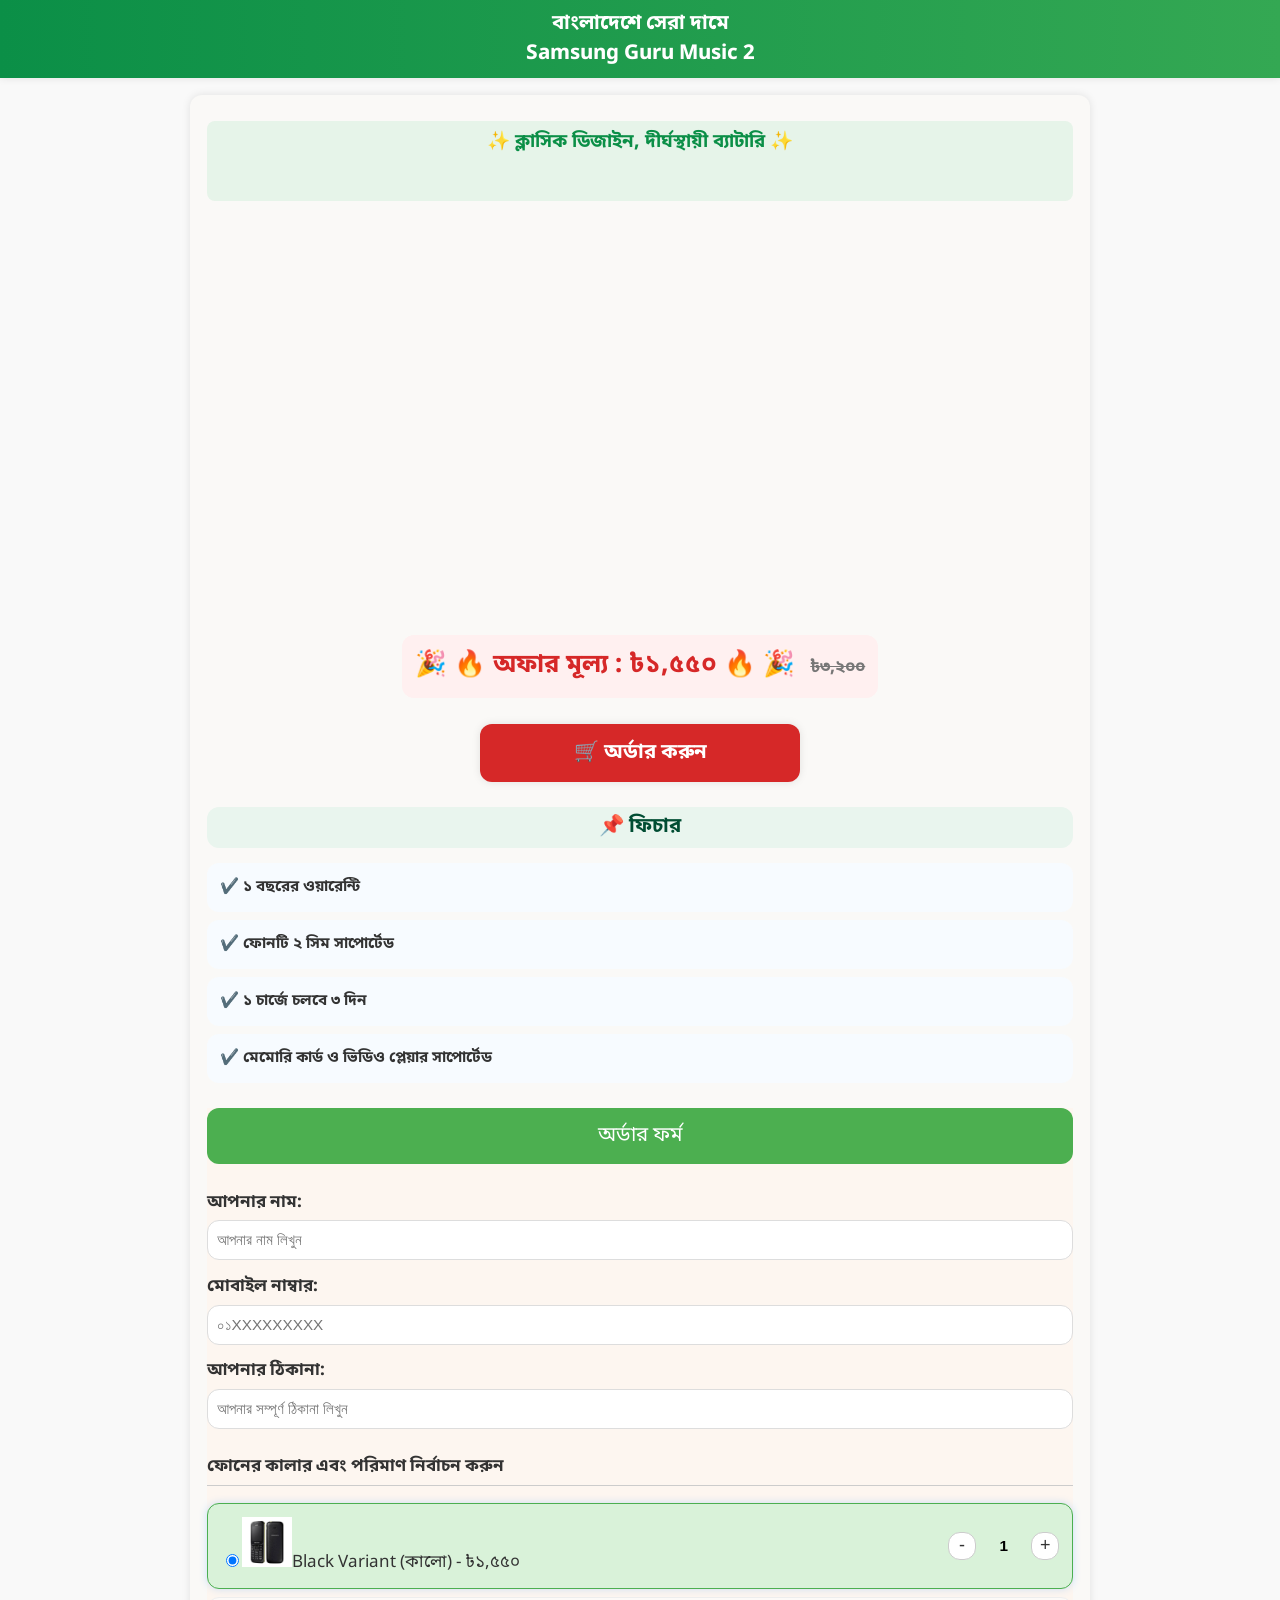
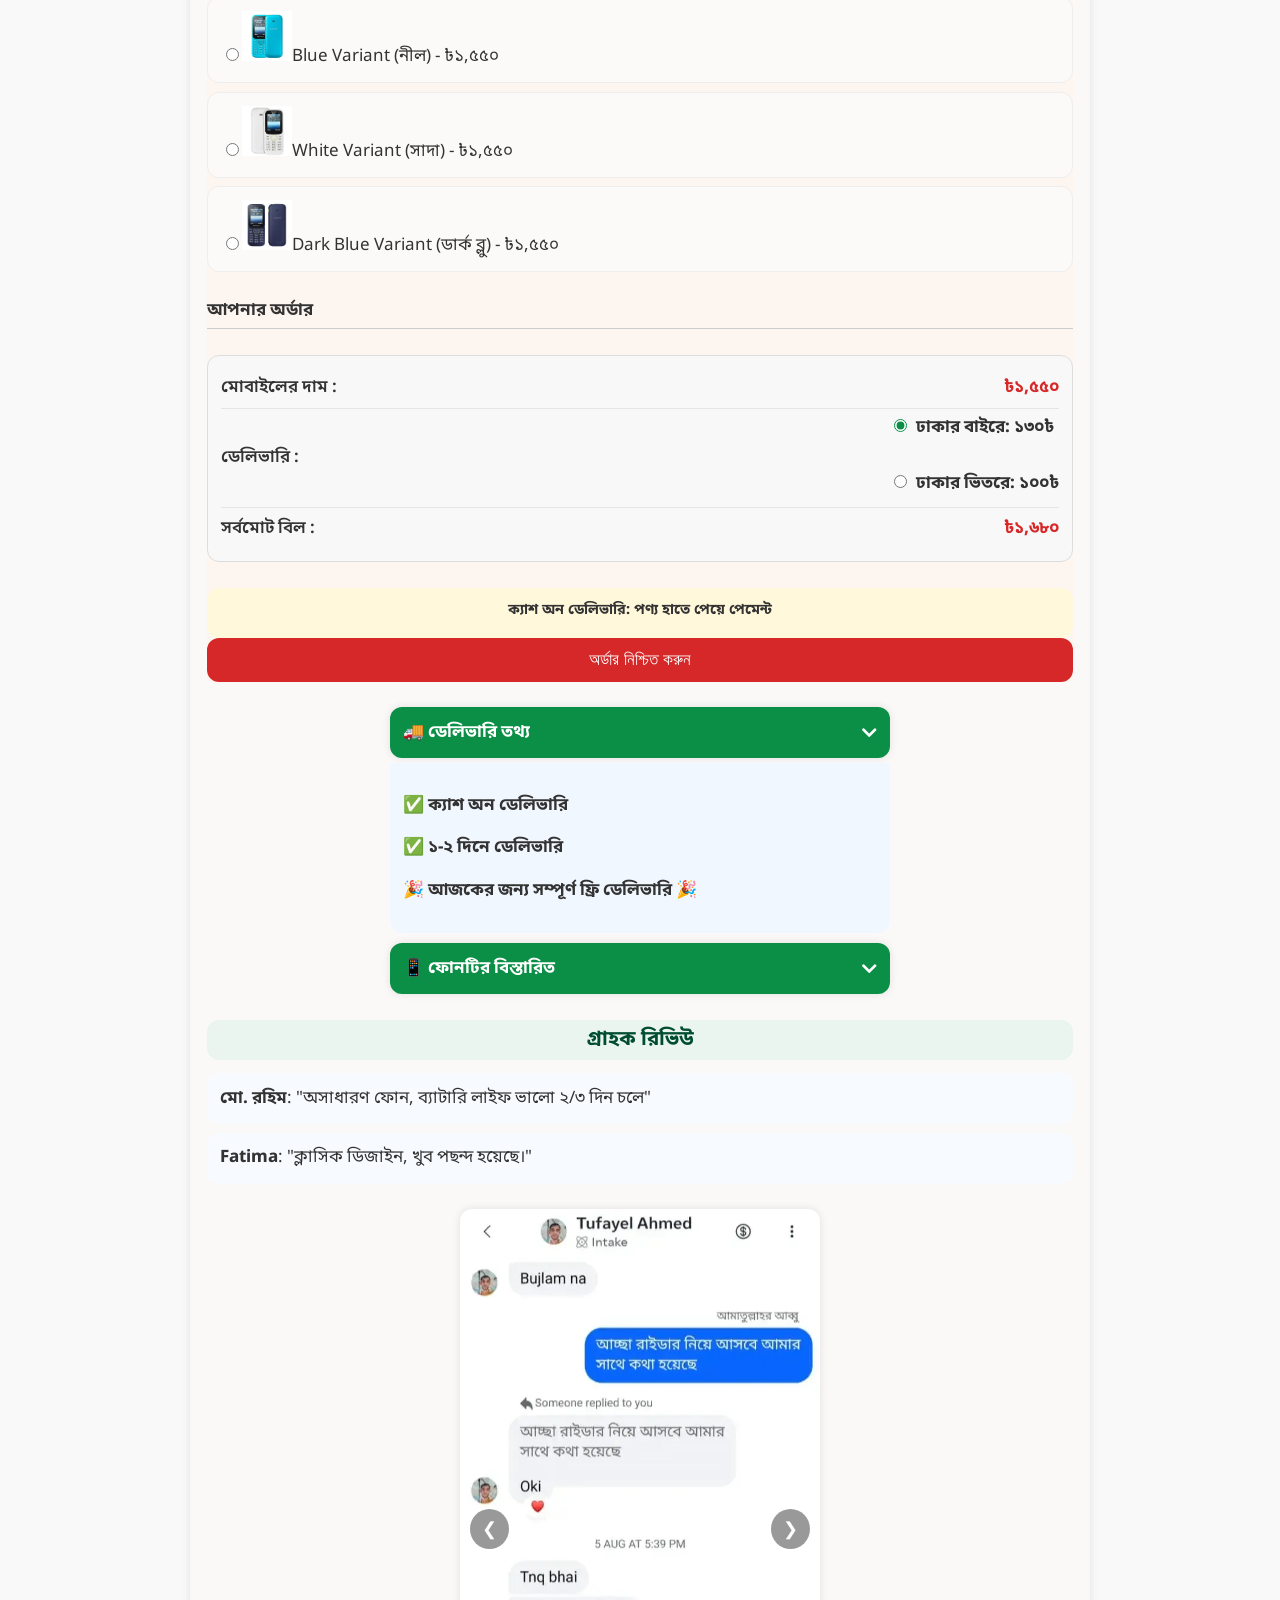
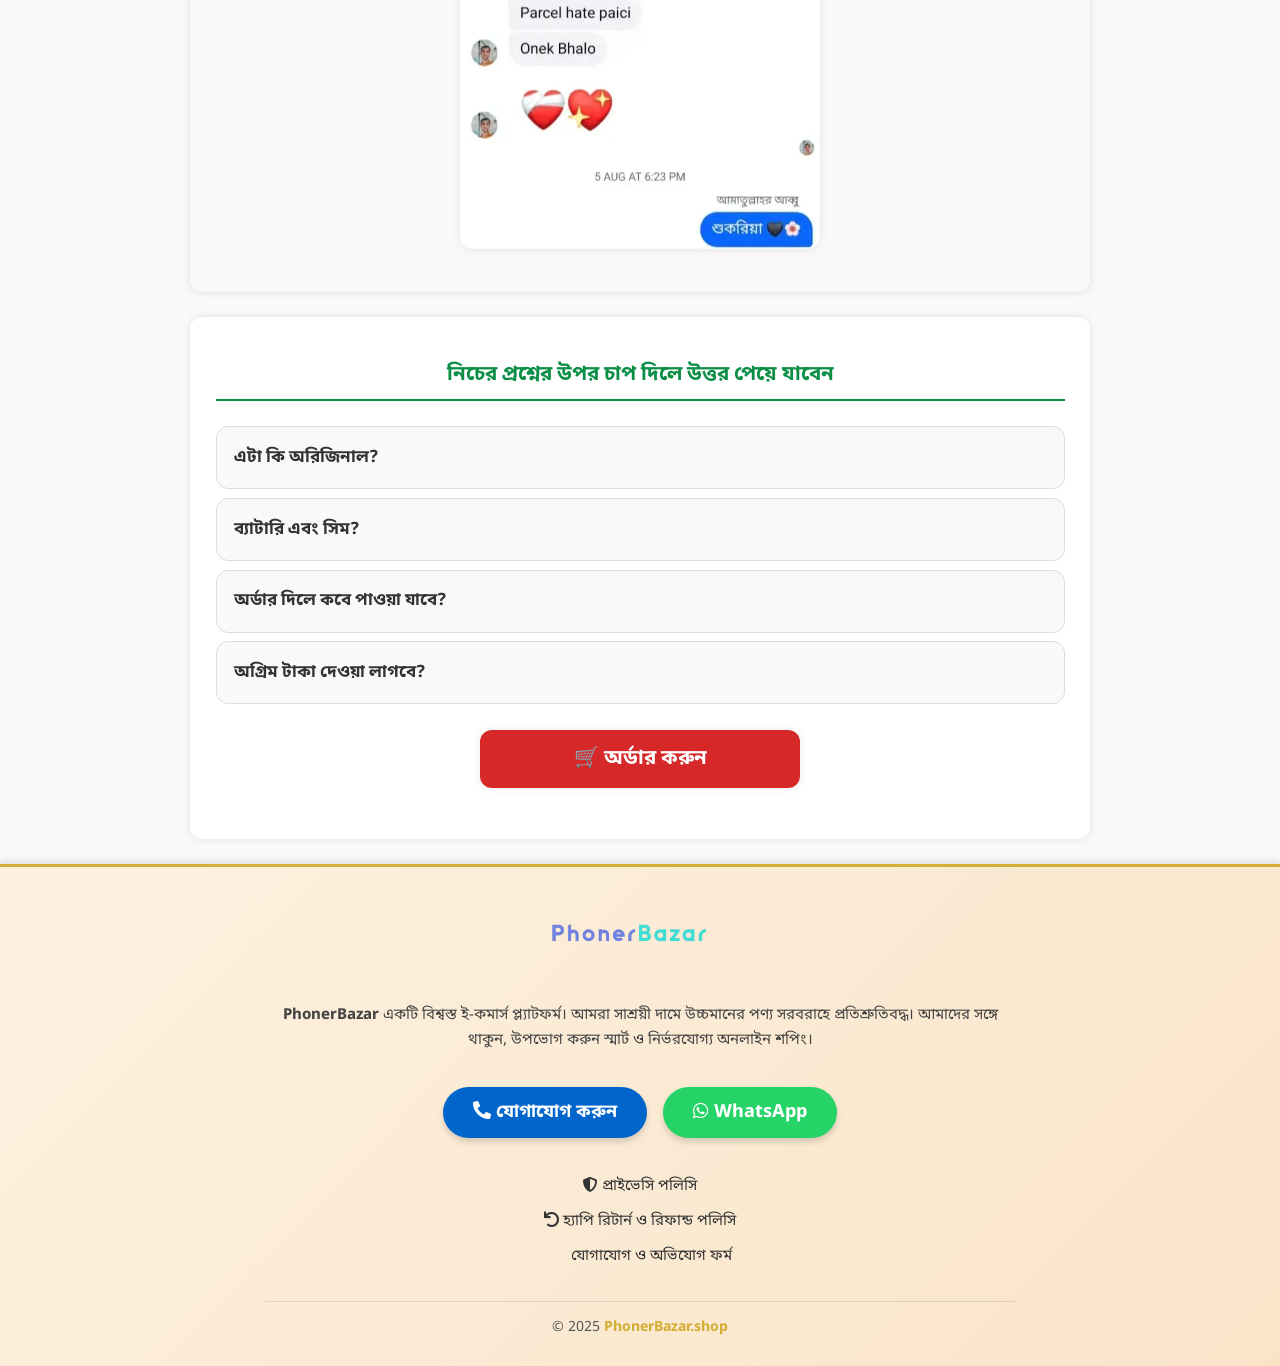
<file: products/samsung-guru-music-2.html>
<!DOCTYPE html><html lang="bn"><head><meta charset="UTF-8"><meta name="viewport" content="width=device-width,initial-scale=1.0"><meta http-equiv="X-UA-Compatible" content="IE=edge"><meta name="description" content="Samsung Guru Music 2 ফোনটি বাংলাদেশে মাত্র ৳১,৫৫০-এ কিনুন! দীর্ঘস্থায়ী ব্যাটারি, ক্লাসিক ডিজাইন, ফ্রি ডেলিভারি।"><meta name="keywords" content="Samsung Guru Music 2, PhonerBazar, online mobile shop, মোবাইল ফোন, feature phone, Bangladesh mobile price"><meta name="product-name" content="Samsung Guru Music 2"><meta name="product-id" content="samsung-guru-music-2"><meta name="product-price" content="1550"><meta name="currency" content="BDT"><meta name="robots" content="index, follow"><meta name="author" content="PhonerBazar"><meta name="theme-color" content="#0b8f47"><meta name="apple-mobile-web-app-capable" content="yes"><meta name="apple-mobile-web-app-status-bar-style" content="black"><meta property="og:title" content="Samsung Guru Music 2 - PhonerBazar"><meta property="og:description" content="Samsung Guru Music 2 ফোনটি বাংলাদেশে মাত্র ৳১,৫৫০-এ কিনুন। দীর্ঘস্থায়ী ব্যাটারি, ক্লাসিক ডিজাইন, ফ্রি ডেলিভারি।"><meta property="og:image" content="/images/samsung-guru-music-2-main-480w.webp"><meta property="og:url" content="https://phonerbazar.shop/products/samsung-guru-music-2.html"><meta name="twitter:card" content="summary_large_image"><link rel="dns-prefetch" href="https://phonerbazar.shop"><link rel="preconnect" href="https://phonerbazar.shop" crossorigin><link rel="preconnect" href="https://fonts.googleapis.com"><link rel="preconnect" href="https://fonts.gstatic.com" crossorigin><link rel="preconnect" href="https://cdnjs.cloudflare.com"><link rel="preload" href="https://fonts.googleapis.com/css2?family=Noto+Sans+Bengali&display=swap" as="style" onload="this.onload=null;this.rel='stylesheet'"><noscript><link rel="stylesheet" href="https://fonts.googleapis.com/css2?family=Noto+Sans+Bengali&display=swap"></noscript><link rel="preload" href="../styles.css" as="style"><link rel="stylesheet" href="../styles.css"><link rel="preload" as="image" href="/images/samsung-guru-music-2-main-320w.webp" imagesrcset="/images/samsung-guru-music-2-main-320w.webp 320w, /images/samsung-guru-music-2-main-480w.webp 480w, /images/samsung-guru-music-2-main-768w.webp 768w" imagesizes="(max-width: 480px) 100vw, (max-width: 768px) 80vw, 480px"><style>body{margin:0;font-family:"Noto Sans Bengali",Arial,sans-serif;background:#f9f9f9;color:#333;line-height:1.5}header{position:sticky;top:0;z-index:1000;background:linear-gradient(90deg,#0b8f47,#34a853);color:#fff;text-align:center;padding:.5rem;font-size:1.2rem;font-weight:700}.container{max-width:900px;margin:1rem auto;padding:1rem;border-radius:12px;box-shadow:0 0 8px rgba(0,0,0,.1);background:#faf9f7;overflow:hidden}.product-slogan{text-align:center;font-size:1.1rem;font-weight:700;color:#0b8f47;margin:.5rem 0;background:#e6f4e9;padding:.5rem;border-radius:8px}.product-img{width:100%;border-radius:12px}.form-container{background:#fdf6f0}.icon-placeholder{display:inline-block;width:1em;height:1em;vertical-align:-.125em;font-size:1.2em}</style><script type="application/ld+json">{"@context":"https://schema.org/","@type":"Product","name":"Samsung Guru Music 2","image":["https://phonerbazar.shop/images/samsung-guru-music-2-main-320w.webp","https://phonerbazar.shop/images/samsung-guru-music-2-black-50w.webp","https://phonerbazar.shop/images/samsung-guru-music-2-blue-50w.webp","https://phonerbazar.shop/images/samsung-guru-music-2-white-50w.webp","https://phonerbazar.shop/images/samsung-guru-music-2-dark-blue-50w.webp"],"description":"Samsung Guru Music 2 ফোনটি বাংলাদেশে মাত্র ৳১,৫৫০-এ কিনুন। দীর্ঘস্থায়ী ব্যাটারি, ক্লাসিক ডিজাইন, ফ্রি ডেলিভারি।","brand":{"@type":"Brand","name":"Samsung"},"sku":"samsung-guru-music-2","offers":{"@type":"Offer","url":"https://phonerbazar.shop/products/samsung-guru-music-2.html","priceCurrency":"BDT","price":"1550","availability":"https://schema.org/InStock"},"aggregateRating":{"@type":"AggregateRating","ratingValue":"4.5","reviewCount":"120"}}</script><script type="application/ld+json">{"@context":"https://schema.org","@type":"BreadcrumbList","itemListElement":[{"@type":"ListItem","position":1,"name":"হোম","item":"https://phonerbazar.shop/"},{"@type":"ListItem","position":2,"name":"প্রোডাক্ট","item":"https://phonerbazar.shop/products/"},{"@type":"ListItem","position":3,"name":"Samsung Guru Music 2","item":"https://phonerbazar.shop/products/samsung-guru-music-2.html"}]}</script><link rel="canonical" href="https://phonerbazar.shop/products/samsung-guru-music-2.html"><link rel="manifest" href="/manifest.json"><title>Samsung Guru Music 2 - PhonerBazar</title></head><body><header><h1>বাংলাদেশে সেরা দামে<br>Samsung Guru Music 2</h1></header><div class="container"><div class="product-slogan">✨ ক্লাসিক ডিজাইন, দীর্ঘস্থায়ী ব্যাটারি ✨
 <!--  <div class="offer-banner" role="alert" aria-live="polite">🎉 আজকের জন্য <b>ফ্রি ডেলিভারি</b> 🎉<div id="countdown" aria-live="polite">সময় বাকি: ...</div></div>   -->
</div><picture><source media="(max-width: 480px)" srcset="/images/samsung-guru-music-2-main-320w.webp 320w" type="image/webp"><source media="(max-width: 768px)" srcset="/images/samsung-guru-music-2-main-480w.webp 480w" type="image/webp"><source media="(min-width: 769px)" srcset="/images/samsung-guru-music-2-main-768w.webp 768w" type="image/webp"><img src="/images/samsung-guru-music-2-main-480w.jpg" alt="Samsung Guru Music 2 ফোন" class="product-img" width="480" height="480" loading="eager" fetchpriority="high" decoding="async" sizes="(max-width: 480px) 100vw, (max-width: 768px) 80vw, 480px" aria-describedby="product-description"></picture><p id="product-description" class="visually-hidden">Samsung Guru Music 2 ফোনটির একটি ক্লাসিক ডিজাইন সহ চিত্র।</p><div class="price-container"><div class="product-price" role="alert">🎉 🔥 অফার মূল্য : ৳১,৫৫০ 🔥 🎉 <span class="old-price">৳৩,২০০</span></div></div><a href="#order-form" class="order-btn" aria-label="অর্ডার ফর্মে যাওয়া"><b>🛒 অর্ডার করুন</b></a><section class="features"><h2>📌 ফিচার</h2><ul><li><b>✔️ ১ বছরের ওয়ারেন্টি</b></li><li><b>✔️ ফোনটি ২ সিম সাপোর্টেড</b></li><li><b>✔️ ১ চার্জে চলবে ৩ দিন</b></li><li><b>✔️ মেমোরি কার্ড ও ভিডিও প্লেয়ার সাপোর্টেড</b></li></ul></section><div class="form-container" id="order-section"><div class="form-header" role="heading" aria-level="2">অর্ডার ফর্ম</div><form id="order-form" action="https://api.web3forms.com/submit" method="POST" novalidate><input type="hidden" name="access_key" value="ffe88661-45c7-4525-9a00-dcdd86837b70"><div class="form-group"><label for="name">আপনার নাম:</label><input type="text" name="name" id="name" required autocomplete="name" aria-describedby="name-error" aria-invalid="false" placeholder="আপনার নাম লিখুন"></div><div class="form-group"><label for="phone">মোবাইল নাম্বার:</label><input type="tel" name="phone" id="phone" required inputmode="numeric" pattern="(01[3-9][0-9]{8}|8801[3-9][0-9]{8})" aria-describedby="phone-error" aria-invalid="false" placeholder="০১XXXXXXXXX"></div><div class="form-group"><label for="address">আপনার ঠিকানা:</label><input type="text" name="address" id="address" required autocomplete="street-address" aria-describedby="address-error" aria-invalid="false" placeholder="আপনার সম্পূর্ণ ঠিকানা লিখুন"></div><h3>ফোনের কালার এবং পরিমাণ নির্বাচন করুন</h3><div role="radiogroup" aria-label="পণ্য নির্বাচন" aria-describedby="product-selection-help"><p id="product-selection-help" class="visually-hidden">নিচে থেকে একটি পণ্য নির্বাচন করুন এবং পরিমাণ সেট করুন।</p><div class="product selected" id="product-black" role="radio" aria-checked="true" tabindex="0" data-color="Black" data-price="1550" data-delivery-dhaka="0" data-delivery-outside="0"><div class="product-left"><input type="radio" name="product" id="radio-black" value="Black" checked aria-labelledby="label-black" aria-hidden="true" tabindex="-1"><img src="/images/samsung-guru-music-2-black-50w.webp" alt="Samsung Guru Music 2 কালো ভেরিয়েন্ট" width="50" height="50" loading="lazy" decoding="async" class="product-img-small"><span id="label-black">Black Variant (কালো) - ৳১,৫৫০</span></div><div class="quantity" id="qty-black-box" aria-live="polite"><button type="button" aria-label="কমান" id="btn-minus-black" class="btn-minus" tabindex="0">-</button><input type="text" id="qty-black" class="qty" value="1" readonly aria-live="polite"><button type="button" aria-label="বাড়ান" id="btn-plus-black" class="btn-plus" tabindex="0">+</button></div></div><div class="product" id="product-blue" role="radio" aria-checked="false" tabindex="0" data-color="Blue" data-price="1550" data-delivery-dhaka="0" data-delivery-outside="0"><div class="product-left"><input type="radio" name="product" id="radio-blue" value="Blue" aria-labelledby="label-blue" aria-hidden="true" tabindex="-1"><img src="/images/samsung-guru-music-2-blue-50w.webp" alt="Samsung Guru Music 2 নীল ভেরিয়েন্ট" width="50" height="50" loading="lazy" decoding="async" class="product-img-small"><span id="label-blue">Blue Variant (নীল) - ৳১,৫৫০</span></div><div class="quantity hidden" id="qty-blue-box"><button type="button" aria-label="কমান" id="btn-minus-blue" class="btn-minus" tabindex="0">-</button><input type="text" id="qty-blue" class="qty" value="1" readonly aria-live="polite"><button type="button" aria-label="বাড়ান" id="btn-plus-blue" class="btn-plus" tabindex="0">+</button></div></div><div class="product" id="product-white" role="radio" aria-checked="false" tabindex="0" data-color="White" data-price="1550" data-delivery-dhaka="0" data-delivery-outside="0"><div class="product-left"><input type="radio" name="product" id="radio-white" value="White" aria-labelledby="label-white" aria-hidden="true" tabindex="-1"><img src="/images/samsung-guru-music-2-white-50w.webp" alt="Samsung Guru Music 2 সাদা ভেরিয়েন্ট" width="50" height="50" loading="lazy" decoding="async" class="product-img-small"><span id="label-white">White Variant (সাদা) - ৳১,৫৫০</span></div><div class="quantity hidden" id="qty-white-box"><button type="button" aria-label="কমান" id="btn-minus-white" class="btn-minus" tabindex="0">-</button><input type="text" id="qty-white" class="qty" value="1" readonly aria-live="polite"><button type="button" aria-label="বাড়ান" id="btn-plus-white" class="btn-plus" tabindex="0">+</button></div></div><div class="product" id="product-darkblue" role="radio" aria-checked="false" tabindex="0" data-color="Dark Blue" data-price="1550" data-delivery-dhaka="0" data-delivery-outside="0"><div class="product-left"><input type="radio" name="product" id="radio-darkblue" value="Dark Blue" aria-labelledby="label-darkblue" aria-hidden="true" tabindex="-1"><img src="/images/samsung-guru-music-2-dark-blue-50w.webp" alt="Samsung Guru Music 2 ডার্ক ব্লু ভেরিয়েন্ট" width="50" height="50" loading="lazy" decoding="async" class="product-img-small"><span id="label-darkblue">Dark Blue Variant (ডার্ক ব্লু) - ৳১,৫৫০</span></div><div class="quantity hidden" id="qty-darkblue-box"><button type="button" aria-label="কমান" id="btn-minus-darkblue" class="btn-minus" tabindex="0">-</button><input type="text" id="qty-darkblue" class="qty" value="1" readonly aria-live="polite"><button type="button" aria-label="বাড়ান" id="btn-plus-darkblue" class="btn-plus" tabindex="0">+</button></div></div></div><h3>আপনার অর্ডার</h3><div class="summary" aria-live="polite"><div class="summary-item"><span>মোবাইলের দাম :</span><strong id="subtotal" aria-live="polite">৳১,৫৫০</strong></div>
<div class="summary-item">
                        <span>ডেলিভারি :</span>
                        <div id="shipping-options">
              <label><input type="radio" name="shipping" value="130" checked> ঢাকার বাইরে: ১৩০৳</label><br>
              <label><input type="radio" name="shipping" value="100"> ঢাকার ভিতরে: ১০০৳</label>
                        </div>
                    </div>
  <div class="summary-item"><span>সর্বমোট বিল :</span><strong id="total" aria-live="polite">৳১,৫৫০</strong></div></div><div class="payment-box" role="alert"><b>ক্যাশ অন ডেলিভারি: পণ্য হাতে পেয়ে পেমেন্ট</b></div><input type="hidden" name="selected_product" id="hiddenProduct" value="Samsung Guru Music 2 (Black)"><input type="hidden" name="selected_quantity" id="hiddenQuantity" value="1"><input type="hidden" name="subtotal_price" id="hiddenSubtotal" value="1550"><input type="hidden" name="total_price" id="hiddenTotal" value="1550"><button type="submit" class="submit-btn" id="submit-btn" aria-label="অর্ডার নিশ্চিত করুন">অর্ডার নিশ্চিত করুন <span class="spinner" style="display:none;">⏳</span></button></form></div><div class="accordion"><input type="checkbox" id="ac-delivery" checked><label for="ac-delivery">🚚 ডেলিভারি তথ্য <span class="icon-placeholder"></span></label><div class="content"><p>✅ <b>ক্যাশ অন ডেলিভারি</b></p><p>✅ <b>১-২ দিনে ডেলিভারি</b></p><p>🎉 <b>আজকের জন্য সম্পূর্ণ ফ্রি ডেলিভারি</b> 🎉</p></div><input type="checkbox" id="ac-details"><label for="ac-details">📱 ফোনটির বিস্তারিত <span class="icon-placeholder"></span></label><div class="content"><p><b>Brand:</b> Samsung</p><p><b>Model:</b> Guru Music 2</p><p><b>SIM:</b> Dual SIM</p><p><b>Display:</b> 2.0" inch</p><p><b>Sound:</b> Loudspeaker, Headphone Jack</p><p><b>Battery Capacity:</b> 800 mAh (Lithium Ion)</p><p><b>Battery Type:</b> Removable</p><p><b>FM Radio:</b> Yes</p><p><b>Flash:</b> LED flash</p><p><b>Made By:</b> Vietnam</p></div></div><section class="reviews"><h2>গ্রাহক রিভিউ</h2><div class="review" role="region" aria-label="গ্রাহক রিভিউ"><p><strong>মো. রহিম</strong>: "অসাধারণ ফোন, ব্যাটারি লাইফ ভালো ২/৩ দিন চলে"</p><p><strong>Fatima</strong>: "ক্লাসিক ডিজাইন, খুব পছন্দ হয়েছে।"</p></div><div class="review-slider" role="region" aria-label="রিভিউ স্লাইডার"><div class="slides"><img data-src="/images/review1.webp" alt="গ্রাহক রিভিউ স্ক্রিনশট ১" loading="lazy" decoding="async"><img data-src="/images/review-samsung-guru-music-2-white.webp" alt="গ্রাহক রিভিউ প্রোডাক্ট ফটো (সাদা)" loading="lazy" decoding="async"><img data-src="/images/review.webp" alt="গ্রাহক রিভিউ স্ক্রিনশট ২" loading="lazy" decoding="async"><img data-src="/images/review-samsung-guru-music-2-blue.webp" alt="গ্রাহক রিভিউ প্রোডাক্ট ফটো (নীল)" loading="lazy" decoding="async"></div><button class="prev" aria-label="পূর্ববর্তী স্লাইড">&#10094;</button><button class="next" aria-label="পরবর্তী স্লাইড">&#10095;</button></div></section></div><section class="faq-section"><h2>নিচের প্রশ্নের উপর চাপ দিলে উত্তর পেয়ে যাবেন</h2><div class="faq"><details><summary>এটা কি অরিজিনাল?</summary><p>হ্যাঁ, এটা অরিজিনাল মেইড ইন ভিয়েতনামের গ্লোবাল ভার্সন ফোন।</p></details><details><summary>ব্যাটারি এবং সিম?</summary><p>৮০০ mAh ব্যাটারি শুধু কথা বললে ২/৩ দিন চার্জিং ব্যাকআপ দিবে এবং ২টি (সিম) ব্যবহার করা যাবে।</p></details><details><summary>অর্ডার দিলে কবে পাওয়া যাবে?</summary><p>২/৩ দিনের মধ্যেই পেয়ে যাবেন, ইনশাআল্লাহ।</p></details><details><summary>অগ্রিম টাকা দেওয়া লাগবে?</summary><p>জ্বী না স্যার, ১ টাকাও অগ্রিম দিতে হবে না। আপনার প্রোডাক্ট হাতে পাওয়ার পর দেখে তারপর ডেলিভারি ম্যানকে টাকা পরিশোধ করবেন।</p></details></div><a href="#order-form" class="order-btn" aria-label="অর্ডার ফর্মে যাওয়া"><b>🛒 অর্ডার করুন</b></a></section><button id="back-to-top" class="back-to-top" aria-label="পেজের উপরে যাওয়া">↑</button><footer class="footer"><div class="footer-container"><img src="/images/phonerbazar-logo.webp" alt="PhonerBazar লোগো" class="footer-logo" loading="lazy" width="180" height="40" style="max-width:100%;height:auto;"><p class="footer-description"><b>PhonerBazar</b> একটি বিশ্বস্ত ই-কমার্স প্ল্যাটফর্ম। আমরা সাশ্রয়ী দামে উচ্চমানের পণ্য সরবরাহে প্রতিশ্রুতিবদ্ধ। আমাদের সঙ্গে থাকুন, উপভোগ করুন স্মার্ট ও নির্ভরযোগ্য অনলাইন শপিং।</p><a href="tel:01874002918" class="footer-phone-link" aria-label="ফোন দিয়ে যোগাযোগ করুন"><span class="icon-placeholder"></span> যোগাযোগ করুন</a><a href="https://wa.me/8801874002918?text=আমি%20Samsung%20Guru%20Music%202%20ফোনটি%20কিনতে%20চাই" target="_blank" rel="noopener noreferrer" class="whatsapp-btn" aria-label="WhatsApp দিয়ে অর্ডার করুন"><span class="icon-placeholder"></span> WhatsApp</a><ul class="footer-links"><li><a href="https://sahitech.github.io/privacy-policy/" class="footer-link" target="_blank" rel="noopener noreferrer" aria-label="প্রাইভেসি পলিসি পড়ুন"><span class="icon-placeholder"></span> প্রাইভেসি পলিসি</a></li><li><a href="https://sahitech.github.io/return-policy/" class="footer-link" target="_blank" rel="noopener noreferrer" aria-label="রিটার্ন পলিসি পড়ুন"><span class="icon-placeholder"></span> হ্যাপি রিটার্ন ও রিফান্ড পলিসি</a></li><li><a href="/contact-us" class="footer-link" target="_blank" rel="noopener noreferrer" aria-label="যোগাযোগ ফর্ম পড়ুন"><span class="icon-placeholder"></span> যোগাযোগ ও অভিযোগ ফর্ম</a></li></ul><div class="footer-bottom">© 2025 <a href="https://phonerbazar.shop/" target="_blank" rel="noopener noreferrer" aria-label="PhonerBazar ওয়েবসাইট">PhonerBazar.shop</a></div></div></footer><noscript><img height="1" width="1" style="display:none" src="https://www.facebook.com/tr?id=2040714466673633&ev=PageView&noscript=1"/></noscript><script defer src="../script.js"></script></body></html>
</file>
<file: styles.css>
:root{--primary-color:#0b8f47;--secondary-color:#d62828;--background-light:#f9f9f9;--text-color:#333;--shadow:0 0 8px rgba(0,0,0,.1);--border-radius:12px;--padding-sm:.75rem;--padding-md:1.5rem;--transition:transform .2s ease,background .2s ease}*,*::before,*::after{box-sizing:inherit}html{scroll-behavior:smooth;box-sizing:border-box;font-size:clamp(16px,2.7vw,17px)}body{margin:0;font-family:"Noto Sans Bengali",Arial,sans-serif;background:var(--background-light);color:var(--text-color);line-height:1.5;overflow-x:hidden;font-display:swap}header{position:sticky;top:0;z-index:1000;background:linear-gradient(90deg,var(--primary-color),#34a853);color:#fff;text-align:center;padding:var(--padding-sm);font-size:clamp(1rem,4vw,1.2rem);font-weight:700;box-shadow:var(--shadow);min-height:60px}h1{margin:0;font-size:inherit}h3{border-bottom:1px solid #ccc;padding-bottom:.3rem;color:var(--text-color);font-size:1rem;margin-top:var(--padding-md)}.container{max-width:900px;margin:var(--padding-md) auto;padding:var(--padding-md);border-radius:var(--border-radius);box-shadow:var(--shadow);background:#faf9f7;overflow:hidden;min-height:200px}.product-slogan{text-align:center;font-size:clamp(1rem,3vw,1.1rem);font-weight:700;color:#004d33;margin:var(--padding-sm) 0;background:#e6f4e9;padding:var(--padding-sm);border-radius:var(--border-radius);min-height:80px}.offer-banner{background:linear-gradient(90deg,#ff6a00,#ffcc00);color:#fff;font-size:clamp(1rem,3vw,1.2rem);font-weight:700;text-align:center;padding:var(--padding-sm);margin-bottom:var(--padding-md);border-radius:var(--border-radius);box-shadow:0 4px 6px rgba(0,0,0,.15);min-height:60px}#countdown{margin-top:.4rem;font-size:clamp(.9rem,2vw,1rem);color:#222;background:#fff;padding:.3rem .6rem;border-radius:6px;display:inline-block}.price-container{text-align:center;margin:var(--padding-md) 0;min-height:60px}.product-img{width:100%;border-radius:var(--border-radius);object-fit:cover;max-width:480px;max-height:400px;margin:0 auto;display:block;transition:transform .3s ease;height:auto;min-height:200px}.product-img:hover{transform:scale(1.02)}.product-price{font-size:clamp(1.3rem,4vw,1.5rem);color:var(--secondary-color);font-weight:700;background:#fff0f0;padding:var(--padding-sm);border-radius:var(--border-radius);display:inline-block;min-height:40px}.old-price{text-decoration:line-through;color:#777;font-size:1rem;margin-left:.5rem}.order-btn{display:block;text-align:center;background:var(--secondary-color);color:#fff;padding:.8rem;margin:var(--padding-md) auto;width:calc(100% - 2rem);max-width:320px;border-radius:var(--border-radius);font-size:clamp(1.1rem,3vw,1.2rem);font-weight:700;text-decoration:none;transition:var(--transition);box-shadow:var(--shadow);min-height:44px}.order-btn:hover{background:#a71d1d;transform:scale(1.02)}.features{margin-top:var(--padding-md)}.features h2{text-align:center;font-size:clamp(1.1rem,3.5vw,1.2rem);color:#004d33;font-weight:700;margin:var(--padding-sm) 0;background:#e9f5ee;padding:.3rem;border-radius:var(--border-radius);min-height:40px}.features ul{list-style:none;padding:0;font-size:.9rem}.features li{margin:.5rem 0;padding:var(--padding-sm);background:#f7fbff;border-radius:var(--border-radius);transition:var(--transition);min-height:40px}.features li:hover{transform:translateY(-2px);box-shadow:0 2px 4px rgba(0,0,0,.1)}.form-container{background:#fdf6f0;margin-top:var(--padding-md);min-height:300px}.form-header{background:#4CAF50;color:#fff;padding:var(--padding-sm);text-align:center;border-radius:var(--border-radius);font-size:clamp(1.1rem,3.5vw,1.2rem);margin-bottom:var(--padding-md);min-height:50px}.form-group{margin-bottom:.8rem;position:relative}label{display:block;margin-bottom:.3rem;font-weight:700}input[type="text"],input[type="tel"]{width:100%;padding:.5rem;border:1px solid #ddd;border-radius:var(--border-radius);font-size:.9rem;min-height:40px}.error{color:red;font-size:.8rem;margin-top:.2rem;display:none}.product{display:flex;flex-wrap:wrap;align-items:center;justify-content:space-between;margin-bottom:.5rem;border:1px solid #eee;padding:var(--padding-sm);border-radius:var(--border-radius);background:#fcfaf8;cursor:pointer;transition:var(--transition);min-height:70px}.product:hover{transform:scale(1.02)}.product.selected{background:#d9f2d9;border-color:#4CAF50;box-shadow:0 0 8px rgba(0,123,255,.2)}.product:focus{outline:2px solid var(--primary-color);outline-offset:2px}.quantity{display:flex;align-items:center;flex-shrink:0;min-width:130px;justify-content:flex-end;gap:5px;min-height:40px}.quantity.hidden{display:none}.quantity button{background:#fff;color:#333;border:1px solid #ccc;width:28px;height:28px;border-radius:var(--border-radius);font-size:18px;cursor:pointer;transition:var(--transition)}.quantity button:hover:not(:disabled){background:#e0e0e0}.quantity button:disabled{opacity:.5;cursor:not-allowed}.quantity input{width:35px;text-align:center;border:none;font-size:.9rem;margin:0 .3rem;background:transparent;pointer-events:none;user-select:none;font-weight:700}.summary{margin:var(--padding-md) 0;padding:var(--padding-sm);background:#f8f8f8;border:1px solid #ddd;border-radius:var(--border-radius);text-align:left;min-height:100px}.summary-item{display:flex;justify-content:space-between;align-items:center;padding:6px 0;border-bottom:1px solid #e5e5e5;min-height:40px}.summary-item:last-child{border-bottom:none}.summary-item span{font-weight:600;color:#333}.summary-item strong{color:#d62828;font-weight:700}.summary-item input[type="radio"]{margin-right:5px;accent-color:#0b8f47}.payment-box{background:#fff8db;padding:var(--padding-sm);border-radius:var(--border-radius);margin-top:.8rem;font-size:.85rem;text-align:center;font-weight:700;min-height:50px}.submit-btn{background:var(--secondary-color);color:#fff;padding:.6rem;font-size:1rem;border:none;border-radius:var(--border-radius);width:100%;cursor:pointer;transition:var(--transition);min-height:44px}.submit-btn:hover:not(:disabled){background:#a93226;transform:scale(1.02)}.submit-btn:disabled{opacity:.5;cursor:not-allowed}.spinner{display:none;margin-left:.3rem}.accordion{max-width:500px;margin:var(--padding-md) auto;min-height:100px}.accordion input[type="checkbox"]{display:none}.accordion label{display:flex;align-items:center;justify-content:space-between;background:var(--primary-color);color:#fff;padding:var(--padding-sm);cursor:pointer;font-weight:700;margin-top:10px;border-radius:var(--border-radius);box-shadow:var(--shadow);min-height:40px}.accordion label i{font-size:1.2rem;transition:transform .3s ease}.accordion input[type="checkbox"]:checked+label i{transform:rotate(180deg)}.accordion .content{display:none;background:#f1f7ff;padding:var(--padding-sm);border-radius:0 0 var(--border-radius) var(--border-radius);margin-bottom:10px;min-height:50px}.accordion input[type="checkbox"]:checked+label+.content{display:block}.faq-section{background:#fff;border-radius:var(--border-radius);box-shadow:var(--shadow);margin:var(--padding-md) auto;padding:var(--padding-md);max-width:900px;min-height:200px}.faq-section h2{text-align:center;color:var(--primary-color);font-size:clamp(1.1rem,3.5vw,1.2rem);font-weight:700;border-bottom:2px solid var(--primary-color);padding-bottom:.5rem;margin-bottom:var(--padding-md);min-height:40px}.faq{margin-top:var(--padding-sm)}.faq details{background:#f9f9f9;margin:.5rem 0;padding:var(--padding-sm);border-radius:var(--border-radius);cursor:pointer;border:1px solid #ddd;min-height:50px}.faq details:hover{background:#eef7ff;border-color:var(--primary-color)}.faq summary{font-weight:700;font-size:1rem;color:var(--text-color);list-style:none;padding:.3rem}.reviews{margin-top:var(--padding-md)}.reviews h2{text-align:center;font-size:clamp(1.1rem,3.5vw,1.2rem);color:#004d33;font-weight:700;margin:var(--padding-sm) 0;background:#e9f5ee;padding:.3rem;border-radius:var(--border-radius);min-height:40px}.review{margin-top:var(--padding-sm)}.review p{margin:.5rem 0;padding:var(--padding-sm);background:#f7fbff;border-radius:var(--border-radius);min-height:40px}.review-slider{position:relative;max-width:360px;margin:var(--padding-md) auto;overflow:hidden;border-radius:var(--border-radius);box-shadow:var(--shadow);background:#f9f9f9;min-height:200px}.review-slider .slides{display:flex;transition:transform .4s ease-in-out}.review-slider img{width:100%;flex-shrink:0;border-radius:var(--border-radius);object-fit:cover;aspect-ratio:9/16;display:block}.review-slider button{position:absolute;top:50%;transform:translateY(-50%);background:rgba(0,0,0,.4);color:#fff;border:none;padding:8px 12px;border-radius:50%;cursor:pointer;font-size:18px;transition:background .3s ease;min-height:40px}.review-slider button:hover{background:rgba(0,0,0,.7)}.review-slider .prev{left:10px}.review-slider .next{right:10px}@media (max-width:480px){.container{padding:1rem;margin:1rem auto}.product{flex-direction:column;align-items:flex-start}.quantity{min-width:auto;margin-top:.5rem;justify-content:flex-start;gap:8px}.quantity button{min-width:36px;min-height:36px;font-size:16px;padding:0}.quantity input{width:40px;font-size:16px}.order-btn{width:100%}.review-slider{max-width:95%}.review-slider button{font-size:16px;padding:6px 10px}}.footer{background:linear-gradient(135deg,#fdf1e0,#f9e4c8);color:#333;padding:var(--padding-md) var(--padding-sm);text-align:center;border-top:3px solid #d4af37;box-shadow:0 -3px 6px rgba(0,0,0,.1);min-height:200px}.footer-container{max-width:750px;margin:0 auto}.footer-logo{width:320px;max-width:100%;margin:0 auto 30px auto;display:block;object-fit:contain;min-height:80px}.footer-description{font-size:15px;line-height:1.7;color:#444;margin-bottom:25px}.footer-phone-link,.whatsapp-btn{display:inline-block;font-size:18px;font-weight:700;padding:12px 30px;border-radius:30px;margin:8px;text-decoration:none;transition:all .3s ease;min-height:40px}.footer-phone-link{background-color:#0066cc;color:#fff;box-shadow:0 4px 6px rgba(0,0,0,.15)}.footer-phone-link:hover{background-color:#004999;transform:translateY(-3px)}.whatsapp-btn{background-color:#25D366;color:#fff;box-shadow:0 4px 6px rgba(0,0,0,.15)}.whatsapp-btn:hover{background-color:#1ebe5d;transform:translateY(-3px)}.footer-links{list-style:none;padding:0;margin:25px 0;font-size:15px;line-height:2}.footer-links li{margin:5px 0}.footer-link{color:#333;text-decoration:none;transition:color .3s;min-height:30px}.footer-link i{margin-right:6px;color:#d4af37}.footer-link:hover{color:#b8860b}.footer-bottom{margin-top:30px;padding-top:15px;border-top:1px solid rgba(0,0,0,.1);font-size:14px;color:#555;min-height:40px}.footer-bottom a{color:#d4af37;text-decoration:none;font-weight:700}.footer-bottom a:hover{color:#b8860b}#back-to-top{display:none;position:fixed;bottom:20px;right:20px;padding:10px 15px;font-size:18px;border-radius:var(--border-radius);background:var(--primary-color);color:#fff;cursor:pointer;z-index:999;min-height:40px}#back-to-top:hover{transform:scale(1.02)}.hidden{display:none!important}.visually-hidden{position:absolute;width:1px;height:1px;padding:0;margin:-1px;overflow:hidden;clip:rect(0,0,0,0);border:0}.product.disabled{opacity:.5;pointer-events:none;cursor:not-allowed}.btn-plus,.btn-minus{background:#333;color:#fff;border:none;width:28px;height:28px;border-radius:var(--border-radius);font-size:18px;cursor:pointer;transition:var(--transition);min-height:28px}.btn-plus:hover,.btn-minus:hover{background:#555}.qty{width:40px;text-align:center;font-weight:700;border:1px solid #ccc;border-radius:var(--border-radius);min-height:28px}
</file>
